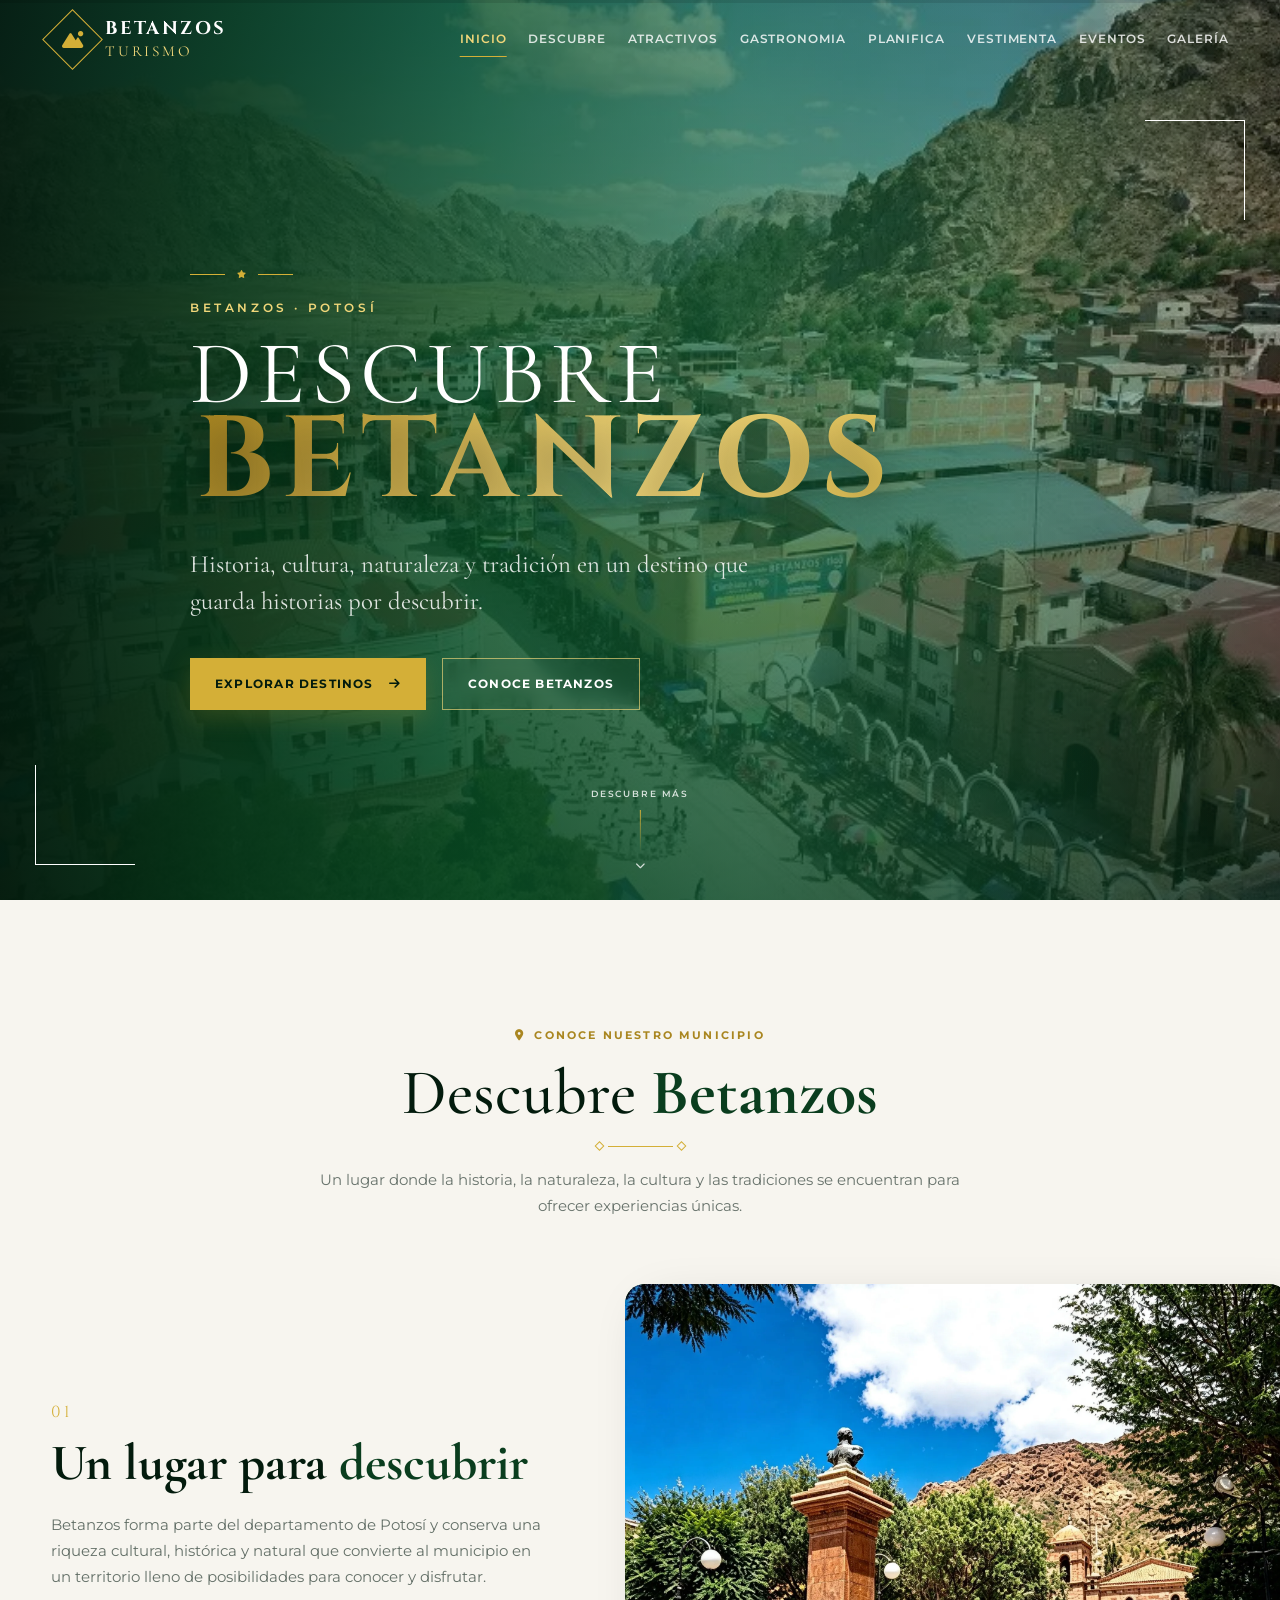
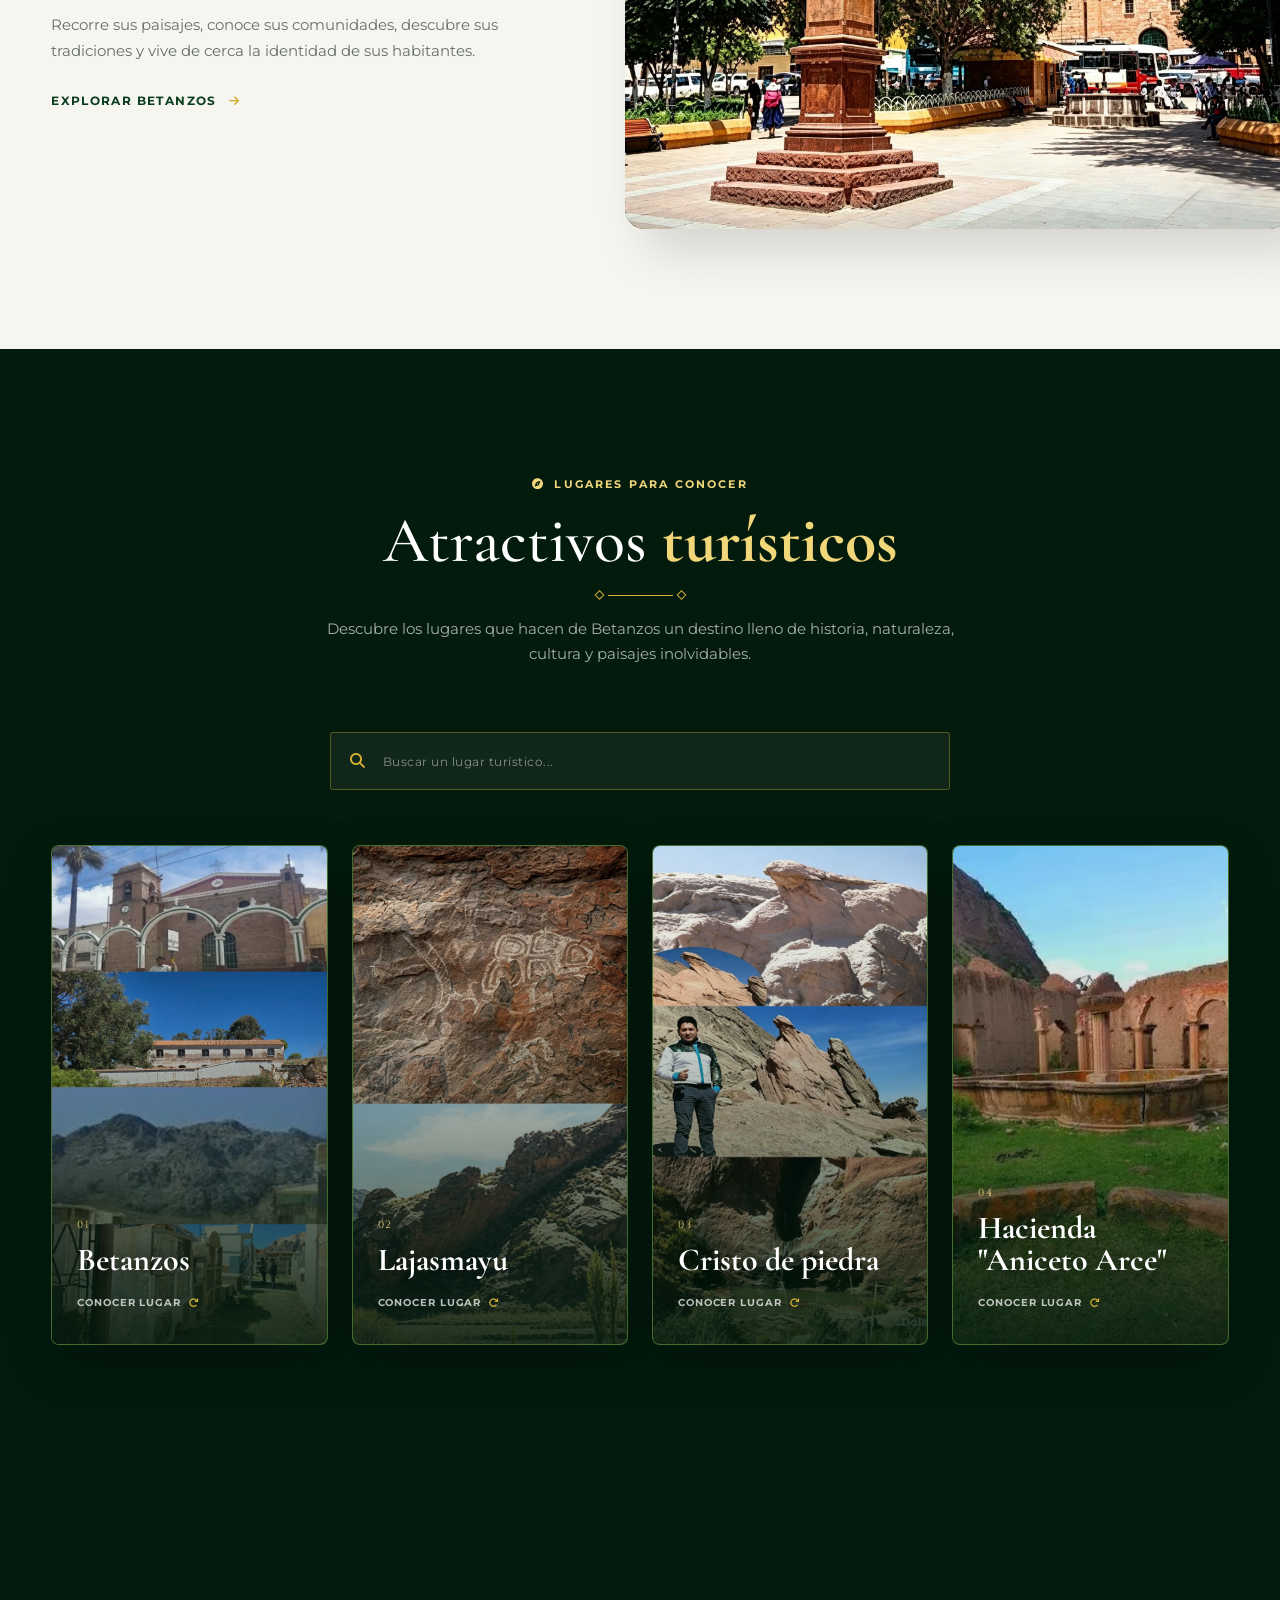
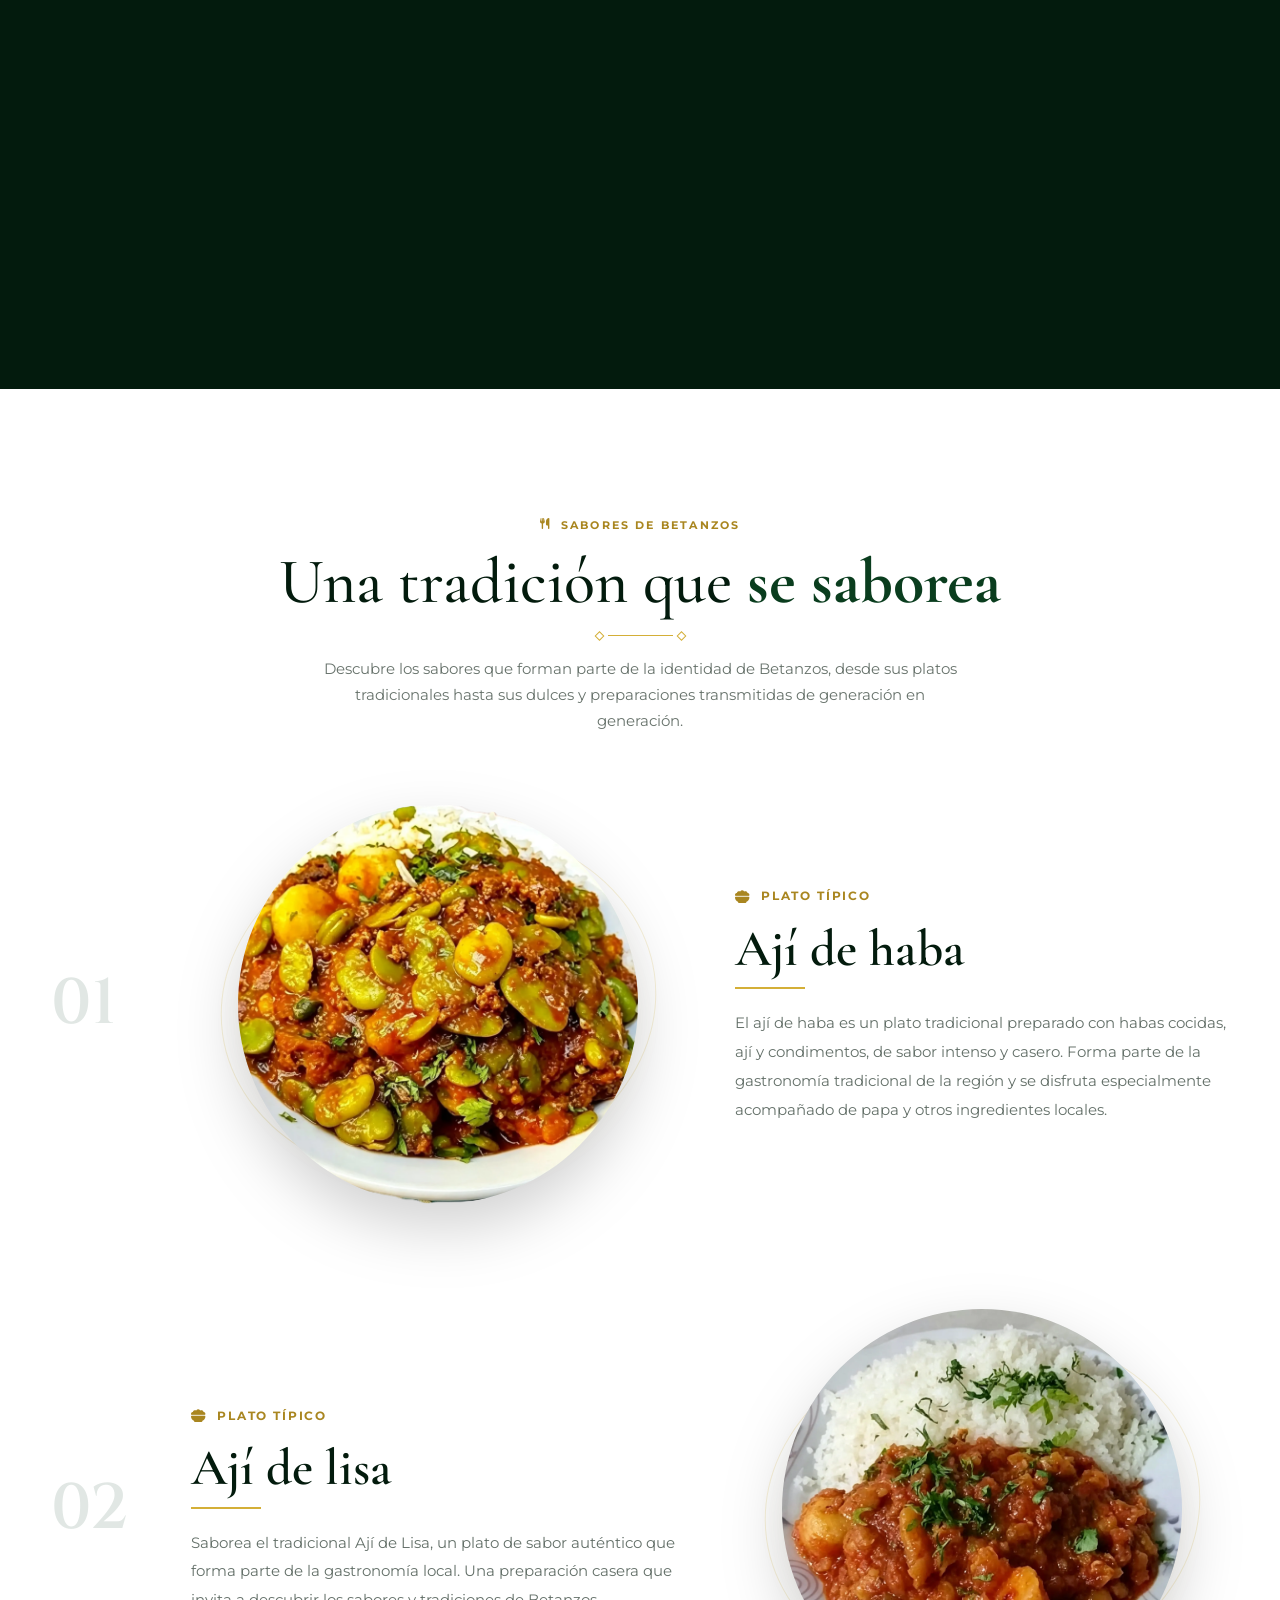
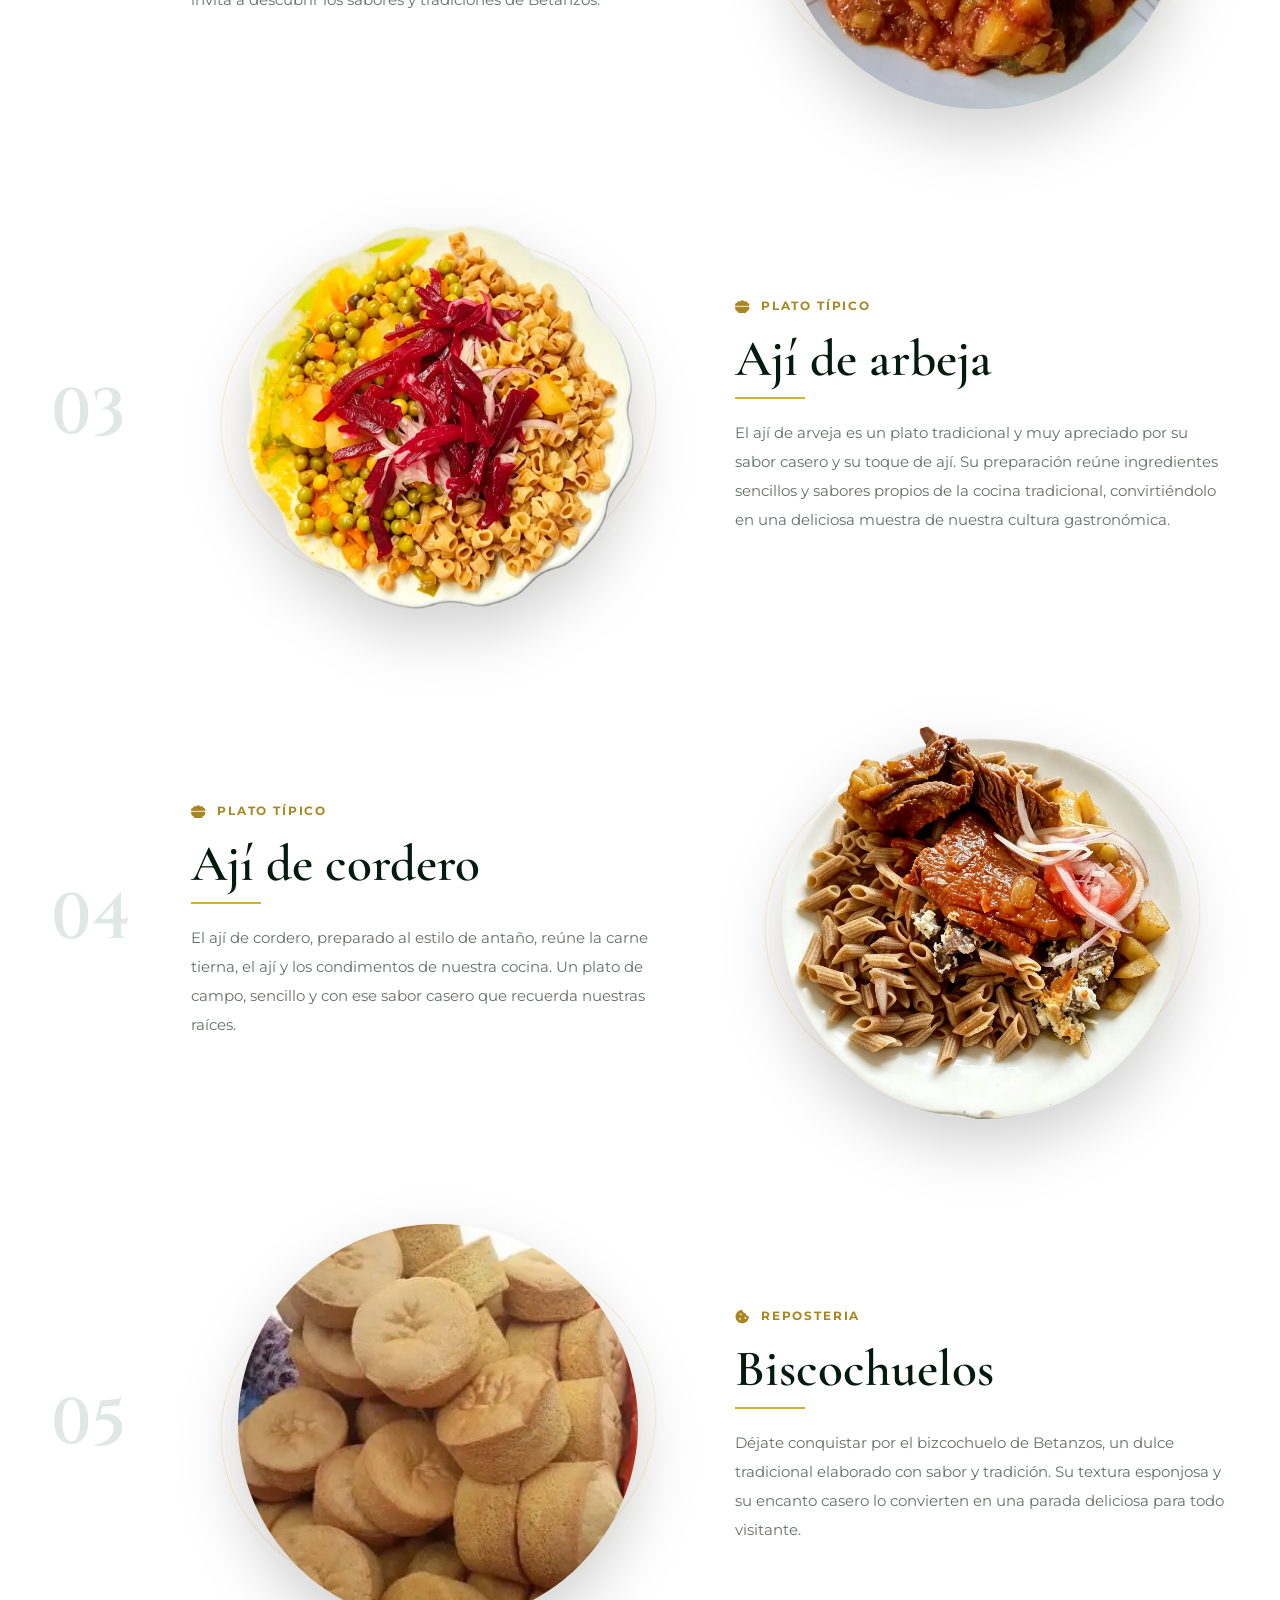
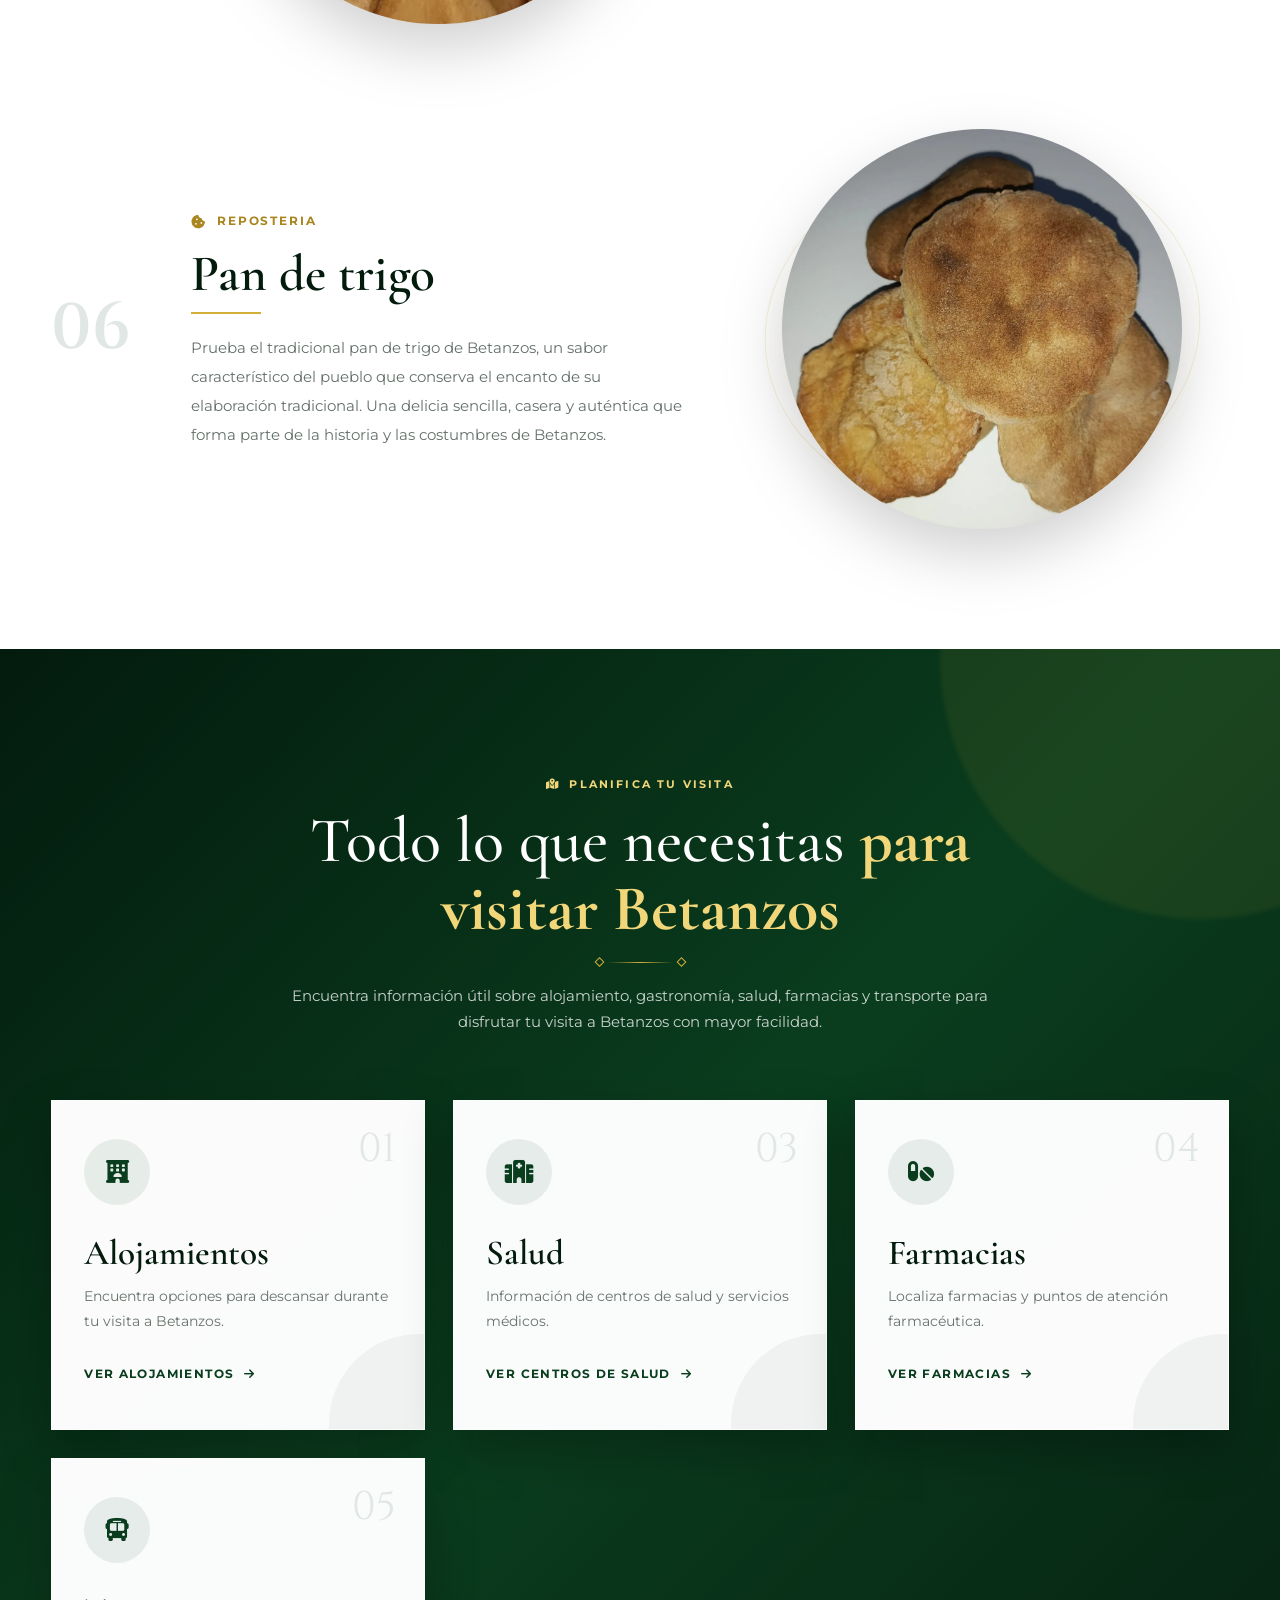
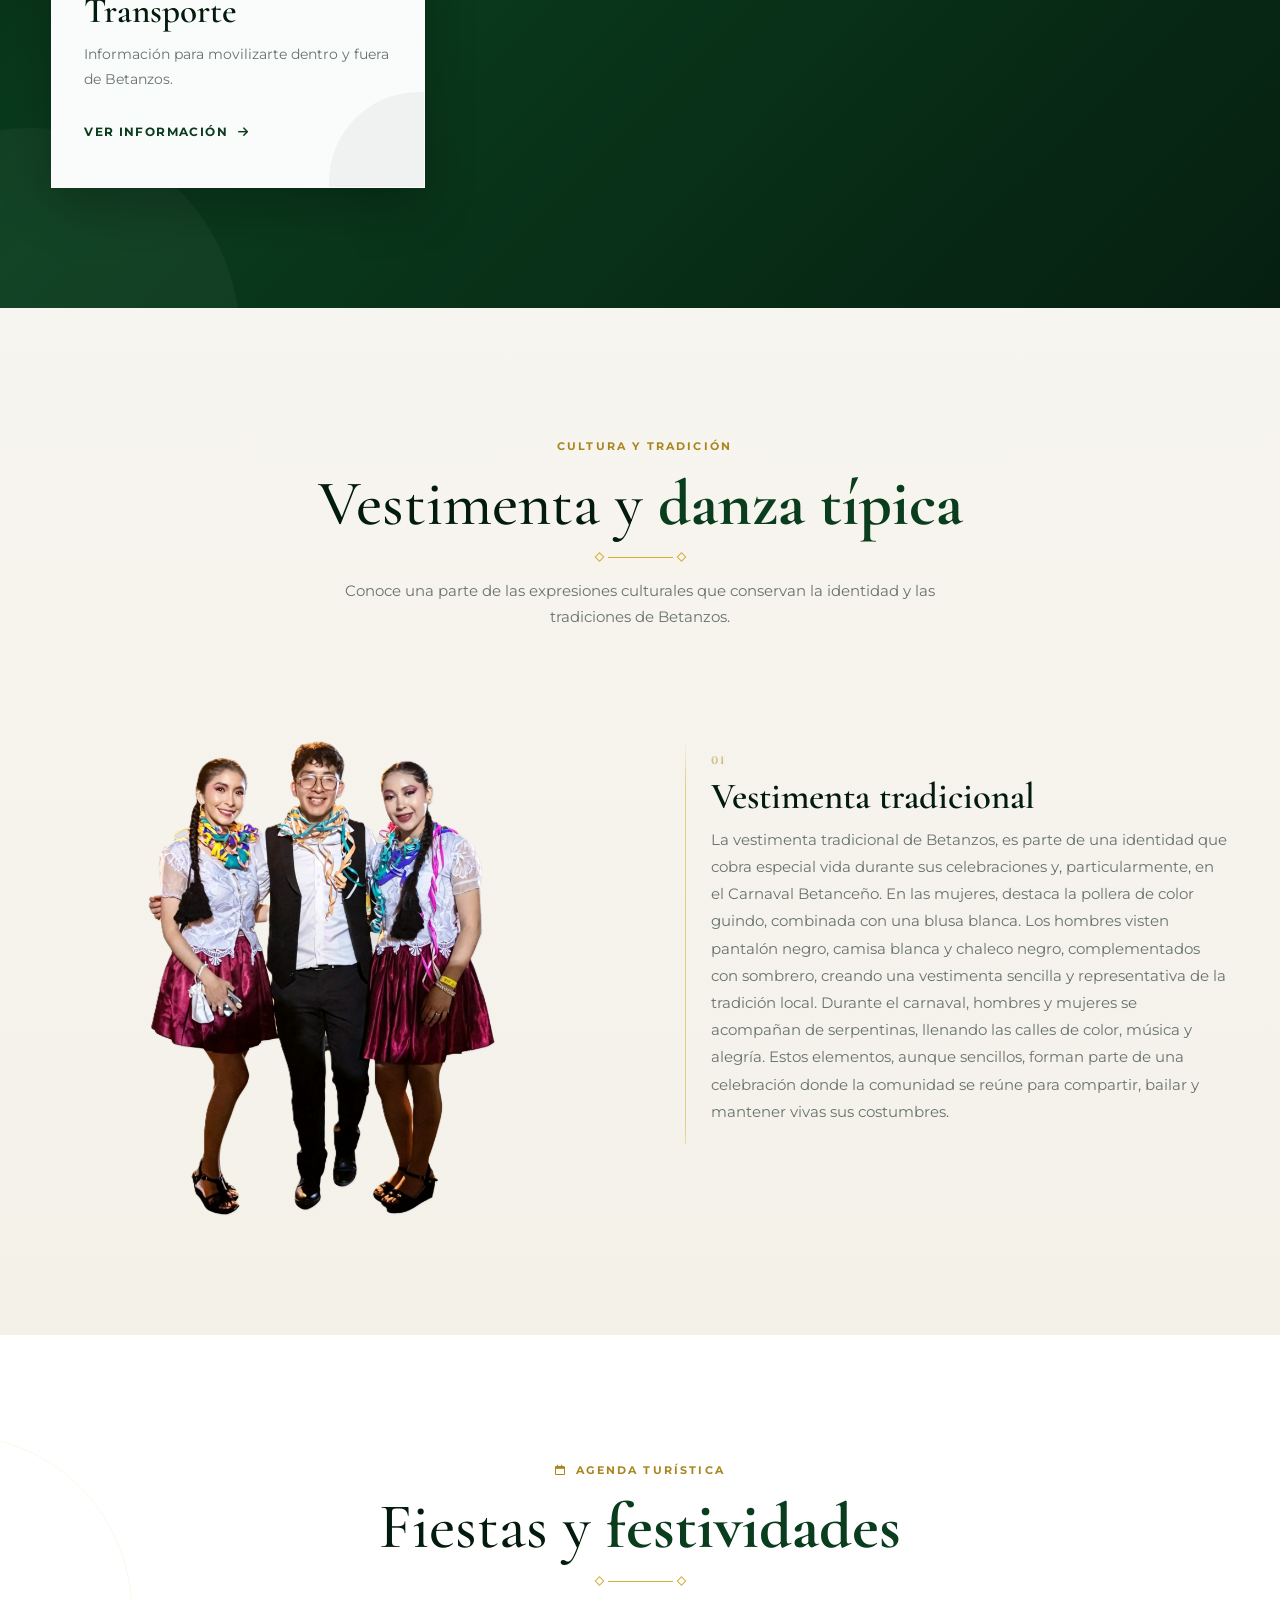
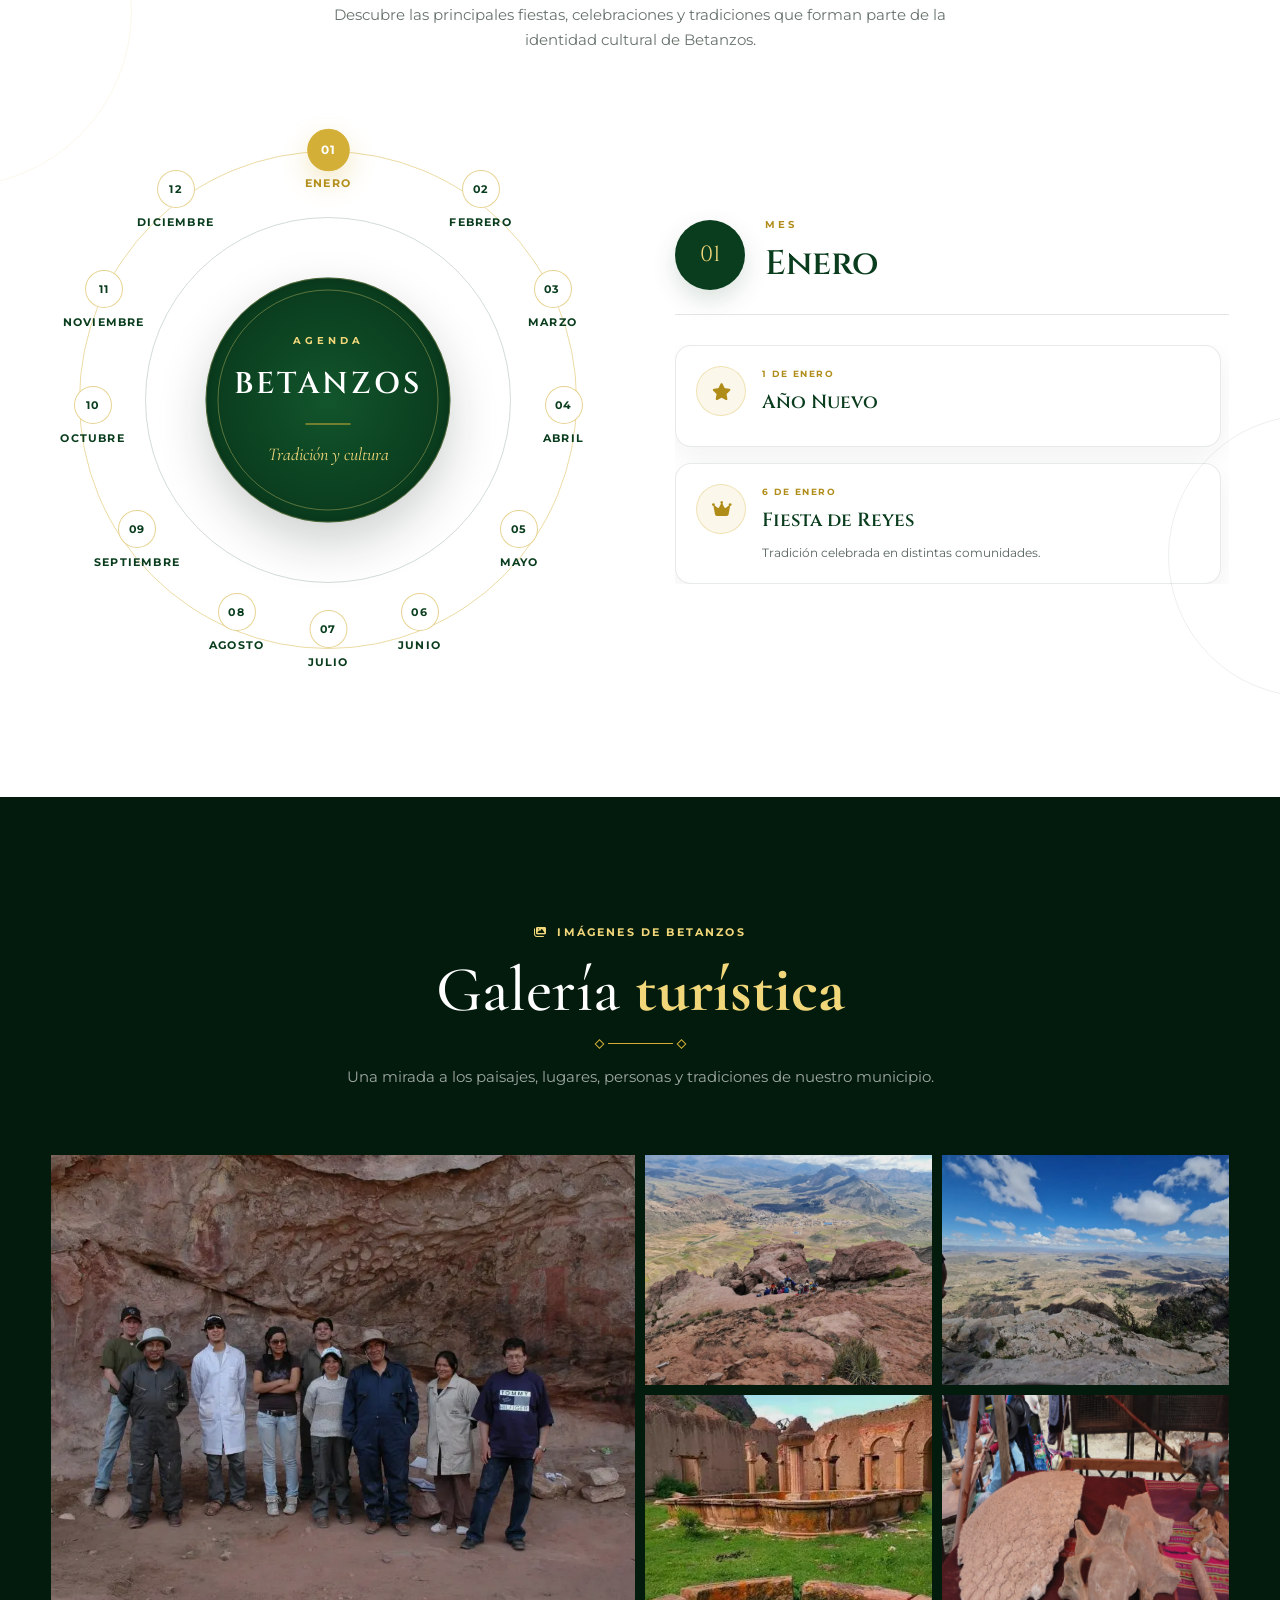
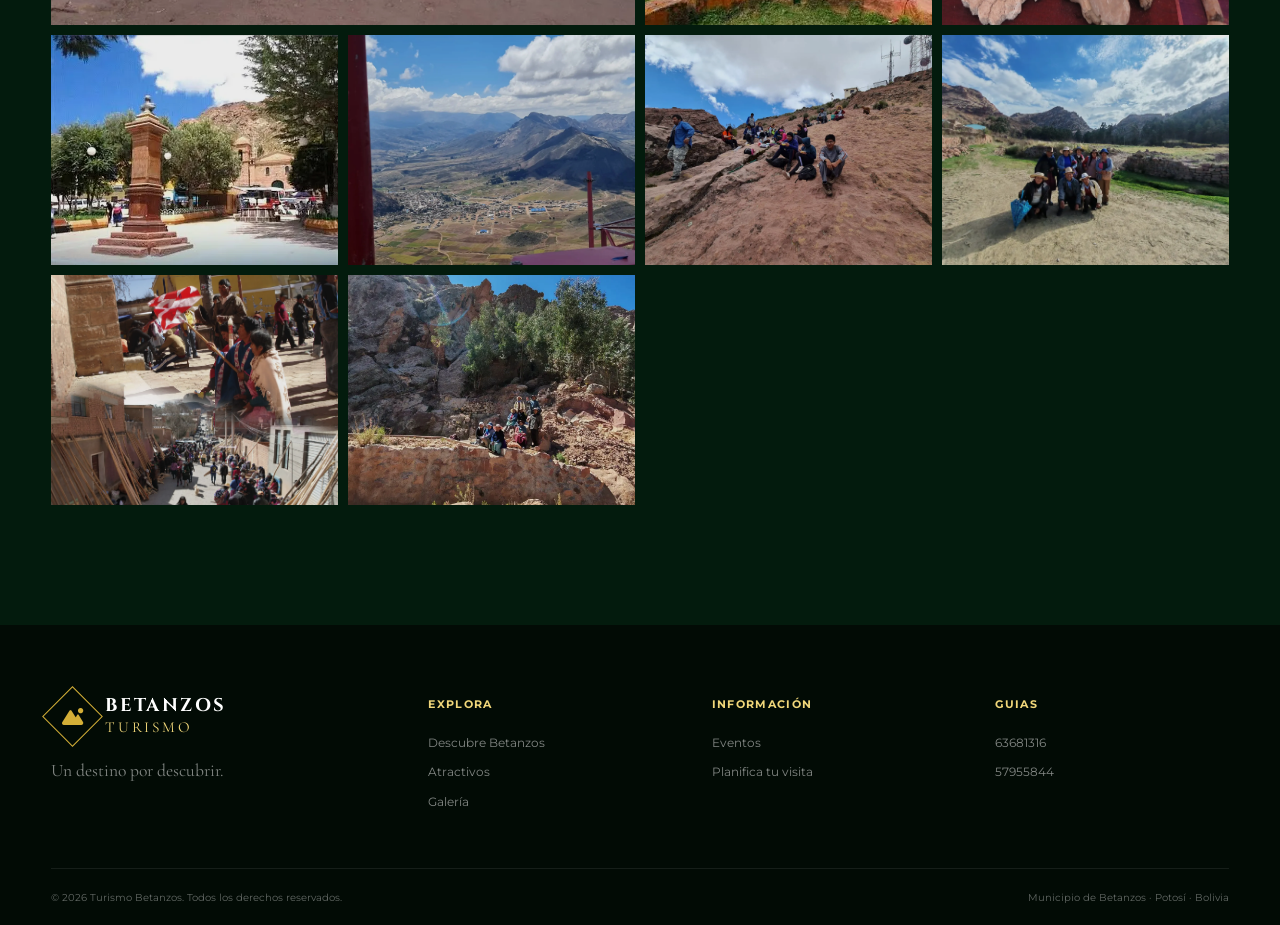
<file: index.html>
<!DOCTYPE html>
<html lang="es">
<head>
    <meta charset="UTF-8">
    <meta name="viewport" content="width=device-width, initial-scale=1.0">

<!-- =========================================================
     SEO
========================================================== -->
<title>Turismo Betanzos | Potosí, Bolivia | Un destino por descubrir</title>
<meta name="description" content="Descubre Betanzos, Potosí, Bolivia. Conoce sus atractivos turísticos, paisajes, cultura, historia, gastronomía, tradiciones, festividades y lugares para visitar. Turismo Betanzos, un destino por descubrir.">
<meta name="keywords" content="Turismo Betanzos, Betanzos Potosí, Betanzos Bolivia, turismo en Betanzos, lugares turísticos de Betanzos, atractivos turísticos Betanzos, Potosí Bolivia, cultura Betanzos, gastronomía Betanzos, Carnaval Betanceño, Lajasmayu, Cristo de piedra Tecoya, Hacienda Aniceto Arce, Templo de Otuyo">
<meta name="author" content="Turismo Betanzos">
<meta name="robots" content="index, follow">
<meta name="googlebot" content="index, follow">
<meta name="theme-color" content="#0a3d1e">
<meta name="language" content="Spanish">
<meta name="geo.region" content="BO-P">
<meta name="geo.placename" content="Betanzos, Potosí, Bolivia">

<!-- URL principal -->
<link rel="canonical" href="https://ce175170-bit.github.io/TURISMO/">

<!-- =========================================================
     FAVICON / ICONO DE TURISMO BETANZOS
========================================================== -->
<link rel="icon" type="image/png" sizes="512x512" href="img/Logo TURISMO BETANZOS.png">

<!-- =========================================================
     OPEN GRAPH
========================================================== -->
<meta property="og:type" content="website">
<meta property="og:locale" content="es_BO">
<meta property="og:title" content="Turismo Betanzos | Potosí, Bolivia">
<meta property="og:description" content="Descubre los atractivos turísticos, cultura, gastronomía, tradiciones, paisajes y festividades de Betanzos, Potosí, Bolivia.">
<meta property="og:url" content="https://ce175170-bit.github.io/TURISMO/">
<meta property="og:site_name" content="Turismo Betanzos">
<meta property="og:image" content="https://ce175170-bit.github.io/TURISMO/img/betanzos.webp">
<meta property="og:image:alt" content="Paisaje del municipio de Betanzos, Potosí, Bolivia">

<!-- =========================================================
     DATOS ESTRUCTURADOS PARA GOOGLE
========================================================== -->
<script type="application/ld+json">
{
    "@context": "https://schema.org",
    "@type": "TouristDestination",
    "name": "Turismo Betanzos",
    "description": "Información turística sobre Betanzos, Potosí, Bolivia, incluyendo atractivos turísticos, cultura, gastronomía, tradiciones y festividades.",
    "url": "https://ce175170-bit.github.io/TURISMO/",
    "image": "https://ce175170-bit.github.io/TURISMO/img/betanzos.webp",
    "touristType": [
        "Turismo cultural",
        "Turismo de naturaleza",
        "Turismo histórico"
    ],
    "containedInPlace": {
        "@type": "AdministrativeArea",
        "name": "Departamento de Potosí",
        "containedInPlace": {
            "@type": "Country",
            "name": "Bolivia"
        }
    }
}
</script>

<!-- =========================================================
     FUENTES
========================================================== -->
<link rel="preconnect" href="https://fonts.googleapis.com">
<link rel="preconnect" href="https://fonts.gstatic.com" crossorigin>
<link href="https://fonts.googleapis.com/css2?family=Cinzel:wght@400;500;600;700;800&family=Cormorant+Garamond:wght@400;500;600;700&family=Montserrat:wght@300;400;500;600;700&display=swap" rel="stylesheet">
<link rel="stylesheet" href="https://cdnjs.cloudflare.com/ajax/libs/font-awesome/6.5.2/css/all.min.css">
<link rel="stylesheet" href="estilos.css">
</head>
<body>
<!-- =========================================================
     PRELOADER
========================================================== -->
<div id="preloader">
    <div class="loader-content">
        <div class="loader-symbol">
            <span></span>
            <span></span>
            <span></span>
        </div>
        <h2>BETANZOS</h2>
        <p>
            Un destino por descubrir
        </p>
    </div>
</div>

<!-- =========================================================
     INDICADOR DE PROGRESO DEL SCROLL
========================================================== -->
<div class="scroll-progress">
    <div id="scrollProgressBar"></div>
</div>

<!-- =========================================================
     HEADER
========================================================== -->
<header
    id="header"
    class="header">
    <div class="container header-container">

        <!-- LOGO -->
        <a
            href="#inicio"
            class="logo"
            aria-label="Turismo Betanzos - Inicio">
            <div class="logo-symbol">
                <i class="fa-solid fa-mountain-sun"></i>
            </div>

            <div class="logo-text">
                <span class="logo-main">
                    BETANZOS
                </span>
                <span class="logo-sub">
                    Turismo
                </span>
            </div>
        </a>

        <!-- MENÚ -->
        <nav
            class="nav"
            id="mainNav"
            aria-label="Navegación principal">
            <a
                href="#inicio"
                class="nav-link active">
                Inicio
            </a>
            <a
                href="#descubre"
                class="nav-link">
                Descubre
            </a>
            <a
                href="#atractivos"
                class="nav-link">
                Atractivos
            </a>
            <a
                href="#gastronomia"
                class="nav-link">
                Gastronomia
            </a>
            <a
                href="#planifica"
                class="nav-link">
                Planifica
            </a>
            <a
                href="#vestimenta"
                class="nav-link">
                Vestimenta
            </a>
            <a
                href="#eventos"
                class="nav-link">
                Eventos
            </a>
            <a
                href="#galeria"
                class="nav-link">
                Galería
            </a>
        </nav>

        <!-- MENÚ MÓVIL -->
        <button
            class="menu-toggle"
            id="menuToggle"
            type="button"
            aria-label="Abrir menú"
            aria-expanded="false">
            <span></span>
            <span></span>
            <span></span>
        </button>
    </div>
</header>

<main>

    <!-- =====================================================
         1° SECCION INICIO
    ====================================================== -->
    <section
        id="inicio"
        class="hero">

        <div class="hero-background">

            <img
                src="img/betanzos.webp"
                alt="Paisaje turístico de Betanzos, Potosí, Bolivia">

            <div class="hero-overlay"></div>

        </div>

        <div class="container hero-content">

            <div class="hero-decoration">
                <span></span>
                <i class="fa-solid fa-star"></i>
                <span></span>
            </div>

            <p class="hero-small-title">
                BETANZOS · POTOSÍ
            </p>

            <h1 class="hero-title">

                <span>
                    DESCUBRE
                </span>

                <strong>
                    BETANZOS
                </strong>

            </h1>

            <p class="hero-description">
                Historia, cultura, naturaleza y tradición
                en un destino que guarda historias por descubrir.
            </p>

            <div class="hero-buttons">

                <a
                    href="#atractivos"
                    class="btn btn-primary">

                    <span>
                        Explorar destinos
                    </span>

                    <i class="fa-solid fa-arrow-right"></i>

                </a>

                <a
                    href="#descubre"
                    class="btn btn-outline">

                    <span>
                        Conoce Betanzos
                    </span>

                </a>

            </div>

        </div>

        <a
            href="#descubre"
            class="hero-scroll">

            <span class="scroll-text">
                DESCUBRE MÁS
            </span>

            <span class="scroll-line"></span>

            <i class="fa-solid fa-chevron-down"></i>

        </a>

        <div class="hero-corner hero-corner-left"></div>
        <div class="hero-corner hero-corner-right"></div>

    </section>

    <!-- =====================================================
         2° SECCION DESCUBRE
    ====================================================== -->
    <section
        id="descubre"
        class="section discover-section">

        <div class="container">

            <div class="section-header reveal">

                <span class="section-label">
                    <i class="fa-solid fa-location-dot"></i>
                    CONOCE NUESTRO MUNICIPIO
                </span>

                <h2 class="section-title">
                    Descubre
                    <span>Betanzos</span>
                </h2>

                <div class="section-line"></div>

                <p class="section-description">
                    Un lugar donde la historia, la naturaleza,
                    la cultura y las tradiciones se encuentran
                    para ofrecer experiencias únicas.
                </p>

            </div>

            <div class="discover-grid">

                <div class="discover-content reveal-left">

                    <span class="gold-number">
                        01
                    </span>

                    <h3>
                        Un lugar para
                        <span>descubrir</span>
                    </h3>

                    <p>
                        Betanzos forma parte del departamento de
                        Potosí y conserva una riqueza cultural,
                        histórica y natural que convierte al municipio
                        en un territorio lleno de posibilidades
                        para conocer y disfrutar.
                    </p>

                    <p>
                        Recorre sus paisajes, conoce sus comunidades,
                        descubre sus tradiciones y vive de cerca
                        la identidad de sus habitantes.
                    </p>

                    <a
                        href="#atractivos"
                        class="text-link">

                        <span>
                            Explorar Betanzos
                        </span>

                        <i class="fa-solid fa-arrow-right"></i>

                    </a>

                </div>

                <div class="discover-image reveal-right">

                    <div class="image-frame">

                        <img
                            src="img/plaza.webp"
                            alt="Plaza de Betanzos, Potosí, Bolivia"
                            loading="lazy">

                    </div>

                </div>

            </div>

        </div>

    </section>

    <!-- =====================================================
         3° SECCION ATRACTIVOS TURÍSTICOS
    ====================================================== -->
    <section
        id="atractivos"
        class="section attractions-section">
        <div class="container">
            <div class="section-header reveal">
                <span class="section-label">
                    <i class="fa-solid fa-compass"></i>
                    LUGARES PARA CONOCER
                </span>
                <h2 class="section-title">
                    Atractivos
                    <span>turísticos</span>
                </h2>
                <div class="section-line"></div>
                <p class="section-description">
                    Descubre los lugares que hacen de Betanzos
                    un destino lleno de historia, naturaleza,
                    cultura y paisajes inolvidables.
                </p>
            </div>
            <div class="tour-search reveal">
                <i class="fa-solid fa-magnifying-glass"></i>
                <input
                    type="search"
                    id="tourSearch"
                    placeholder="Buscar un lugar turístico..."
                    autocomplete="off"
                    aria-label="Buscar un lugar turístico">
                <button
                    type="button"
                    id="clearTourSearch"
                    class="tour-search-clear"
                    aria-label="Limpiar búsqueda">
                    <i class="fa-solid fa-xmark"></i>
                </button>
            </div>

            <div class="attractions-grid">

                <!-- LUGAR 1 ADELANTE-->
                <article
                    class="tour-card reveal"
                    data-place="betanzos"
                    tabindex="0"
                    aria-label="Lajasmayu, atractivo turístico de Betanzos. Haz clic para ver información.">
                    <div class="tour-card-inner">
                        <div class="tour-card-front">
                            <div class="tour-image">
                                <img
                                    src="img/beta.webp"
                                    alt="betanzos, Betanzos, Potosí"
                                    loading="lazy">
                                <div class="tour-image-overlay"></div>
                                <div class="tour-front-content">
                                    <span class="tour-number">
                                        01
                                    </span>
                                    <h3>
                                        Betanzos
                                    </h3>
                                    <span class="tour-more">
                                        Conocer lugar
                                        <i class="fa-solid fa-arrow-rotate-right"></i>
                                    </span>
                                </div>
                            </div>
                        </div>

                        <!-- REVERSO-->
                        <div class="tour-card-back">
                            <span class="tour-back-category">
                                <i class="fa-solid fa-location-dot"></i>
                                Betanzos
                            </span>
                            <h3>
                                Betanzos
                            </h3>
                            <p>
                                Recorre lugares que guardan la historia de Betanzos: <br>
                                ⛪ Museo dentro la parroquia <br>
                                🏡 Hacienda de Bartolillo <br>
                                ⛰️ Cerro Thumillki: Atrévete a subir y contempla el paisaje desde las alturas. <br>
                                🪦 Cementerio: Encontrarás un monumento dedicado a los excombatientes de la Guerra del Chaco. <br>
                                
                            </p>
                            <div class="tour-buttons">
                               <a
                                    href="https://www.google.com/maps/dir/?api=1&origin=Betanzos%2C%20Potos%C3%AD%2C%20Bolivia&destination=-19.579531991100858%2C-65.43275514568049&waypoints=-19.553628448279422%2C-65.45400041886218%7C-19.544341241049427%2C-65.45082350538911%7C-19.561279022391435%2C-65.45211648377368&travelmode=driving"
                                    target="_blank"
                                    rel="noopener noreferrer"
                                    class="tour-btn tour-btn-map">
                                    <i class="fas fa-map-marker-alt"></i>
                                    Ver ruta turística
                                </a>
                                
                            </div>
                            <span class="tour-flip-hint">
                                <i class="fa-solid fa-rotate-left"></i>
                                Volver
                            </span>
                        </div>
                    </div>
                </article>

                <!-- LUGAR 2 ADELANTE-->
                <article
                    class="tour-card reveal"
                    data-place="lajasmayu"
                    tabindex="0"
                    aria-label="Lajasmayu, atractivo turístico de Betanzos. Haz clic para ver información.">
                    <div class="tour-card-inner">
                        <div class="tour-card-front">
                            <div class="tour-image">
                                <img
                                    src="img/lajasmayu.webp"
                                    alt="Lajasmayu, Betanzos, Potosí"
                                    loading="lazy">
                                <div class="tour-image-overlay"></div>
                                <div class="tour-front-content">
                                    <span class="tour-number">
                                        02
                                    </span>
                                    <h3>
                                        Lajasmayu
                                    </h3>
                                    <span class="tour-more">
                                        Conocer lugar
                                        <i class="fa-solid fa-arrow-rotate-right"></i>
                                    </span>
                                </div>
                            </div>
                        </div>

                        <!-- REVERSO-->
                        <div class="tour-card-back">
                            <span class="tour-back-category">
                                <i class="fa-solid fa-location-dot"></i>
                                Betanzos
                            </span>
                            <h3>
                                Lajasmayu
                            </h3>
                            <p>
                                <strong>Descubre Lajasmayu</strong><br>
                                Explora antiguas <strong>"PINTURAS RUPESTRES"</strong>,
                                contempla una hermosa <strong>"LAGUNA"</strong>
                                y déjate sorprender por los paisajes de este
                                rincón de Betanzos.
                                <strong>¡Una aventura que merece ser descubierta!</strong>
                            </p>
                            <div class="tour-buttons">
                                <a
                                    href="https://www.google.com/maps/@?api=1&map_action=map&center=-19.55479848966799%2C-65.42246164268225&zoom=18"
                                    target="_blank"
                                    rel="noopener noreferrer"
                                    class="tour-btn tour-btn-map">
                                    <i class="fas fa-map-marker-alt"></i>
                                    Ver en Google Maps
                                </a>
                                <a
                                    href="https://www.google.com/maps/dir/?api=1&origin=Betanzos%2C%20Potos%C3%AD%2C%20Bolivia&destination=-19.55479848966799%2C-65.42246164268225&travelmode=driving"
                                    target="_blank"
                                    rel="noopener noreferrer"
                                    class="tour-btn tour-btn-route">
                                    <i class="fas fa-route"></i>
                                    Cómo llegar
                                </a>
                            </div>
                            <span class="tour-flip-hint">
                                <i class="fa-solid fa-rotate-left"></i>
                                Volver
                            </span>
                        </div>
                    </div>
                </article>

                <!-- LUGAR 3 -->
                <article
                    class="tour-card reveal"
                    data-place="Cristo de piedra"
                    tabindex="0"
                    aria-label="Cristo de piedra de Tecoya, Betanzos. Haz clic para ver información.">
                    <div class="tour-card-inner">
                        <div class="tour-card-front">
                            <div class="tour-image">
                                <img
                                    src="img/cristo.webp"
                                    alt="Cristo de piedra de Tecoya, Betanzos, Potosí"
                                    loading="lazy">
                                <div class="tour-image-overlay"></div>
                                <div class="tour-front-content">
                                    <span class="tour-number">
                                        03
                                    </span>
                                    <h3>
                                        Cristo de piedra
                                    </h3>
                                    <span class="tour-more">
                                        Conocer lugar
                                        <i class="fa-solid fa-arrow-rotate-right"></i>
                                    </span>
                                </div>
                            </div>
                        </div>
                        <div class="tour-card-back">

                            <span class="tour-back-category">
                                <i class="fa-solid fa-location-dot"></i>
                                Tecoya
                            </span>
                            <h3>
                                Cristo de piedra "Tecoya"
                            </h3>
                            <p>
                                Una formación natural con la silueta de un
                                Cristo, ubicada en lo alto de un cerro con
                                vistas espectaculares. En el camino encontrarás
                                una pequeña cascada que cobra especial belleza
                                durante la temporada de lluvias.
                            </p>
                            <div class="tour-buttons">
                                <a
                                    href="https://www.google.com/maps/@?api=1&map_action=map&center=-19.476564982358926%2C-65.41407841115755&zoom=18"
                                    target="_blank"
                                    rel="noopener noreferrer"
                                    class="tour-btn tour-btn-map">
                                    <i class="fas fa-map-marker-alt"></i>
                                    Ver en Google Maps
                                </a>
                                <a
                                    href="https://www.google.com/maps/dir/?api=1&origin=Betanzos%2C%20Potos%C3%AD%2C%20Bolivia&destination=-19.475471448541875%2C-65.41351223972904&travelmode=driving"
                                    target="_blank"
                                    rel="noopener noreferrer"
                                    class="tour-btn tour-btn-route">
                                    <i class="fas fa-route"></i>
                                    Cómo llegar
                                </a>
                            </div>
                            <span class="tour-flip-hint">
                                <i class="fa-solid fa-rotate-left"></i>
                                Volver
                            </span>
                        </div>
                    </div>
                </article>

                <!-- LUGAR 4 -->
                <article
                    class="tour-card reveal"
                    data-place="Tirispaya"
                    tabindex="0"
                    aria-label="Hacienda Aniceto Arce de Tirispaya, Betanzos. Haz clic para ver información.">
                    <div class="tour-card-inner">
                        <div class="tour-card-front">
                            <div class="tour-image">
                                <img
                                    src="img/foto3.webp"
                                    alt="Hacienda Aniceto Arce de Tirispaya, Betanzos"
                                    loading="lazy">
                                <div class="tour-image-overlay"></div>
                                <div class="tour-front-content">
                                    <span class="tour-number">
                                        04
                                    </span>
                                    <h3>
                                        Hacienda
                                        <br>
                                        "Aniceto Arce"
                                    </h3>
                                    <span class="tour-more">
                                        Conocer lugar
                                        <i class="fa-solid fa-arrow-rotate-right"></i>
                                    </span>
                                </div>
                            </div>
                        </div>
                        <div class="tour-card-back">
                            <span class="tour-back-category">
                                <i class="fa-solid fa-location-dot"></i>
                                Tirispaya
                            </span>
                            <h3>
                                Hacienda
                                <br>
                                "Aniceto Arce"
                            </h3>
                            <p>
                                Visita la histórica Hacienda de Aniceto Arce
                                en Tirispaya, un lugar ligado a la historia
                                de Bolivia y al patrimonio de la región.
                                Recorre sus espacios, conoce parte de su pasado
                                y disfruta de los hermosos paisajes que rodean
                                esta comunidad.
                            </p>
                            <div class="tour-buttons">
                                <a
                                    href="https://www.google.com/maps/@?api=1&map_action=map&center=-19.270452019084438%2C-65.41729999082395&zoom=18"
                                    target="_blank"
                                    rel="noopener noreferrer"
                                    class="tour-btn tour-btn-map">
                                    <i class="fas fa-map-marker-alt"></i>
                                    Ver en Google Maps
                                </a>
                                <a
                                    href="https://www.google.com/maps/dir/?api=1&origin=Betanzos%2C%20Potos%C3%AD%2C%20Bolivia&destination=-19.270452019084438%2C-65.41729999082395&travelmode=driving"
                                    target="_blank"
                                    rel="noopener noreferrer"
                                    class="tour-btn tour-btn-route">
                                    <i class="fas fa-route"></i>
                                    Cómo llegar
                                </a>
                            </div>
                            <span class="tour-flip-hint">
                                <i class="fa-solid fa-rotate-left"></i>
                                Volver
                            </span>
                        </div>
                    </div>
                </article>

                <!-- LUGAR 5-->
                <article
                    class="tour-card reveal"
                    data-place="otuyo"
                    tabindex="0"
                    aria-label="Templo de Otuyo, Betanzos. Haz clic para ver información.">
                    <div class="tour-card-inner">
                        <div class="tour-card-front">
                            <div class="tour-image">
                                <img
                                    src="img/otuyo.webp"
                                    alt="Templo de Otuyo, Betanzos, Potosí"
                                    loading="lazy">
                                <div class="tour-image-overlay"></div>
                                <div class="tour-front-content">
                                    <span class="tour-number">
                                        05
                                    </span>
                                    <h3>
                                        Templo de Otuyo
                                    </h3>
                                    <span class="tour-more">
                                        Conocer lugar
                                        <i class="fa-solid fa-arrow-rotate-right"></i>
                                    </span>
                                </div>
                            </div>
                        </div>
                        <div class="tour-card-back">
                            <span class="tour-back-category">
                                <i class="fa-solid fa-location-dot"></i>
                                Otuyo
                            </span>

                            <h3>
                                Templo de Otuyo
                            </h3>

                            <p>
                                Conoce el histórico Templo de Otuyo, donde,
                                según la tradición local, fue bautizado
                                Cornelio Saavedra, presidente de la Primera
                                Junta de Gobierno de Buenos Aires en 1810.
                                Un lugar que guarda parte de la historia
                                de Bolivia y Argentina.
                            </p>

                            <div class="tour-buttons">
                                <a
                                    href="https://www.google.com/maps/@?api=1&map_action=map&center=-19.486658241645898%2C-65.23036532233473&zoom=18"
                                    target="_blank"
                                    rel="noopener noreferrer"
                                    class="tour-btn tour-btn-map">
                                    <i class="fas fa-map-marker-alt"></i>
                                    Ver en Google Maps
                                </a>
                                <a
                                    href="https://www.google.com/maps/dir/?api=1&origin=Betanzos%2C%20Potos%C3%AD%2C%20Bolivia&destination=-19.486658241645898%2C-65.23036532233473&travelmode=driving"
                                    target="_blank"
                                    rel="noopener noreferrer"
                                    class="tour-btn tour-btn-route">
                                    <i class="fas fa-route"></i>
                                    Cómo llegar
                                </a>
                            </div>
                            <span class="tour-flip-hint">
                                <i class="fa-solid fa-rotate-left"></i>
                                Volver
                            </span>
                        </div>
                    </div>
                </article>

                 <!-- LUGAR 6 ADELANTE-->
                <article
                    class="tour-card reveal"
                    data-place="tecoya"
                    tabindex="0"
                    aria-label="Lajasmayu, atractivo turístico de Betanzos. Haz clic para ver información.">
                    <div class="tour-card-inner">
                        <div class="tour-card-front">
                            <div class="tour-image">
                                <img
                                    src="img/tecoya.webp"
                                    alt="Templo de Tecoya, Betanzos, Potosí"
                                    loading="lazy">
                                <div class="tour-image-overlay"></div>
                                <div class="tour-front-content">
                                    <span class="tour-number">
                                        06
                                    </span>
                                    <h3>
                                        Templo de Tecoya
                                    </h3>
                                    <span class="tour-more">
                                        Conocer lugar
                                        <i class="fa-solid fa-arrow-rotate-right"></i>
                                    </span>
                                </div>
                            </div>
                        </div>

                        <!-- REVERSO-->
                        <div class="tour-card-back">
                            <span class="tour-back-category">
                                <i class="fa-solid fa-location-dot"></i>
                                Tecoya
                            </span>
                            <h3>
                                Templo de Tecoya
                            </h3>
                            <p>
                                Su antiguo templo guarda el espíritu de las celebraciones y 
                                costumbres de la comunidad, mientras que sus tierras conservan 
                                la memoria de Miguel Betanzos, caudillo indígena vinculado a las 
                                luchas del Alto Perú. Un rincón para recorrer, conocer y descubrir 
                                parte de la historia y la identidad de estas tierras.
                            </p>
                            <div class="tour-buttons">
                                <a
                                    href="https://www.google.com/maps/@?api=1&map_action=map&center=-19.496289637626564%2C-65.43769183833132&zoom=18"
                                    target="_blank"
                                    rel="noopener noreferrer"
                                    class="tour-btn tour-btn-map">
                                    <i class="fas fa-map-marker-alt"></i>
                                    Ver en Google Maps
                                </a>

                                <a
                                    href="https://www.google.com/maps/dir/?api=1&origin=Betanzos%2C%20Potos%C3%AD%2C%20Bolivia&destination=-19.496289637626564%2C-65.43769183833132&travelmode=driving"
                                    target="_blank"
                                    rel="noopener noreferrer"
                                    class="tour-btn tour-btn-route">
                                    <i class="fas fa-route"></i>
                                    Cómo llegar
                                </a>
                            </div>
                            <span class="tour-flip-hint">
                                <i class="fa-solid fa-rotate-left"></i>
                                Volver
                            </span>
                        </div>
                    </div>
                </article>

                 <!-- LUGAR 7 ADELANTE-->
                <article
                    class="tour-card reveal"
                    data-place="mojotorillo"
                    tabindex="0"
                    aria-label="Lajasmayu, atractivo turístico de Betanzos. Haz clic para ver información.">
                    <div class="tour-card-inner">
                        <div class="tour-card-front">
                            <div class="tour-image">
                                <img
                                    src="img/mojotorillo.webp"
                                    alt="hacienda de mojotorillo, Betanzos, Potosí"
                                    loading="lazy">
                                <div class="tour-image-overlay"></div>
                                <div class="tour-front-content">
                                    <span class="tour-number">
                                        07
                                    </span>
                                    <h3>
                                        Hacienda de Mojotorillo
                                    </h3>
                                    <span class="tour-more">
                                        Conocer lugar
                                        <i class="fa-solid fa-arrow-rotate-right"></i>
                                    </span>
                                </div>
                            </div>
                        </div>

                        <!-- REVERSO-->
                        <div class="tour-card-back">
                            <span class="tour-back-category">
                                <i class="fa-solid fa-location-dot"></i>
                                Mojotorillo
                            </span>
                            <h3>
                                Hacienda de Mojotorillo
                            </h3>
                            <p>
                                La Hacienda Mojotorillo invita a descubrir un paisaje donde 
                                la tranquilidad se mezcla con la historia. Muy cerca del lugar 
                                se encuentran las ruinas de un antiguo molino, vestigio de tiempos 
                                pasados que permite imaginar la vida y las actividades de quienes habitaron estas tierras.
                            </p>
                            <div class="tour-buttons">
                                <a
                                    href="https://www.google.com/maps/@?api=1&map_action=map&center=-19.571696102259583%2C-65.41588658884925&zoom=18"
                                    target="_blank"
                                    rel="noopener noreferrer"
                                    class="tour-btn tour-btn-map">
                                    <i class="fas fa-map-marker-alt"></i>
                                    Ver en Google Maps
                                </a>
                                <a
                                    href="https://www.google.com/maps/dir/?api=1&origin=Betanzos%2C%20Potos%C3%AD%2C%20Bolivia&destination=-19.571696102259583%2C-65.41588658884925&travelmode=driving"
                                    target="_blank"
                                    rel="noopener noreferrer"
                                    class="tour-btn tour-btn-route">
                                    <i class="fas fa-route"></i>
                                    Cómo llegar
                                </a>
                            </div>
                            <span class="tour-flip-hint">
                                <i class="fa-solid fa-rotate-left"></i>
                                Volver
                            </span>
                        </div>
                    </div>
                </article>

                <!-- LUGAR 8 ADELANTE-->
                <article
                    class="tour-card reveal"
                    data-place="mayutambo"
                    tabindex="0"
                    aria-label="Lajasmayu, atractivo turístico de Betanzos. Haz clic para ver información.">
                    <div class="tour-card-inner">
                        <div class="tour-card-front">
                            <div class="tour-image">
                                <img
                                    src="img/mayutambo.webp"
                                    alt="hacienda de mayutambo, Betanzos, Potosí"
                                    loading="lazy">
                                <div class="tour-image-overlay"></div>
                                <div class="tour-front-content">
                                    <span class="tour-number">
                                        08
                                    </span>
                                    <h3>
                                        Hacienda de Mayutambo
                                    </h3>
                                    <span class="tour-more">
                                        Conocer lugar
                                        <i class="fa-solid fa-arrow-rotate-right"></i>
                                    </span>
                                </div>
                            </div>
                        </div>

                        <!-- REVERSO-->
                        <div class="tour-card-back">
                            <span class="tour-back-category">
                                <i class="fa-solid fa-location-dot"></i>
                                Mayutambo
                            </span>
                            <h3>
                                Hacienda de Mayutambo
                            </h3>
                            <p>
                                Mayutambo guarda entre sus paisajes la esencia de la vida 
                                tradicional y la historia de estas tierras. Rodeada de naturaleza 
                                y tranquilidad, es un lugar que invita a recorrer sus caminos, contemplar 
                                su entorno y descubrir las costumbres que forman parte de su identidad.
                            </p>
                            <div class="tour-buttons">
                                <a
                                    href="https://www.google.com/maps/@?api=1&map_action=map&center=-19.559834234332136%2C-65.46939796292916&zoom=18"
                                    target="_blank"
                                    rel="noopener noreferrer"
                                    class="tour-btn tour-btn-map">
                                    <i class="fas fa-map-marker-alt"></i>
                                    Ver en Google Maps
                                </a>
                                <a
                                    href="https://www.google.com/maps/dir/?api=1&origin=Betanzos%2C%20Potos%C3%AD%2C%20Bolivia&destination=-19.559834234332136%2C-65.46939796292916&travelmode=driving"
                                    target="_blank"
                                    rel="noopener noreferrer"
                                    class="tour-btn tour-btn-route">
                                    <i class="fas fa-route"></i>
                                    Cómo llegar
                                </a>
                            </div>
                            <span class="tour-flip-hint">
                                <i class="fa-solid fa-rotate-left"></i>
                                Volver
                            </span>
                        </div>
                    </div>
                </article>

            </div>

            <div
                id="noTourResults"
                class="no-tour-results">
                <i class="fa-solid fa-map-location-dot"></i>
                <h3>
                    No encontramos ese lugar
                </h3>
                <p>
                    Intenta buscar utilizando otro nombre.
                </p>
            </div>
        </div>
    </section>

    <!-- =====================================================
         4° SECCION GASTRONOMÍA
    ====================================================== -->
    <section
        id="gastronomia"
        class="section gastronomy-section">
        <div class="container">
            <div class="section-header reveal">
                <span class="section-label">
                    <i class="fa-solid fa-utensils"></i>
                    SABORES DE BETANZOS
                </span>
                <h2 class="section-title">
                    Una tradición que
                    <span>se saborea</span>
                </h2>
                <div class="section-line"></div>
                <p class="section-description">
                    Descubre los sabores que forman parte de la
                    identidad de Betanzos, desde sus platos
                    tradicionales hasta sus dulces y preparaciones
                    transmitidas de generación en generación.
                </p>
            </div>

            <div class="gastronomy-list">

                    <!-- PLATO 1 -->
                <article class="gastronomy-item reveal">
                    <div class="gastronomy-number">
                        01
                    </div>
                    <div class="gastronomy-image">
                        <img
                            src="img/aji de haba.webp"
                            alt="Ají de haba, plato tradicional de Betanzos"
                            loading="lazy">
                    </div>
                    <div class="gastronomy-content">
                        <span class="gastronomy-category">
                            <i class="fa-solid fa-bowl-food"></i>
                            PLATO TÍPICO
                        </span>
                        <h3>
                            Ají de haba
                        </h3>
                        <div class="gastronomy-line"></div>
                        <p>
                            El ají de haba es un plato tradicional preparado
                            con habas cocidas, ají y condimentos, de sabor
                            intenso y casero. Forma parte de la gastronomía
                            tradicional de la región y se disfruta
                            especialmente acompañado de papa y otros
                            ingredientes locales.
                        </p>
                    </div>
                </article>

                    <!-- PLATO 2 -->
                <article class="gastronomy-item reverse reveal">
                    <div class="gastronomy-number">
                        02
                    </div>
                    <div class="gastronomy-image">
                        <img
                            src="img/lisa.webp"
                            alt="Ají de lisa, plato tradicional de Betanzos"
                            loading="lazy">
                    </div>
                    <div class="gastronomy-content">
                        <span class="gastronomy-category">
                            <i class="fa-solid fa-bowl-food"></i>
                            PLATO TÍPICO
                        </span>
                        <h3>
                            Ají de lisa
                        </h3>
                        <div class="gastronomy-line"></div>
                        <p>
                            Saborea el tradicional Ají de Lisa,
                            un plato de sabor auténtico que forma parte
                            de la gastronomía local. Una preparación casera
                            que invita a descubrir los sabores y tradiciones
                            de Betanzos.
                        </p>
                    </div>
                </article>

                    <!-- PLATO 3 -->
                <article class="gastronomy-item reveal">
                    <div class="gastronomy-number">
                        03
                    </div>
                    <div class="gastronomy-image">
                        <img
                            src="img/aji de arbeja.webp"
                            alt="Ají de arbeja, plato tradicional de Betanzos"
                            loading="lazy">
                    </div>
                    <div class="gastronomy-content">
                        <span class="gastronomy-category">
                            <i class="fa-solid fa-bowl-food"></i>
                            PLATO TÍPICO
                        </span>
                        <h3>
                            Ají de arbeja
                        </h3>
                        <div class="gastronomy-line"></div>
                        <p>
                           El ají de arveja es un plato tradicional y muy apreciado 
                           por su sabor casero y su toque de ají. Su preparación 
                           reúne ingredientes sencillos y sabores propios de la 
                           cocina tradicional, convirtiéndolo en una deliciosa 
                           muestra de nuestra cultura gastronómica.
                        </p>
                    </div>
                </article>

                 <!-- PLATO 4 -->
                <article class="gastronomy-item reverse reveal">
                    <div class="gastronomy-number">
                        04
                    </div>
                    <div class="gastronomy-image">
                        <img
                            src="img/aji de cordero.webp"
                            alt="Ají de cordero, plato tradicional de Betanzos"
                            loading="lazy">
                    </div>
                    <div class="gastronomy-content">
                        <span class="gastronomy-category">
                            <i class="fa-solid fa-bowl-food"></i>
                            PLATO TÍPICO
                        </span>
                        <h3>
                            Ají de cordero
                        </h3>
                        <div class="gastronomy-line"></div>
                        <p>
                            El ají de cordero, preparado al estilo de 
                            antaño, reúne la carne tierna, el ají y los 
                            condimentos de nuestra cocina. Un plato de campo, 
                            sencillo y con ese sabor casero que recuerda nuestras raíces.
                        </p>
                    </div>
                </article>

                        <!-- REPOSTERIA 1 -->
                <article class="gastronomy-item reveal">
                    <div class="gastronomy-number">
                        05
                    </div>
                    <div class="gastronomy-image">
                        <img
                            src="img/biscochuelo.webp"
                            alt="Biscochuelos tradicionales de Betanzos"
                            loading="lazy">
                    </div>
                    <div class="gastronomy-content">
                        <span class="gastronomy-category">
                            <i class="fa-solid fa-cookie-bite"></i>
                            REPOSTERIA
                        </span>
                        <h3>
                            Biscochuelos
                        </h3>
                        <div class="gastronomy-line"></div>
                        <p>
                            Déjate conquistar por el bizcochuelo de Betanzos,
                            un dulce tradicional elaborado con sabor y tradición.
                            Su textura esponjosa y su encanto casero lo convierten
                            en una parada deliciosa para todo visitante.
                        </p>
                    </div>
                </article>

                    <!-- REPOSTERIA 2 -->
                <article class="gastronomy-item reverse reveal">
                    <div class="gastronomy-number">
                        06
                    </div>
                    <div class="gastronomy-image">
                        <img
                            src="img/pan.webp"
                            alt="Pan de trigo tradicional de Betanzos"
                            loading="lazy">
                    </div>
                    <div class="gastronomy-content">
                        <span class="gastronomy-category">
                            <i class="fa-solid fa-cookie-bite"></i>
                            REPOSTERIA
                        </span>
                        <h3>
                            Pan de trigo
                        </h3>
                        <div class="gastronomy-line"></div>
                        <p>
                            Prueba el tradicional pan de trigo de Betanzos,
                            un sabor característico del pueblo que conserva
                            el encanto de su elaboración tradicional. Una delicia
                            sencilla, casera y auténtica que forma parte de la
                            historia y las costumbres de Betanzos.
                        </p>
                    </div>
                </article>         

            </div>
        </div>
    </section>

    <!-- =====================================================
         5° SECCION PLANIFICA TU VISITA
    ====================================================== -->
    <section
        id="planifica"
        class="section planning-section">
        <div class="planning-background"></div>
        <div class="container">
            <div class="section-header reveal">
                <span class="section-label">
                    <i class="fa-solid fa-map-location-dot"></i>
                    PLANIFICA TU VISITA
                </span>
                <h2 class="section-title">
                    Todo lo que necesitas
                    <span>para visitar Betanzos</span>
                </h2>
                <div class="section-line"></div>
                <p class="section-description">
                    Encuentra información útil sobre alojamiento,
                    gastronomía, salud, farmacias y transporte para
                    disfrutar tu visita a Betanzos con mayor facilidad.
                </p>
            </div>
            <div class="planning-grid">
                <article
                    class="planning-card reveal"
                    data-planning="alojamientos">
                    <div class="planning-card-icon">
                        <i class="fa-solid fa-hotel"></i>
                    </div>
                    <div class="planning-card-number">
                        01
                    </div>
                    <h3>
                        Alojamientos
                    </h3>
                    <p>
                        Encuentra opciones para descansar
                        durante tu visita a Betanzos.
                    </p>
                    <span class="planning-card-link">
                        Ver alojamientos
                        <i class="fa-solid fa-arrow-right"></i>
                    </span>
                </article>

                

                <article
                    class="planning-card reveal"
                    data-planning="salud">
                    <div class="planning-card-icon">
                        <i class="fa-solid fa-hospital"></i>
                    </div>
                    <div class="planning-card-number">
                        03
                    </div>
                    <h3>
                        Salud
                    </h3>
                    <p>
                        Información de centros de salud
                        y servicios médicos.
                    </p>
                    <span class="planning-card-link">
                        Ver centros de salud
                        <i class="fa-solid fa-arrow-right"></i>
                    </span>
                </article>

                <article
                    class="planning-card reveal"
                    data-planning="farmacias">
                    <div class="planning-card-icon">
                        <i class="fa-solid fa-pills"></i>
                    </div>
                    <div class="planning-card-number">
                        04
                    </div>
                    <h3>
                        Farmacias
                    </h3>
                    <p>
                        Localiza farmacias y puntos de
                        atención farmacéutica.
                    </p>
                    <span class="planning-card-link">
                        Ver farmacias
                        <i class="fa-solid fa-arrow-right"></i>
                    </span>
                </article>

                <article
                    class="planning-card reveal"
                    data-planning="transporte">
                    <div class="planning-card-icon">
                        <i class="fa-solid fa-bus"></i>
                    </div>
                    <div class="planning-card-number">
                        05
                    </div>
                    <h3>
                        Transporte
                    </h3>
                    <p>
                        Información para movilizarte
                        dentro y fuera de Betanzos.
                    </p>
                    <span class="planning-card-link">
                        Ver información
                        <i class="fa-solid fa-arrow-right"></i>
                    </span>
                </article>
            </div>
        </div>

        <div
            class="planning-modal"
            id="planningModal"
            aria-hidden="true">
            <div class="planning-modal-overlay"></div>
            <div
                class="planning-modal-content"
                role="dialog"
                aria-modal="true"
                aria-labelledby="planningModalTitle">

                <button
                    type="button"
                    class="planning-modal-close"
                    id="planningModalClose"
                    aria-label="Cerrar">
                    <i class="fa-solid fa-xmark"></i>
                </button>

                <div class="planning-modal-header">
                    <span
                        class="planning-modal-icon"
                        id="planningModalIcon">
                        <i class="fa-solid fa-hotel"></i>
                    </span>

                    <div>
                        <span
                            class="planning-modal-label"
                            id="planningModalLabel">
                            INFORMACIÓN TURÍSTICA
                        </span>
                        <h3 id="planningModalTitle">
                            Alojamientos
                        </h3>
                    </div>
                </div>
                <div
                    class="planning-list"
                    id="planningList">
                </div>
            </div>
        </div>
    </section>

    <!-- =====================================================
         6° SECCION VESTIMENTA Y DANZA TÍPICA
    ====================================================== -->
    <section
        id="vestimenta"
        class="section culture-section">

        <div class="container">

            <div class="section-header reveal">

                <span class="section-label">
                    <i class="fa-solid fa-person-dancing"></i>
                    CULTURA Y TRADICIÓN
                </span>

                <h2 class="section-title">
                    Vestimenta y
                    <span>danza típica</span>
                </h2>

                <div class="section-line"></div>

                <p class="section-description">
                    Conoce una parte de las expresiones culturales que
                    conservan la identidad y las tradiciones de Betanzos.
                </p>

            </div>

            <div class="culture-content">

                <div class="culture-image reveal-left">

                    <img
                        src="img/danza.webp"
                        alt="Vestimenta y danza tradicional de Betanzos"
                        loading="lazy">

                </div>

                <div
                    class="culture-text-window reveal-right"
                    aria-label="Información sobre vestimenta y danza típica">

                    <div class="culture-text-track">

                        <article class="culture-text-block">

                            <span class="culture-number">
                                01
                            </span>

                            <h3>
                                Vestimenta tradicional
                            </h3>

                            <p>
                                La vestimenta tradicional de Betanzos,
                                es parte de una identidad que cobra
                                especial vida durante sus celebraciones
                                y, particularmente, en el Carnaval Betanceño.

                                En las mujeres, destaca la pollera de color
                                guindo, combinada con una blusa blanca.

                                Los hombres visten pantalón negro, camisa
                                blanca y chaleco negro, complementados con
                                sombrero, creando una vestimenta sencilla
                                y representativa de la tradición local.

                                Durante el carnaval, hombres y mujeres se
                                acompañan de serpentinas, llenando las calles
                                de color, música y alegría.

                                Estos elementos, aunque sencillos, forman parte
                                de una celebración donde la comunidad se reúne
                                para compartir, bailar y mantener vivas sus costumbres.
                            </p>

                        </article>

                        <article class="culture-text-block">

                            <span class="culture-number">
                                02
                            </span>

                            <h3>
                                Danza y expresión cultural
                            </h3>

                            <p>
                                El Carnaval Betanceño es una de las principales
                                expresiones culturales de Betanzos.

                                Su música y danza reúnen a comunidades,
                                comparsas y agrupaciones que recorren las
                                calles durante las celebraciones.

                                Entre sus expresiones tradicionales destacan
                                las Churras de Betanzos, junto con diferentes
                                danzas autóctonas y pandillas carnavaleras.

                                El ritmo del carnaval está vinculado al
                                huayño pasacalle, acompañado tradicionalmente
                                por instrumentos como charangos, guitarras y anatas.

                                Más que una celebración, el Carnaval Betanceño
                                representa una forma de mantener vivas las
                                costumbres, la música, la vestimenta y la
                                identidad cultural de los betanceños.
                            </p>

                        </article>

                        <article class="culture-text-block">

                            <span class="culture-number">
                                03
                            </span>

                            <h3>
                                Tradición que continúa
                            </h3>

                            <p>
                                En Betanzos, las tradiciones siguen vivas
                                gracias a las nuevas generaciones que mantienen
                                las costumbres heredadas de sus antepasados.

                                La música, la danza, la vestimenta y las
                                celebraciones culturales forman parte de una
                                identidad que se transmite de padres a hijos.

                                Cada fiesta es una oportunidad para reencontrarse
                                con las raíces, compartir en comunidad y mantener
                                viva la historia de nuestro pueblo.

                                Una tradición que no se detiene, porque cada
                                generación la recibe, la vive y la transmite.
                            </p>

                        </article>

                        <article
                            class="culture-text-block"
                            aria-hidden="true">

                            <span class="culture-number">
                                01
                            </span>

                            <h3>
                                Vestimenta tradicional
                            </h3>

                            <p>
                                La vestimenta tradicional de Betanzos,
                                es parte de una identidad que cobra
                                especial vida durante sus celebraciones
                                y, particularmente, en el Carnaval Betanceño.

                                En las mujeres, destaca la pollera de color
                                guindo, combinada con una blusa blanca.

                                Los hombres visten pantalón negro, camisa
                                blanca y chaleco negro, complementados con
                                sombrero, creando una vestimenta sencilla
                                y representativa de la tradición local.

                                Durante el carnaval, hombres y mujeres se
                                acompañan de serpentinas, llenando las calles
                                de color, música y alegría.

                                Estos elementos, aunque sencillos, forman parte
                                de una celebración donde la comunidad se reúne
                                para compartir, bailar y mantener vivas sus costumbres.
                            </p>

                        </article>

                        <article
                            class="culture-text-block"
                            aria-hidden="true">

                            <span class="culture-number">
                                02
                            </span>

                            <h3>
                                Danza y expresión cultural
                            </h3>

                            <p>
                                El Carnaval Betanceño es una de las principales
                                expresiones culturales de Betanzos.

                                Su música y danza reúnen a comunidades,
                                comparsas y agrupaciones que recorren las
                                calles durante las celebraciones.

                                Entre sus expresiones tradicionales destacan
                                las Churras de Betanzos, junto con diferentes
                                danzas autóctonas y pandillas carnavaleras.

                                El ritmo del carnaval está vinculado al
                                huayño pasacalle, acompañado tradicionalmente
                                por instrumentos como charangos, guitarras y anatas.

                                Más que una celebración, el Carnaval Betanceño
                                representa una forma de mantener vivas las
                                costumbres, la música, la vestimenta y la
                                identidad cultural de los betanceños.
                            </p>

                        </article>

                        <article
                            class="culture-text-block"
                            aria-hidden="true">

                            <span class="culture-number">
                                03
                            </span>

                            <h3>
                                Tradición que continúa
                            </h3>

                            <p>
                                En Betanzos, Potosí, las tradiciones siguen vivas
                                gracias a las nuevas generaciones que mantienen
                                las costumbres heredadas de sus antepasados.

                                La música, la danza, la vestimenta y las
                                celebraciones culturales forman parte de una
                                identidad que se transmite de padres a hijos.

                                Cada fiesta es una oportunidad para reencontrarse
                                con las raíces, compartir en comunidad y mantener
                                viva la historia de nuestro pueblo.

                                Una tradición que no se detiene, porque cada
                                generación la recibe, la vive y la transmite.
                            </p>

                        </article>

                    </div>

                </div>

            </div>

        </div>

    </section>

    <!-- =====================================================
         7° SECCION EVENTOS Y FESTIVIDADES
    ====================================================== -->
    <section
        id="eventos"
        class="section events-section">
        <div class="container">
            <div class="section-header reveal">
                <span class="section-label">
                    <i class="fa-regular fa-calendar"></i>
                    AGENDA TURÍSTICA
                </span>
                <h2 class="section-title">
                    Fiestas y
                    <span>festividades</span>
                </h2>
                <div class="section-line"></div>
                <p class="section-description">
                    Descubre las principales fiestas, celebraciones
                    y tradiciones que forman parte de la identidad
                    cultural de Betanzos.
                </p>
            </div>
            <div class="festividades-wrapper">
                <div class="festividades-wheel">
                    <div class="wheel-ring wheel-ring-outer"></div>
                    <div class="wheel-ring wheel-ring-inner"></div>
                    <div class="wheel-center">
                        <span class="wheel-center-small">
                            AGENDA
                        </span>
                        <h3>
                            BETANZOS
                        </h3>
                        <span class="wheel-center-line"></span>
                        <p>
                            Tradición y cultura
                        </p>
                    </div>
                    <button
                        class="wheel-month active"
                        data-month="enero">
                        <span>01</span>
                        ENERO
                    </button>

                    <button
                        class="wheel-month"
                        data-month="febrero">
                        <span>02</span>
                        FEBRERO
                    </button>

                    <button
                        class="wheel-month"
                        data-month="marzo">
                        <span>03</span>
                        MARZO
                    </button>

                    <button
                        class="wheel-month"
                        data-month="abril">
                        <span>04</span>
                        ABRIL
                    </button>

                    <button
                        class="wheel-month"
                        data-month="mayo">
                        <span>05</span>
                        MAYO
                    </button>

                    <button
                        class="wheel-month"
                        data-month="junio">
                        <span>06</span>
                        JUNIO
                    </button>

                    <button
                        class="wheel-month"
                        data-month="julio">
                        <span>07</span>
                        JULIO
                    </button>

                    <button
                        class="wheel-month"
                        data-month="agosto">
                        <span>08</span>
                        AGOSTO
                    </button>

                    <button
                        class="wheel-month"
                        data-month="septiembre">
                        <span>09</span>
                        SEPTIEMBRE
                    </button>

                    <button
                        class="wheel-month"
                        data-month="octubre">
                        <span>10</span>
                        OCTUBRE
                    </button>

                    <button
                        class="wheel-month"
                        data-month="noviembre">
                        <span>11</span>
                        NOVIEMBRE
                    </button>

                    <button
                        class="wheel-month"
                        data-month="diciembre">
                        <span>12</span>
                        DICIEMBRE
                    </button>
                </div>
                <div class="month-events-container">
                    <div
                        class="month-events active"
                        data-content="enero">
                        <div class="month-events-header">
                            <span class="month-events-number">
                                01
                            </span>
                            <div>
                                <span class="month-events-label">
                                    MES
                                </span>
                                <h3>
                                    Enero
                                </h3>
                            </div>
                        </div>
                        <div class="festivity-grid">
                            <article class="festivity-card">
                                <div class="festivity-icon">
                                    <i class="fa-solid fa-star"></i>
                                </div>
                                <div class="festivity-info">
                                    <span class="festivity-date">
                                        1 de enero
                                    </span>
                                    <h4>
                                        Año Nuevo
                                    </h4>
                                </div>
                            </article>

                            <article class="festivity-card">
                                <div class="festivity-icon">
                                    <i class="fa-solid fa-crown"></i>
                                </div>
                                <div class="festivity-info">
                                    <span class="festivity-date">
                                        6 de enero
                                    </span>
                                    <h4>
                                        Fiesta de Reyes
                                    </h4>
                                    <p>
                                        Tradición celebrada en distintas
                                        comunidades.
                                    </p>
                                </div>
                            </article>

                        </div>
                    </div>

                        <!-- FEBRERO-->
                    <div
                        class="month-events"
                        data-content="febrero">
                        <div class="month-events-header">
                            <span class="month-events-number">
                                02
                            </span>
                            <div>
                                <span class="month-events-label">
                                    MES
                                </span>
                                <h3>
                                    Febrero
                                </h3>
                            </div>
                        </div>
                        <div class="festivity-grid">

                            <article class="festivity-card">
                                <div class="festivity-icon">
                                    <i class="fa-solid fa-masks-theater"></i>
                                </div>
                                <div class="festivity-info">
                                    <span class="festivity-date">
                                        Fecha móvil
                                    </span>
                                    <h4>
                                        Martes de ch'alla
                                    </h4>
                                </div>
                            </article>

                            <article class="festivity-card">
                                <div class="festivity-icon">
                                    <i class="fa-solid fa-music"></i>
                                </div>
                                <div class="festivity-info">
                                    <span class="festivity-date">
                                        Fecha móvil
                                    </span>
                                    <h4>
                                        Carnaval
                                    </h4>
                                    <p>
                                        Es fecha movil, debido a que algunos años
                                        llega en el mes de marzo
                                    </p>
                                </div>
                            </article>

                        </div>
                    </div>
                        <!-- MARZO -->
                    <div
                        class="month-events"
                        data-content="marzo">
                        <div class="month-events-header">
                            <span class="month-events-number">
                                03
                            </span>
                            <div>
                                <span class="month-events-label">
                                    MES
                                </span>
                                <h3>
                                    Marzo
                                </h3>
                            </div>
                        </div>
                        <div class="festivity-grid">

                            <article class="festivity-card">
                                <div class="festivity-icon">
                                    <i class="fa-solid fa-church"></i>
                                </div>
                                <div class="festivity-info">
                                    <span class="festivity-date">
                                        Fecha movil
                                    </span>
                                    <h4>
                                        Semana Santa
                                    </h4>
                                    <p>
                                        Fecha movil, debido a que algunos años llega en abril
                                    </p>
                                </div>
                            </article>

                        </div>
                    </div>

                    <!-- ABRIL -->
                    <div
                        class="month-events"
                        data-content="abril">
                        <div class="month-events-header">
                            <span class="month-events-number">
                                04
                            </span>
                            <div>
                                <span class="month-events-label">
                                    MES
                                </span>
                                <h3>
                                    Abril
                                </h3>
                            </div>
                        </div>

                        <div class="festivity-grid">

                            <article class="festivity-card">
                                <div class="festivity-icon">
                                    <i class="fa-solid fa-calendar-days"></i>
                                </div>
                                <div class="festivity-info">
                                    <span class="festivity-date">
                                        Fecha movil
                                    </span>
                                    <h4>
                                        Pascua
                                    </h4>
                                    <p>
                                        
                                    </p>
                                </div>
                            </article>

                        </div>
                    </div>
                        <!-- MAYO -->
                    <div
                        class="month-events"
                        data-content="mayo">
                        <div class="month-events-header">
                            <span class="month-events-number">
                                05
                            </span>
                            <div>
                                <span class="month-events-label">
                                    MES
                                </span>
                                <h3>
                                    Mayo
                                </h3>
                            </div>
                        </div>

                        <div class="festivity-grid">

                            <article class="festivity-card">
                                <div class="festivity-icon">
                                    <i class="fa-solid fa-hands-holding-circle"></i>
                                </div>
                                <div class="festivity-info">
                                    <span class="festivity-date">
                                        Fecha movil
                                    </span>

                                    <h4>
                                        Fiesta Nacional de la papa
                                    </h4>
                                    <p>
                                        
                                    </p>
                                </div>
                            </article>

                        </div>
                    </div>
                        <!-- JUNIO -->
                    <div
                        class="month-events"
                        data-content="junio">
                        <div class="month-events-header">
                            <span class="month-events-number">
                                06
                            </span>
                            <div>
                                <span class="month-events-label">
                                    MES
                                </span>
                                <h3>
                                    Junio
                                </h3>
                            </div>
                        </div>

                        <div class="festivity-grid">

                            <article class="festivity-card">
                                <div class="festivity-icon">
                                    <i class="fa-solid fa-sun"></i>
                                </div>
                                <div class="festivity-info">

                                    <span class="festivity-date">
                                        23 DE JUNIO
                                    </span>
                                    <h4>
                                        SAN JUAN
                                    </h4>
                                    <p>
                                        Actividad tradicional y cultural
                                        de Betanzos.
                                    </p>
                                </div>
                            </article>

                        </div>
                    </div>
                        <!-- JULIO -->
                    <div
                        class="month-events"
                        data-content="julio">
                        <div class="month-events-header">
                            <span class="month-events-number">
                                07
                            </span>
                            <div>
                                <span class="month-events-label">
                                    MES
                                </span>
                                <h3>
                                    Julio
                                </h3>
                            </div>
                        </div>

                        <div class="festivity-grid">

                            <article class="festivity-card">
                                <div class="festivity-icon">
                                    <i class="fa-solid fa-flag"></i>
                                </div>
                                <div class="festivity-info">
                                    <span class="festivity-date">
                                        25 DE JULIO
                                    </span>
                                    <h4>
                                        FIESTA DE SANTIAGO
                                    </h4>
                                    <p>
                                        
                                    </p>
                                </div>
                            </article>

                        </div>
                    </div>
                        <!-- AGOSTO -->
                    <div
                        class="month-events"
                        data-content="agosto">
                        <div class="month-events-header">
                            <span class="month-events-number">
                                08
                            </span>
                            <div>
                                <span class="month-events-label">
                                    MES
                                </span>
                                <h3>
                                    Agosto
                                </h3>
                            </div>
                        </div>

                        <div class="festivity-grid">

                            <article class="festivity-card">
                                <div class="festivity-icon">
                                    <i class="fa-solid fa-mountain-sun"></i>
                                </div>
                                <div class="festivity-info">

                                    <span class="festivity-date">
                                        6 DE AGOSTO
                                    </span>

                                    <h4>
                                        ANIVERSARIO DE BOLIVIA
                                    </h4>
                                    <p>
                                        Fiestas Patrias
                                    </p>
                                </div>
                            </article>

                            <article class="festivity-card">
                                <div class="festivity-icon">
                                    <i class="fa-solid fa-mountain-sun"></i>
                                </div>
                                <div class="festivity-info">
                                    <span class="festivity-date">
                                        24 DE AGOSTO
                                    </span>
                                    <h4>
                                        FIESTA PATRONAL "SAN BARTOLOME"
                                    </h4>
                                    <p>
                                        Fiesta tradicional del pueblo de Betanzos
                                    </p>
                                </div>
                            </article>

                            <article class="festivity-card">
                                <div class="festivity-icon">
                                    <i class="fa-solid fa-mountain-sun"></i>
                                </div>
                                <div class="festivity-info">
                                    <span class="festivity-date">
                                        Del 23 al 25 DE AGOSTO
                                    </span>
                                    <h4>
                                        K'aspi Fiesta
                                    </h4>
                                    <p>
                                        Fiesta tradicional del pueblo de Betanzos
                                    </p>
                                </div>
                            </article>

                        </div>
                    </div>
                        <!-- SEPTIEMBRE -->
                    <div
                        class="month-events"
                        data-content="septiembre">
                        <div class="month-events-header">
                            <span class="month-events-number">
                                09
                            </span>
                            <div>
                                <span class="month-events-label">
                                    MES
                                </span>
                                <h3>
                                    Septiembre
                                </h3>
                            </div>
                        </div>

                        <div class="festivity-grid">

                            <article class="festivity-card">
                                <div class="festivity-icon">
                                    <i class="fa-solid fa-leaf"></i>
                                </div>
                                <div class="festivity-info">
                                    <span class="festivity-date">
                                        8 DE SEPTIEMBRE
                                    </span>
                                    <h4>
                                        FIESTA VIRGEN DE GUADALUPE
                                    </h4>
                                    <p>
                                        Fiesta principalmente en la comunidad de Millares
                                    </p>
                                </div>
                            </article>

                            <article class="festivity-card">
                                <div class="festivity-icon">
                                    <i class="fa-solid fa-leaf"></i>
                                </div>
                                <div class="festivity-info">
                                    <span class="festivity-date">
                                        29 DE SEPTIEMBRE
                                    </span>
                                    <h4>
                                        FIESTA DE SAN MIGUEL
                                    </h4>
                                    <p>
                                        Fiesta principalmente en la comunidad de Tuero Saavedra
                                    </p>
                                </div>
                            </article>

                        </div>
                    </div>

                        <!-- OCTUBRE -->
                    <div
                        class="month-events"
                        data-content="octubre">
                        <div class="month-events-header">
                            <span class="month-events-number">
                                10
                            </span>
                            <div>
                                <span class="month-events-label">
                                    MES
                                </span>
                                <h3>
                                    Octubre
                                </h3>
                            </div>
                        </div>

                        <div class="festivity-grid">

                            <article class="festivity-card">
                                <div class="festivity-icon">
                                    <i class="fa-solid fa-feather-pointed"></i>
                                </div>
                                <div class="festivity-info">
                                    <span class="festivity-date">
                                        FECHA MOVIL
                                    </span>
                                    <h4>
                                        FIESTA DE ROSARIO
                                    </h4>
                                    <p>
                                        Fiesta principalmente del pueblo de Betanzos
                                    </p>
                                </div>
                            </article>

                            <article class="festivity-card">
                                <div class="festivity-icon">
                                    <i class="fa-solid fa-feather-pointed"></i>
                                </div>
                                <div class="festivity-info">
                                    <span class="festivity-date">
                                        FECHA MOVIL
                                    </span>
                                    <h4>
                                        CHAUPI ROSARIO
                                    </h4>
                                    <p>
                                        Fiesta principalmente del pueblo de Betanzos
                                        he inicio de Alasitas 
                                    </p>
                                </div>
                            </article>

                        </div>
                    </div>
                        <!-- NOVIEMBRE -->
                    <div
                        class="month-events"
                        data-content="noviembre">
                        <div class="month-events-header">
                            <span class="month-events-number">
                                11
                            </span>
                            <div>
                                <span class="month-events-label">
                                    MES
                                </span>
                                <h3>
                                    Noviembre
                                </h3>
                            </div>
                        </div>

                        <div class="festivity-grid">

                            <article class="festivity-card">
                                <div class="festivity-icon">
                                    <i class="fa-solid fa-seedling"></i>
                                </div>
                                <div class="festivity-info">
                                    <span class="festivity-date">
                                        1 DE NOVIEMBRE
                                    </span>
                                    <h4>
                                        TODOS SANTOS
                                    </h4>
                                    <p>
                                        Celebración en todo 
                                        Betanzos.
                                    </p>
                                </div>
                            </article>

                            <article class="festivity-card">
                                <div class="festivity-icon">
                                    <i class="fa-solid fa-seedling"></i>
                                </div>
                                <div class="festivity-info">
                                    <span class="festivity-date">
                                        6 DE NOVIEMBRE
                                    </span>
                                    <h4>
                                        ANIVERSARIO DEL MUNICIPIO DE BETANZOS
                                    </h4>
                                    <p>
                                        Celebración en todo 
                                        Betanzos.
                                    </p>
                                </div>
                            </article>

                        </div>
                    </div>

                        <!-- DICIEMBRE -->
                    <div
                        class="month-events"
                        data-content="diciembre">
                        <div class="month-events-header">
                            <span class="month-events-number">
                                12
                            </span>
                            <div>
                                <span class="month-events-label">
                                    MES
                                </span>
                                <h3>
                                    Diciembre
                                </h3>
                            </div>
                        </div>

                        <div class="festivity-grid">

                            <article class="festivity-card">
                                <div class="festivity-icon">
                                    <i class="fa-solid fa-gift"></i>
                                </div>
                                <div class="festivity-info">
                                    <span class="festivity-date">
                                        25 de diciembre
                                    </span>
                                    <h4>
                                        Navidad
                                    </h4>
                                    <p>
                                        Celebración tradicional y
                                        familiar de fin de año.
                                    </p>
                                </div>
                            </article>

                            <article class="festivity-card">
                                <div class="festivity-icon">
                                    <i class="fa-solid fa-star"></i>
                                </div>
                                <div class="festivity-info">
                                    <span class="festivity-date">
                                        31 de diciembre
                                    </span>
                                    <h4>
                                        Fin de Año
                                    </h4>
                                    <p>
                                        Celebraciones para despedir
                                        el año.
                                    </p>
                                </div>
                            </article>

                        </div>
                    </div>
                </div>
            </div>
        </div>
    </section>

    <!-- =====================================================
         8° SECCION GALERÍA
    ====================================================== -->
    <section
        id="galeria"
        class="section gallery-section">
        <div class="container">
            <div class="section-header reveal">
                <span class="section-label">
                    <i class="fa-solid fa-images"></i>
                    IMÁGENES DE BETANZOS
                </span>
                <h2 class="section-title">
                    Galería
                    <span>turística</span>
                </h2>
                <div class="section-line"></div>
                <p class="section-description">
                    Una mirada a los paisajes, lugares,
                    personas y tradiciones de nuestro municipio.
                </p>
            </div>

            <div class="gallery-grid">
                <div class="gallery-item gallery-large reveal">

                    <!-- EMPIEZA FOTOS -->
                    <img
                        src="img/foto0.webp"
                        alt="Paisaje de Lajasmayu, Betanzos"
                        loading="lazy">
                    <div class="gallery-caption">
                        <span>
                            Lajasmayu
                        </span>
                    </div>
                </div>

                <div
                    class="gallery-item reveal">
                    <img
                        src="img/foto1.webp"
                        alt="Vista desde la cima del cerro Thimillki"
                        loading="lazy">
                    <div class="gallery-caption">
                        <span>
                            Vista desde la cima del cerro Thimillki
                        </span>
                    </div>
                </div>

                <div
                    class="gallery-item reveal">
                    <img
                        src="img/foto2.webp"
                        alt="Vista desde la cima del cerro Thimillki"
                        loading="lazy">
                    <div class="gallery-caption">
                        <span>
                            Vista desde la cima del cerro Thimillki                           
                        </span>
                    </div>
                </div>

                <div
                    class="gallery-item reveal">
                    <img
                        src="img/foto3.webp"
                        alt="Hacienda Aniceto Arce, Tirispaya"
                        loading="lazy">
                    <div class="gallery-caption">
                        <span>
                            Hacienda Aniceto Arce, Tirispaya
                        </span>
                    </div>
                </div>

                <div
                    class="gallery-item reveal">
                    <img
                        src="img/foto4.webp"
                        alt="Fosiles en Quivincha"
                        loading="lazy">
                    <div class="gallery-caption">
                        <span>
                            Fosiles en Quivincha
                        </span>
                    </div>
                </div>

                <div
                    class="gallery-item reveal">
                    <img
                        src="img/foto5.webp"
                        alt="Plaza central de Betanzos"
                        loading="lazy">
                    <div class="gallery-caption">
                        <span>
                            Plaza central de Betanzos
                        </span>
                    </div>
                </div>

                <div
                    class="gallery-item reveal">
                    <img
                        src="img/foto6.webp"
                        alt="Vista desde la cima del cerro Thumillki"
                        loading="lazy">
                    <div class="gallery-caption">
                        <span>
                            Vista desde la cima del cerro Thumillki
                        </span>
                    </div>
                </div>

                <div
                    class="gallery-item reveal">
                    <img
                        src="img/foto7.webp"
                        alt="Cima del cerro San Ildefonso de Betanzos"
                        loading="lazy">
                    <div class="gallery-caption">
                        <span>
                           Cima del cerro San Ildefonso de Betanzos
                        </span>
                    </div>
                </div>

                <div
                    class="gallery-item reveal">
                    <img
                        src="img/foto8.webp"
                        alt="Camino para llegar al cerro Thumillki"
                        loading="lazy">
                    <div class="gallery-caption">
                        <span>
                           Camino para llegar al cerro Thumillki
                        </span>
                    </div>
                </div>

                <div
                    class="gallery-item reveal">
                    <img
                        src="img/foto9.webp"
                        alt="K'aspi fiesta"
                        loading="lazy">
                    <div class="gallery-caption">
                        <span>
                           K'aspi fiesta
                        </span>
                    </div>
                </div>

                <div
                    class="gallery-item reveal">
                    <img
                        src="img/foto10.webp"
                        alt="Faldas del cerro Thumillki"
                        loading="lazy">
                    <div class="gallery-caption">
                        <span>
                           Faldas del cerro Thumillki
                        </span>
                    </div>
                </div>


            </div>
        </div>
    </section>

</main>

<!-- =========================================================
     FOOTER
========================================================== -->
    <footer class="footer">

        <div class="container">

            <div class="footer-top">

                <div class="footer-brand">

                    <a
                        href="#inicio"
                        class="logo"
                        aria-label="Turismo Betanzos - Inicio">

                        <div class="logo-symbol">
                            <i class="fa-solid fa-mountain-sun"></i>
                        </div>

                        <div class="logo-text">

                            <span class="logo-main">
                                BETANZOS
                            </span>

                            <span class="logo-sub">
                                Turismo
                            </span>

                        </div>

                    </a>

                    <p>
                        Un destino por descubrir.
                    </p>

                </div>

                <div class="footer-links">

                    <h3>
                        Explora
                    </h3>

                    <a href="#descubre">
                        Descubre Betanzos
                    </a>

                    <a href="#atractivos">
                        Atractivos
                    </a>

                    <a href="#galeria">
                        Galería
                    </a>

                </div>

                <div class="footer-links">

                    <h3>
                        Información
                    </h3>

                    <a href="#eventos">
                        Eventos
                    </a>

                    <a href="#planifica">
                        Planifica tu visita
                    </a>

                </div>

                <div class="footer-links">

                    <h3>
                        Guias
                    </h3>

                    <a href="">
                        63681316
                    </a>
                    <a href="">
                        57955844
                    </a>

                </div>

            </div>

            <div class="footer-bottom">

                <p>

                    ©

                    <span id="currentYear"></span>

                    Turismo Betanzos.
                    Todos los derechos reservados.

                </p>

                <p>
                    Municipio de Betanzos · Potosí · Bolivia
                </p>

            </div>

        </div>

    </footer>

<!-- =========================================================
     BOTÓN VOLVER ARRIBA
========================================================== -->
    <button
        id="backToTop"
        class="back-to-top"
        type="button"
        aria-label="Volver arriba">

        <i class="fa-solid fa-arrow-up"></i>

    </button>

<!-- =========================================================
     LIGHTBOX
========================================================== -->
    <div
        id="lightbox"
        class="lightbox"
        aria-hidden="true">

        <button
            class="lightbox-close"
            id="lightboxClose"
            type="button"
            aria-label="Cerrar">

            <i class="fa-solid fa-xmark"></i>

        </button>

        <div class="lightbox-content">

            <div class="lightbox-image"></div>

        </div>

    </div>

<!-- =========================================================
     JAVASCRIPT
========================================================== -->
    <script src="script.js"></script>


</body>

</html>
</file>
<file: estilos.css>
/* =========================================================
   VARIABLES
========================================================= */
:root {
  --verde: #0a3d1e;
  --verde-oscuro: #031b0d;
  --verde-profundo: #061f10;
  --verde-medio: #12552c;
  --verde-claro: #1b7040;
  --dorado: #d4af37;
  --dorado-claro: #f1d77a;
  --dorado-brillante: #f7df8b;
  --dorado-oscuro: #a98620;
  --blanco: #ffffff;
  --blanco-suave: #f7f5ef;
  --gris: #d7ddd8;
  --gris-texto: #b9c4bd;
  --negro: #07100a;
  --negro-suave: #0c1710;
  --sombra: rgba(0, 0, 0, 0.25);
  --sombra-fuerte: rgba(0, 0, 0, 0.45);
  --transicion: 0.35s ease;
  --transicion-lenta: 0.7s ease;
  --ancho: 1240px;
}
/* =========================================================
   RESET
========================================================= */
* {
  margin: 0;
  padding: 0;
  box-sizing: border-box;
}
html {
  scroll-behavior: smooth;
  scroll-padding-top: 90px;
}
body {
  font-family: "Montserrat", sans-serif;
  background: var(--blanco-suave);
  color: var(--negro);
  line-height: 1.7;
  overflow-x: hidden;
}
body.menu-open {
  overflow: hidden;
}
a {
  text-decoration: none;
  color: inherit;
}
button,
input,
textarea {
  font-family: inherit;
}
button {
  border: none;
  cursor: pointer;
}
img {
  max-width: 100%;
  display: block;
}
ul {
  list-style: none;
}
/* =========================================================
   CONTENEDOR
========================================================= */
.container {
  width: min(92%, var(--ancho));
  margin: 0 auto;
}
/* =========================================================
   PRELOADER
========================================================= */
#preloader {
  position: fixed;
  inset: 0;
  z-index: 9999;
  display: flex;
  align-items: center;
  justify-content: center;
  background: radial-gradient(
    circle at center,
    var(--verde-medio) 0%,
    var(--verde-oscuro) 65%,
    #010703 100%
  );
  transition:
    opacity 0.8s ease,
    visibility 0.8s ease;
}
#preloader.loaded {
  opacity: 0;
  visibility: hidden;
}
.loader-content {
  text-align: center;
  color: var(--blanco);
}
.loader-symbol {
  width: 70px;
  height: 70px;
  margin: 0 auto 25px;
  display: flex;
  align-items: center;
  justify-content: center;
  gap: 7px;
}
.loader-symbol span {
  width: 7px;
  height: 7px;
  border-radius: 50%;
  background: var(--dorado);
  animation: loaderDots 1.2s infinite ease-in-out;
}
.loader-symbol span:nth-child(2) {
  animation-delay: 0.15s;
}
.loader-symbol span:nth-child(3) {
  animation-delay: 0.3s;
}
.loader-content h2 {
  font-family: "Cinzel", serif;
  font-size: clamp(1.5rem, 4vw, 2.2rem);
  font-weight: 600;
  letter-spacing: 0.25em;
  color: var(--dorado-claro);
}
.loader-content p {
  margin-top: 7px;
  font-family: "Cormorant Garamond", serif;
  font-size: 1.15rem;
  color: rgba(255, 255, 255, 0.75);
}
@keyframes loaderDots {
  0%,
  80%,
  100% {
    transform: scale(0.7);
    opacity: 0.45;
  }
  40% {
    transform: scale(1.5);
    opacity: 1;
  }
}
/* =========================================================
   SCROLL PROGRESS
========================================================= */
.scroll-progress {
  position: fixed;
  top: 0;
  left: 0;
  width: 100%;
  height: 3px;
  z-index: 10001;
  background: rgba(0, 0, 0, 0.1);
}
#scrollProgressBar {
  width: 0;
  height: 100%;
  background: linear-gradient(
    90deg,
    var(--dorado-oscuro),
    var(--dorado-claro),
    var(--dorado)
  );
  box-shadow: 0 0 12px rgba(212, 175, 55, 0.7);
  transition: width 0.05s linear;
}
/* =========================================================
   HEADER
========================================================= */
.header {
  position: fixed;
  top: 0;
  left: 0;
  width: 100%;
  z-index: 5000;
  padding: 18px 0;
  transition:
    background 0.4s ease,
    padding 0.4s ease,
    box-shadow 0.4s ease,
    backdrop-filter 0.4s ease;
}
.header.scrolled {
  padding: 10px 0;
  background: rgba(3, 27, 13, 0.94);
  backdrop-filter: blur(15px);
  box-shadow: 0 8px 30px rgba(0, 0, 0, 0.25);
}
.header-container {
  display: flex;
  align-items: center;
  justify-content: space-between;
  gap: 30px;
}
/* =========================================================
   LOGO
========================================================= */
.logo {
  display: flex;
  align-items: center;
  gap: 11px;
  position: relative;
  flex-shrink: 0;
}
.logo-symbol {
  width: 43px;
  height: 43px;
  display: flex;
  align-items: center;
  justify-content: center;
  border: 1px solid var(--dorado);
  color: var(--dorado);
  transform: rotate(45deg);
  transition: var(--transicion);
}
.logo-symbol i {
  transform: rotate(-45deg);
  font-size: 17px;
}
.logo:hover .logo-symbol {
  background: var(--dorado);
  color: var(--verde-oscuro);
  box-shadow: 0 0 18px rgba(212, 175, 55, 0.35);
}
.logo-text {
  display: flex;
  flex-direction: column;
  line-height: 1;
}
.logo-main {
  font-family: "Cinzel", serif;
  font-size: 1.15rem;
  font-weight: 700;
  letter-spacing: 0.13em;
  color: var(--blanco);
}
.logo-sub {
  margin-top: 5px;
  font-family: "Cormorant Garamond", serif;
  font-size: 0.95rem;
  letter-spacing: 0.18em;
  color: var(--dorado-claro);
  text-transform: uppercase;
}
/* =========================================================
   NAVEGACIÓN
========================================================= */
.nav {
  display: flex;
  align-items: center;
  gap: clamp(12px, 1.7vw, 28px);
}
.nav-link {
  position: relative;
  padding: 8px 0;
  color: rgba(255, 255, 255, 0.82);
  font-size: 0.73rem;
  font-weight: 600;
  letter-spacing: 0.08em;
  text-transform: uppercase;
  transition: var(--transicion);
}
.nav-link::after {
  content: "";
  position: absolute;
  left: 50%;
  bottom: 0;
  width: 0;
  height: 1px;
  background: var(--dorado);
  transform: translateX(-50%);
  transition: width 0.35s ease;
}
.nav-link:hover,
.nav-link.active {
  color: var(--dorado-claro);
}
.nav-link:hover::after,
.nav-link.active::after {
  width: 100%;
}
/* =========================================================
   MENÚ MÓVIL
========================================================= */
.menu-toggle {
  display: none;
  width: 45px;
  height: 45px;
  background: transparent;
  flex-direction: column;
  align-items: center;
  justify-content: center;
  gap: 6px;
}
.menu-toggle span {
  width: 25px;
  height: 2px;
  background: var(--dorado);
  transition: var(--transicion);
}
.menu-toggle.active span:nth-child(1) {
  transform: translateY(8px) rotate(45deg);
}
.menu-toggle.active span:nth-child(2) {
  opacity: 0;
}
.menu-toggle.active span:nth-child(3) {
  transform: translateY(-8px) rotate(-45deg);
}

/* =========================================================
   BIENVENIDOS
========================================================= */
.hero {
  position: relative;
  min-height: 100vh;
  display: flex;
  align-items: center;
  overflow: hidden;
  background: var(--verde-oscuro);
  color: var(--blanco);
}
/* =========================================================
   IMAGEN DEL HERO
========================================================= */
.hero-background {
  position: absolute;
  inset: 0;
  width: 100%;
  height: 100%;
  overflow: hidden;
  z-index: 0;
}
.hero-background img {
  position: absolute;
  inset: 0;
  width: 100%;
  height: 100%;
  object-fit: cover;
  object-position: center;
  display: block;
  transform: scale(1.05);
  animation: heroBackground 12s ease-in-out infinite alternate;
  filter: saturate(1.08) contrast(1.03);
}
/* =========================================================
   DEGRADADO VERDE SOBRE LA IMAGEN
========================================================= */
.hero-overlay {
  position: absolute;
  inset: 0;
  z-index: 1;
  background:
    linear-gradient(
      90deg,
      rgba(3, 27, 13, 0.94) 0%,
      rgba(6, 55, 25, 0.88) 18%,
      rgba(10, 85, 40, 0.72) 38%,
      rgba(27, 112, 64, 0.52) 58%,
      rgba(27, 112, 64, 0.34) 78%,
      rgba(3, 27, 13, 0.25) 100%
    ),
    linear-gradient(
      180deg,
      rgba(3, 27, 13, 0.28) 0%,
      rgba(10, 61, 30, 0.12) 42%,
      rgba(3, 27, 13, 0.72) 100%
    );
}
.hero-background::after {
  content: "";
  position: absolute;
  inset: 0;
  background: radial-gradient(
    circle at 68% 45%,
    rgba(27, 112, 64, 0.2),
    transparent 45%
  );
  pointer-events: none;
}
/* =========================================================
   ANIMACIÓN DE FONDO
========================================================= */
@keyframes heroBackground {
  from {
    transform: scale(1.05);
  }
  to {
    transform: scale(1.11);
  }
}
/* =========================================================
   CONTENIDO HERO
========================================================= */
.hero-content {
  position: relative;
  z-index: 2;
  padding-top: 80px;
  max-width: 900px;
}
.hero-small-title {
  margin-bottom: 18px;
  color: var(--dorado-claro);
  font-size: 0.75rem;
  font-weight: 600;
  letter-spacing: 0.3em;
}
.hero-title {
  display: flex;
  flex-direction: column;
  font-family: "Cormorant Garamond", serif;
  line-height: 0.85;
  text-shadow: 0 10px 35px rgba(0, 0, 0, 0.35);
}
.hero-title span {
  font-size: clamp(2.5rem, 7vw, 6rem);
  font-weight: 400;
  letter-spacing: 0.06em;
}
.hero-title strong {
  margin-left: 0.05em;
  font-family: "Cinzel", serif;
  font-size: clamp(3rem, 9vw, 8rem);
  font-weight: 700;
  letter-spacing: 0.06em;
  color: var(--dorado-claro);
  background: linear-gradient(
    120deg,
    var(--dorado-oscuro),
    var(--dorado-claro),
    var(--dorado)
  );
  -webkit-background-clip: text;
  background-clip: text;
  -webkit-text-fill-color: transparent;
}
.hero-description {
  max-width: 620px;
  margin-top: 35px;
  color: rgba(255, 255, 255, 0.85);
  font-family: "Cormorant Garamond", serif;
  font-size: clamp(1.2rem, 2vw, 1.55rem);
  line-height: 1.5;
}
.hero-decoration {
  display: flex;
  align-items: center;
  gap: 12px;
  margin-bottom: 20px;
}
.hero-decoration span {
  width: 35px;
  height: 1px;
  background: var(--dorado);
}
.hero-decoration i {
  color: var(--dorado);
  font-size: 8px;
}
.hero-buttons {
  display: flex;
  align-items: center;
  gap: 16px;
  margin-top: 38px;
}
/* =========================================================
   BOTONES
========================================================= */
.btn {
  min-height: 52px;
  display: inline-flex;
  align-items: center;
  justify-content: center;
  gap: 15px;
  padding: 0 25px;
  position: relative;
  overflow: hidden;
  font-size: 0.76rem;
  font-weight: 700;
  letter-spacing: 0.1em;
  text-transform: uppercase;
  transition:
    transform 0.35s ease,
    box-shadow 0.35s ease,
    background 0.35s ease,
    color 0.35s ease;
}
.btn::before {
  content: "";
  position: absolute;
  top: 0;
  left: -120%;
  width: 100%;
  height: 100%;
  background: rgba(255, 255, 255, 0.16);
  transform: skewX(-25deg);
  transition: left 0.6s ease;
}
.btn:hover::before {
  left: 120%;
}
.btn:hover {
  transform: translateY(-3px);
}
.btn-primary {
  background: var(--dorado);
  color: var(--verde-oscuro);
  box-shadow: 0 8px 25px rgba(212, 175, 55, 0.2);
}
.btn-primary:hover {
  background: var(--dorado-claro);
  box-shadow: 0 14px 35px rgba(212, 175, 55, 0.32);
}
.btn-outline {
  border: 1px solid rgba(241, 215, 122, 0.65);
  color: var(--blanco);
  background: rgba(255, 255, 255, 0.03);
  backdrop-filter: blur(8px);
}
.btn-outline:hover {
  background: var(--dorado);
  border-color: var(--dorado);
  color: var(--verde-oscuro);
}
/* =========================================================
   HERO SCROLL
========================================================= */
.hero-scroll {
  position: absolute;
  bottom: 30px;
  left: 50%;
  z-index: 3;
  display: flex;
  flex-direction: column;
  align-items: center;
  gap: 8px;
  transform: translateX(-50%);
  color: rgba(255, 255, 255, 0.8);
  transition: var(--transicion);
}
.hero-scroll:hover {
  color: var(--dorado-claro);
}
.scroll-text {
  font-size: 0.58rem;
  font-weight: 600;
  letter-spacing: 0.2em;
}
.scroll-line {
  width: 1px;
  height: 42px;
  background: linear-gradient(to bottom, var(--dorado), transparent);
}
.hero-scroll i {
  font-size: 10px;
  animation: scrollArrow 1.8s infinite;
}
@keyframes scrollArrow {
  0%,
  100% {
    transform: translateY(0);
    opacity: 0.5;
  }
  50% {
    transform: translateY(6px);
    opacity: 1;
  }
}
/* =========================================================
   HERO DECORACIONES
========================================================= */
.hero-corner {
  position: absolute;
  width: 100px;
  height: 100px;
  border-color: rgba(212, 175, 55, 0.45);
  z-index: 3;
}
.hero-corner-left {
  left: 35px;
  bottom: 35px;
  border-left: 1px solid;
  border-bottom: 1px solid;
}
.hero-corner-right {
  right: 35px;
  top: 120px;
  border-right: 1px solid;
  border-top: 1px solid;
}
/* =========================================================
   SECCIONES
========================================================= */
.section {
  position: relative;
  padding: 120px 0;
  overflow: hidden;
}
.section-header {
  max-width: 750px;
  margin: 0 auto 65px;
  text-align: center;
}
.section-label {
  display: inline-flex;
  align-items: center;
  gap: 9px;
  margin-bottom: 14px;
  color: var(--dorado-oscuro);
  font-size: 0.68rem;
  font-weight: 700;
  letter-spacing: 0.2em;
  text-transform: uppercase;
}
.section-label i {
  font-size: 11px;
}
.section-title {
  font-family: "Cormorant Garamond", serif;
  font-size: clamp(2.5rem, 5vw, 4rem);
  font-weight: 500;
  line-height: 1.05;
  color: var(--verde-oscuro);
}
.section-title span {
  color: var(--verde);
  font-weight: 700;
}
.section-line {
  width: 65px;
  height: 1px;
  margin: 20px auto;
  position: relative;
  background: var(--dorado);
}
.section-line::before,
.section-line::after {
  content: "";
  position: absolute;
  top: 50%;
  width: 5px;
  height: 5px;
  border: 1px solid var(--dorado);
  transform: translateY(-50%) rotate(45deg);
}
.section-line::before {
  left: -12px;
}
.section-line::after {
  right: -12px;
}
.section-description {
  max-width: 650px;
  margin: 0 auto;
  color: #68736c;
  font-size: 0.95rem;
}
/* =========================================================
   DISCOVER
========================================================= */
.discover-section {
  background: var(--blanco-suave);
}
.discover-grid {
  display: grid;
  grid-template-columns: 0.9fr 1.1fr;
  align-items: center;
  gap: 80px;
}
.discover-content {
  position: relative;
}
.gold-number {
  display: block;
  margin-bottom: 10px;
  color: var(--dorado);
  font-family: "Cinzel", serif;
  font-size: 1rem;
  letter-spacing: 0.15em;
}
.discover-content h3 {
  max-width: 500px;
  font-family: "Cormorant Garamond", serif;
  font-size: clamp(2.5rem, 4vw, 4rem);
  line-height: 1.05;
  color: var(--verde-oscuro);
}
.discover-content h3 span {
  color: var(--verde);
}
.discover-content p {
  margin-top: 22px;
  color: #647068;
  font-size: 0.95rem;
}
.text-link {
  display: inline-flex;
  align-items: center;
  gap: 12px;
  margin-top: 28px;
  color: var(--verde);
  font-size: 0.72rem;
  font-weight: 700;
  letter-spacing: 0.12em;
  text-transform: uppercase;
  transition: var(--transicion);
}
.text-link i {
  color: var(--dorado);
  transition: transform 0.35s ease;
}
.text-link:hover {
  color: var(--dorado-oscuro);
}
.text-link:hover i {
  transform: translateX(6px);
}
.discover-image {
  position: relative;
  min-height: 540px;
}
.image-frame {
  position: relative;
  border-radius: 20px;
  width: 110%;
  height: 545px;
  margin-left: auto;
  overflow: hidden;
  background: linear-gradient(135deg, var(--verde-medio), var(--verde-oscuro));
  box-shadow: 20px 20px 50px rgba(0, 0, 0, 0.15);
}
.image-frame img {
  width: 100%;
  height: 100%;
  object-fit: cover;
}
.image-placeholder {
  width: 100%;
  height: 100%;
  display: flex;
  flex-direction: column;
  align-items: center;
  justify-content: center;
  gap: 12px;
  color: rgba(255, 255, 255, 0.45);
  background: radial-gradient(
    circle at center,
    rgba(212, 175, 55, 0.1),
    transparent 50%
  );
}
.image-placeholder i {
  font-size: 3rem;
  color: rgba(212, 175, 55, 0.65);
}
.image-placeholder span {
  font-family: "Cormorant Garamond", serif;
  font-size: 1.2rem;
  letter-spacing: 0.08em;
}
.image-decoration {
  position: absolute;
  right: 0;
  bottom: 0;
  width: 110px;
  height: 110px;
  border-right: 2px solid var(--dorado);
  border-bottom: 2px solid var(--dorado);
}
/* =========================================================
   ATRACTIVOS TURÍSTICOS
   TARJETAS 3D FLIP
========================================================= */
.attractions-section {
  background: var(--verde-oscuro);
  color: var(--blanco);
}
.attractions-section .section-title {
  color: var(--blanco);
}
.attractions-section .section-title span {
  color: var(--dorado-claro);
}
.attractions-section .section-description {
  color: rgba(255, 255, 255, 0.65);
}
.attractions-section .section-label {
  color: var(--dorado-claro);
}
/* =========================================================
   BUSCADOR DE ATRACTIVOS
========================================================= */
.tour-search {
  width: min(100%, 620px);
  margin: 0 auto 55px;
  position: relative;
  display: flex;
  align-items: center;
}
.tour-search > i {
  position: absolute;
  left: 20px;
  top: 50%;
  transform: translateY(-50%);
  color: var(--dorado);
  font-size: 0.95rem;
  pointer-events: none;
  z-index: 2;
}
.tour-search input {
  width: 100%;
  height: 58px;
  padding: 0 58px 0 52px;
  border: 1px solid rgba(212, 175, 55, 0.35);
  outline: none;
  border-radius: 3px;
  background: rgba(255, 255, 255, 0.055);
  color: var(--blanco);
  font-size: 0.78rem;
  letter-spacing: 0.04em;
  backdrop-filter: blur(10px);
  transition:
    border-color 0.35s ease,
    background 0.35s ease,
    box-shadow 0.35s ease;
}
.tour-search input::placeholder {
  color: rgba(255, 255, 255, 0.5);
}
.tour-search input:focus {
  border-color: var(--dorado);
  background: rgba(255, 255, 255, 0.09);
  box-shadow:
    0 0 0 4px rgba(212, 175, 55, 0.08),
    0 15px 35px rgba(0, 0, 0, 0.18);
}
.tour-search-clear {
  position: absolute;
  right: 8px;
  top: 8px;
  width: 42px;
  height: 42px;
  display: flex;
  align-items: center;
  justify-content: center;
  background: rgba(212, 175, 55, 0.12);
  color: var(--dorado-claro);
  border: 1px solid rgba(212, 175, 55, 0.2);
  opacity: 0;
  visibility: hidden;
  transform: scale(0.8);
  transition:
    opacity 0.25s ease,
    visibility 0.25s ease,
    transform 0.25s ease,
    background 0.35s ease,
    color 0.35s ease;
}
.tour-search-clear.visible {
  opacity: 1;
  visibility: visible;
  transform: scale(1);
}
.tour-search-clear:hover {
  background: var(--dorado);
  color: var(--verde-oscuro);
  transform: scale(1) rotate(90deg);
}
/* =========================================================
   GRID DE TARJETAS
========================================================= */
.attractions-grid {
  display: grid;
  grid-template-columns: repeat(4, 1fr);
  gap: 24px;
  perspective: 1600px;
  align-items: stretch;
}
/* =========================================================
   TARJETA FLIP
========================================================= */
.tour-card {
  position: relative;
  width: 100%;
  min-height: 500px;
  background: transparent;
  border: none;
  perspective: 1400px;
  cursor: pointer;
  outline: none;
  opacity: 1;
  transition:
    transform 0.4s ease,
    opacity 0.4s ease;
}
.tour-card:hover {
  transform: translateY(-8px);
}
.tour-card:focus-visible {
  outline: 2px solid var(--dorado);
  outline-offset: 6px;
}
/* =========================================================
   CONTENEDOR INTERNO QUE GIRA
========================================================= */
.tour-card-inner {
  position: relative;
  width: 100%;
  height: 500px;
  transform-style: preserve-3d;
  -webkit-transform-style: preserve-3d;
  transition: transform 0.8s cubic-bezier(0.2, 0.75, 0.25, 1);
  box-shadow: 0 18px 45px rgba(0, 0, 0, 0.3);
}
/* =========================================================
   GIRO DE LA TARJETA
========================================================= */
.tour-card.flipped .tour-card-inner {
  transform: rotateY(180deg);
}
/* =========================================================
   CARAS DE LA TARJETA
========================================================= */
.tour-card-front,
.tour-card-back {
  position: absolute;
  inset: 0;
  width: 100%;
  height: 100%;
  overflow: hidden;
  border: 1px solid rgba(212, 175, 55, 0.25);
  border-radius: 8px;
  backface-visibility: hidden;
  -webkit-backface-visibility: hidden;
  transform-style: preserve-3d;
  -webkit-transform-style: preserve-3d;
}
/* =========================================================
   IMPORTANTE:
   EVITA QUE LA CARA INVISIBLE BLOQUEE LOS BOTONES
========================================================= */
.tour-card-front,
.tour-card-back {
  pointer-events: none;
}
.tour-card:not(.flipped) .tour-card-front {
  pointer-events: auto;
}
.tour-card.flipped .tour-card-back {
  pointer-events: auto;
}
/* =========================================================
   FRENTE
========================================================= */
.tour-card-front {
  z-index: 2;
  transform: rotateY(0deg);
  background: var(--verde-medio);
}
/* =========================================================
   PARTE TRASERA
========================================================= */
.tour-card-back {
  z-index: 1;
  transform: rotateY(180deg);
  padding: 30px 25px;
  display: flex;
  flex-direction: column;
  justify-content: flex-start;
  background:
    radial-gradient(
      circle at 85% 10%,
      rgba(212, 175, 55, 0.15),
      transparent 30%
    ),
    linear-gradient(145deg, #0f4c27, var(--verde-oscuro));
  color: var(--blanco);
  isolation: isolate;
}
/* =========================================================
   CONTROL DE CAPAS AL GIRAR
========================================================= */
.tour-card.flipped .tour-card-front {
  z-index: 1;
}
.tour-card.flipped .tour-card-back {
  z-index: 2;
}
/* =========================================================
   IMAGEN
========================================================= */
.tour-image {
  position: absolute;
  inset: 0;
  width: 100%;
  height: 100%;
  overflow: hidden;
}
.tour-image img {
  position: absolute;
  inset: 0;
  width: 100%;
  height: 100%;
  object-fit: cover;
  transition:
    transform 0.8s ease,
    filter 0.8s ease;
}
.tour-card:hover .tour-image img {
  transform: scale(1.08);
  filter: saturate(1.08) contrast(1.04);
}
/* =========================================================
   OSCURECIMIENTO DE LA IMAGEN
========================================================= */
.tour-image-overlay {
  position: absolute;
  inset: 0;
  z-index: 1;
  background: linear-gradient(
    to bottom,
    rgba(3, 27, 13, 0.05) 10%,
    rgba(3, 27, 13, 0.16) 35%,
    rgba(3, 27, 13, 0.88) 100%
  );
  pointer-events: none;
}
/* =========================================================
   CONTENIDO DEL FRENTE
========================================================= */
.tour-front-content {
  position: absolute;
  left: 0;
  right: 0;
  bottom: 0;
  z-index: 3;
  padding: 30px 25px;
  color: var(--blanco);
}
.tour-number {
  display: block;
  margin-bottom: 9px;
  color: var(--dorado-claro);
  font-family: "Cinzel", serif;
  font-size: 0.65rem;
  letter-spacing: 0.18em;
}
.tour-front-content h3 {
  color: var(--blanco);
  font-family: "Cormorant Garamond", serif;
  font-size: 2rem;
  line-height: 1;
  text-shadow: 0 4px 15px rgba(0, 0, 0, 0.5);
}
.tour-more {
  display: inline-flex;
  align-items: center;
  gap: 8px;
  margin-top: 18px;
  color: rgba(255, 255, 255, 0.72);
  font-size: 0.62rem;
  font-weight: 700;
  letter-spacing: 0.09em;
  text-transform: uppercase;
  transition:
    color 0.35s ease,
    transform 0.35s ease;
}
.tour-more i {
  color: var(--dorado);
  transition: transform 0.4s ease;
}
.tour-card:hover .tour-more {
  color: var(--dorado-claro);
}
.tour-card:hover .tour-more i {
  transform: rotate(180deg);
}
/* =========================================================
   DECORACIÓN TRASERA
========================================================= */
.tour-card-back::before {
  content: "";
  position: absolute;
  width: 170px;
  height: 170px;
  right: -85px;
  top: -85px;
  border: 1px solid rgba(212, 175, 55, 0.18);
  border-radius: 50%;
  pointer-events: none;
  z-index: -1;
}
.tour-card-back::after {
  content: "";
  position: absolute;
  width: 100px;
  height: 100px;
  right: -50px;
  top: -50px;
  border: 1px solid rgba(212, 175, 55, 0.13);
  border-radius: 50%;
  pointer-events: none;
  z-index: -1;
}
/* =========================================================
   CATEGORÍA TRASERA
========================================================= */
.tour-back-category {
  position: relative;
  z-index: 3;
  display: inline-flex;
  align-items: center;
  gap: 8px;
  align-self: flex-start;
  padding: 7px 11px;
  border: 1px solid rgba(212, 175, 55, 0.38);
  background: rgba(0, 0, 0, 0.12);
  color: var(--dorado-claro);
  font-size: 0.57rem;
  font-weight: 700;
  letter-spacing: 0.1em;
  text-transform: uppercase;
}
.tour-back-category i {
  font-size: 0.7rem;
}
/* =========================================================
   TÍTULO Y DESCRIPCIÓN TRASERA
========================================================= */
.tour-card-back h3 {
  position: relative;
  z-index: 2;
  margin-top: 20px;
  color: var(--dorado-claro);
  font-family: "Cormorant Garamond", serif;
  font-size: 2rem;
  line-height: 1.05;
}
.tour-card-back p {
  position: relative;
  z-index: 2;
  margin-top: 15px;
  color: rgba(255, 255, 255, 0.72);
  font-size: 0.76rem;
  line-height: 1.7;
}
/* =========================================================
   BOTONES GOOGLE MAPS
========================================================= */
.tour-buttons {
  position: relative;
  z-index: 20;
  display: flex;
  flex-direction: column;
  gap: 9px;
  margin-top: auto;
  padding-top: 20px;
  pointer-events: auto;
}
.tour-btn {
  position: relative;
  z-index: 25;
  width: 100%;
  min-height: 43px;
  display: flex;
  align-items: center;
  justify-content: center;
  gap: 9px;
  padding: 10px 12px;
  border: 1px solid rgba(212, 175, 55, 0.5);
  color: var(--dorado-claro);
  background: rgba(255, 255, 255, 0.04);
  font-size: 0.59rem;
  font-weight: 700;
  letter-spacing: 0.06em;
  text-transform: uppercase;
  cursor: pointer;
  pointer-events: auto;
  transition:
    background 0.35s ease,
    border-color 0.35s ease,
    color 0.35s ease,
    transform 0.35s ease;
}
.tour-btn i {
  font-size: 0.75rem;
  pointer-events: none;
}
.tour-btn:hover {
  background: var(--dorado);
  border-color: var(--dorado);
  color: var(--verde-oscuro);
  transform: translateY(-2px);
}
.tour-btn-map {
  background: var(--dorado);
  border-color: var(--dorado);
  color: var(--verde-oscuro);
}
.tour-btn-map:hover {
  background: var(--dorado-claro);
  border-color: var(--dorado-claro);
}
/* =========================================================
   INDICACIÓN PARA VOLVER
========================================================= */
.tour-flip-hint {
  position: relative;
  z-index: 3;
  display: flex;
  align-items: center;
  justify-content: center;
  gap: 7px;
  margin-top: 12px;
  color: rgba(255, 255, 255, 0.48);
  font-size: 0.56rem;
  font-weight: 600;
  letter-spacing: 0.08em;
  text-transform: uppercase;
  transition: color 0.3s ease;
}
.tour-card-back:hover .tour-flip-hint {
  color: var(--dorado-claro);
}
/* =========================================================
   TARJETAS OCULTAS POR BÚSQUEDA
========================================================= */
.tour-card.search-hidden {
  display: none;
}
/* =========================================================
   MENSAJE SIN RESULTADOS
========================================================= */
.no-tour-results {
  display: none;
  width: 100%;
  margin-top: 30px;
  padding: 50px 25px;
  text-align: center;
  border: 1px solid rgba(212, 175, 55, 0.18);
  background: rgba(255, 255, 255, 0.03);
  color: rgba(255, 255, 255, 0.7);
}
.no-tour-results i {
  display: block;
  margin-bottom: 15px;
  color: var(--dorado);
  font-size: 2rem;
}
.no-tour-results h3 {
  color: var(--blanco);
  font-family: "Cormorant Garamond", serif;
  font-size: 1.8rem;
}
.no-tour-results p {
  margin-top: 5px;
  font-size: 0.75rem;
}
/* =========================================================
   GASTRONOMÍA DE BETANZOS
========================================================= */
.gastronomy-section {
  background: var(--blanco);
  color: var(--negro);
}
.gastronomy-section .section-title {
  color: var(--verde-oscuro);
}
.gastronomy-section .section-title span {
  color: var(--verde);
}
.gastronomy-section .section-description {
  color: #68736c;
}
.gastronomy-list {
  display: flex;
  flex-direction: column;
  gap: 105px;
  margin-top: 70px;
}
.gastronomy-item {
  position: relative;
  display: grid;
  grid-template-columns:
    90px
    minmax(280px, 1fr)
    minmax(300px, 1fr);
  align-items: center;
  gap: 50px;
  min-height: 360px;
}
.gastronomy-item.reverse {
  grid-template-columns:
    90px
    minmax(300px, 1fr)
    minmax(280px, 1fr);
}
.gastronomy-item.reverse .gastronomy-image {
  order: 3;
}
.gastronomy-item.reverse .gastronomy-content {
  order: 2;
}
.gastronomy-number {
  align-self: center;
  font-family: "Cinzel", serif;
  font-size: 4rem;
  font-weight: 600;
  color: rgba(10, 61, 30, 0.12);
  line-height: 1;
  transition:
    color 0.5s ease,
    transform 0.5s ease;
}
.gastronomy-item:hover .gastronomy-number {
  color: rgba(168, 134, 32, 0.28);
  transform: translateY(-5px);
}
/* =========================================================
   IMAGEN GASTRONOMÍA
========================================================= */

.gastronomy-image{
  position:relative;
  display:flex;
  align-items:center;
  justify-content:center;
  min-height:340px;
}

.gastronomy-image::before{
  content:"";
  position:absolute;
  width:75%;
  height:75%;
  border-radius:50%;
  background:rgba(212,175,55,0.12);
  filter:blur(18px);
  transform:translateY(12px);
  transition:transform 0.6s ease,opacity 0.6s ease;
}

.gastronomy-image::after{
  content:"";
  position:absolute;
  width:88%;
  height:88%;
  border:1px solid rgba(212,175,55,0.18);
  border-radius:50%;
  transform:rotate(-8deg);
  transition:transform 0.8s ease,border-color 0.6s ease;
}

.gastronomy-image img{
  position:relative;
  z-index:1;
  width:400px;
  height:400px;
  max-width:100%;
  object-fit:cover;
  object-position:center;
  border-radius:50%;
  filter:drop-shadow(0 25px 30px rgba(0,0,0,0.18));
  transition:transform 0.7s cubic-bezier(0.2,0.7,0.2,1),filter 0.7s ease;
}

.gastronomy-item:hover .gastronomy-image::before,
.gastronomy-item.gastronomy-hover .gastronomy-image::before{
  transform:translateY(20px) scale(1.05);
  opacity:0.9;
}

.gastronomy-item:hover .gastronomy-image::after,
.gastronomy-item.gastronomy-hover .gastronomy-image::after{
  transform:rotate(3deg) scale(1.04);
  border-color:rgba(212,175,55,0.35);
}

.gastronomy-item:hover .gastronomy-image img,
.gastronomy-item.gastronomy-hover .gastronomy-image img{
  transform:translateY(-10px) scale(1.025) rotate(-1deg);
  filter:drop-shadow(0 34px 38px rgba(0,0,0,0.23));
}

.gastronomy-item.reverse:hover .gastronomy-image img,
.gastronomy-item.reverse.gastronomy-hover .gastronomy-image img{
  transform:translateY(-10px) scale(1.025) rotate(1deg);
}
/* =========================================================
   CONTENIDO GASTRONOMÍA
========================================================= */
.gastronomy-content {
  max-width: 560px;
  padding: 20px 0;
}
.gastronomy-category {
  display: inline-flex;
  align-items: center;
  gap: 10px;
  font-family: "Montserrat", sans-serif;
  font-size: 0.72rem;
  font-weight: 700;
  letter-spacing: 0.16em;
  color: var(--dorado-oscuro);
}
.gastronomy-category i {
  font-size: 0.9rem;
}
.gastronomy-content h3 {
  margin: 14px 0 12px;
  font-family: "Cormorant Garamond", serif;
  font-size: clamp(2.2rem, 4vw, 3.5rem);
  line-height: 1;
  font-weight: 600;
  color: var(--verde-oscuro);
}
.gastronomy-line {
  width: 70px;
  height: 2px;
  background: var(--dorado);
  margin: 0 0 20px;
  transition: width 0.5s ease;
}
.gastronomy-item:hover .gastronomy-line,
.gastronomy-item.gastronomy-hover .gastronomy-line {
  width: 120px;
}
.gastronomy-content p {
  margin: 0;
  max-width: 520px;
  font-family: "Montserrat", sans-serif;
  font-size: 0.95rem;
  line-height: 1.9;
  color: #647069;
}
/* =========================================================
   EXPERIENCIAS
========================================================= */
.experiences-section {
  background: var(--blanco-suave);
}
.experiences-grid {
  display: grid;
  grid-template-columns: repeat(3, 1fr);
  border-top: 1px solid rgba(10, 61, 30, 0.12);
  border-left: 1px solid rgba(10, 61, 30, 0.12);
}
.experience-item {
  padding: 45px 35px;
  border-right: 1px solid rgba(10, 61, 30, 0.12);
  border-bottom: 1px solid rgba(10, 61, 30, 0.12);
  text-align: center;
  transition:
    background 0.4s ease,
    transform 0.4s ease;
}
.experience-item:hover {
  background: var(--blanco);
  transform: translateY(-5px);
}
.experience-icon {
  width: 70px;
  height: 70px;
  margin: 0 auto 20px;
  display: flex;
  align-items: center;
  justify-content: center;
  border: 1px solid var(--dorado);
  color: var(--verde);
  font-size: 1.5rem;
  transform: rotate(45deg);
  transition: var(--transicion);
}
.experience-icon i {
  transform: rotate(-45deg);
}
.experience-item:hover .experience-icon {
  background: var(--verde);
  color: var(--dorado-claro);
  box-shadow: 0 10px 25px rgba(10, 61, 30, 0.18);
}
.experience-item h3 {
  margin-top: 25px;
  color: var(--verde-oscuro);
  font-family: "Cormorant Garamond", serif;
  font-size: 1.8rem;
}
.experience-item p {
  max-width: 260px;
  margin: 8px auto 0;
  color: #68736c;
  font-size: 0.8rem;
}
/* =========================================================
   PLANIFICA TU VISITA
========================================================= */
.planning-section {
  position: relative;
  overflow: hidden;
  background: linear-gradient(
    135deg,
    #031b0d 0%,
    #0a3d1e 48%,
    #061f10 100%
  ) !important;
  color: #ffffff;
}
/* =========================================================
   FONDO DECORATIVO
========================================================= */
.planning-background {
  position: absolute;
  inset: 0;
  z-index: 0;
  pointer-events: none;
  overflow: hidden;
}
.planning-background::before {
  content: "";
  position: absolute;
  width: 520px;
  height: 520px;
  top: -250px;
  right: -180px;
  border-radius: 50%;
  background: rgba(212, 175, 55, 0.08);
  filter: blur(2px);
}
.planning-background::after {
  content: "";
  position: absolute;
  width: 420px;
  height: 420px;
  bottom: -240px;
  left: -180px;
  border-radius: 50%;
  background: rgba(255, 255, 255, 0.035);
}
/* =========================================================
   CONTENEDOR
========================================================= */
.planning-section .container {
  position: relative;
  z-index: 2;
}
/* =========================================================
   ENCABEZADO
========================================================= */
.planning-section .section-header {
  position: relative;
  z-index: 2;
  text-align: center;
}
/* ETIQUETA */
.planning-section .section-label {
  color: var(--dorado-claro);
}
/* TÍTULO */
.planning-section .section-title {
  color: #ffffff !important;
}
.planning-section .section-title span {
  color: var(--dorado-claro) !important;
}
/* LÍNEA */
.planning-section .section-line {
  background: linear-gradient(90deg, transparent, var(--dorado), transparent);
}
/* DESCRIPCIÓN */
.planning-section .section-description {
  max-width: 760px;
  margin-left: auto;
  margin-right: auto;
  color: rgba(255, 255, 255, 0.78) !important;
}
/* =========================================================
   GRID DE TARJETAS
========================================================= */
.planning-grid {
  position: relative;
  z-index: 2;
  display: grid;
  grid-template-columns: repeat(3, minmax(0, 1fr));
  gap: 28px;
  margin-top: 65px;
}
/* =========================================================
   TARJETA
========================================================= */
.planning-card {
  position: relative;
  min-height: 330px;
  padding: 38px 32px 34px;
  overflow: hidden;
  background: rgba(255, 255, 255, 0.98);
  border: 1px solid rgba(255, 255, 255, 0.3);
  box-shadow: 0 20px 45px rgba(0, 0, 0, 0.25);
  cursor: pointer;
  transition:
    transform 0.45s ease,
    box-shadow 0.45s ease,
    border-color 0.45s ease;
}
/* LÍNEA SUPERIOR */
.planning-card::before {
  content: "";
  position: absolute;
  top: 0;
  left: 0;
  width: 100%;
  height: 4px;
  background: linear-gradient(90deg, var(--verde), var(--dorado));
  transform: scaleX(0);
  transform-origin: left;
  transition: transform 0.45s ease;
}
/* CÍRCULO DECORATIVO */
.planning-card::after {
  content: "";
  position: absolute;
  width: 180px;
  height: 180px;
  right: -85px;
  bottom: -85px;
  border-radius: 50%;
  background: rgba(10, 61, 30, 0.045);
  transition:
    transform 0.5s ease,
    background 0.5s ease;
}
/* =========================================================
   HOVER TARJETA
========================================================= */
.planning-card:hover {
  transform: translateY(-10px);
  border-color: rgba(212, 175, 55, 0.55);
  box-shadow: 0 30px 65px rgba(0, 0, 0, 0.3);
}
.planning-card:hover::before {
  transform: scaleX(1);
}
.planning-card:hover::after {
  transform: scale(1.5);
  background: rgba(212, 175, 55, 0.08);
}
/* =========================================================
   ICONO
========================================================= */
.planning-card-icon {
  position: relative;
  z-index: 2;
  width: 66px;
  height: 66px;
  display: flex;
  align-items: center;
  justify-content: center;
  margin-bottom: 30px;
  border-radius: 50%;
  background: rgba(10, 61, 30, 0.08);
  color: var(--verde);
  font-size: 1.45rem;
  transition:
    transform 0.45s ease,
    background 0.45s ease,
    color 0.45s ease;
}
.planning-card:hover .planning-card-icon {
  transform: translateY(-4px) rotate(-5deg);
  background: var(--verde);
  color: var(--dorado-claro);
}
/* =========================================================
   NÚMERO
========================================================= */
.planning-card-number {
  position: absolute;
  top: 28px;
  right: 28px;
  font-family: "Cinzel", serif;
  font-size: 2.5rem;
  line-height: 1;
  color: rgba(10, 61, 30, 0.1);
  transition: color 0.4s ease;
}
.planning-card:hover .planning-card-number {
  color: rgba(212, 175, 55, 0.35);
}
/* =========================================================
   TÍTULO TARJETA
========================================================= */
.planning-card h3 {
  position: relative;
  z-index: 2;
  margin: 0 0 14px;
  font-family: "Cormorant Garamond", serif;
  font-size: 2.2rem;
  line-height: 1;
  font-weight: 600;
  color: var(--verde-oscuro);
}
/* =========================================================
   DESCRIPCIÓN TARJETA
========================================================= */
.planning-card p {
  position: relative;
  z-index: 2;
  margin: 0 0 26px;
  max-width: 330px;
  font-family: "Montserrat", sans-serif;
  font-size: 0.86rem;
  line-height: 1.8;
  color: #68736c;
}
/* =========================================================
   ENLACE VISUAL
========================================================= */
.planning-card-link {
  position: relative;
  z-index: 2;
  display: inline-flex;
  align-items: center;
  gap: 10px;
  font-family: "Montserrat", sans-serif;
  font-size: 0.72rem;
  font-weight: 700;
  letter-spacing: 0.12em;
  text-transform: uppercase;
  color: var(--verde);
  transition:
    gap 0.35s ease,
    color 0.35s ease;
}
.planning-card:hover .planning-card-link {
  gap: 16px;
  color: var(--dorado-oscuro);
}
/* =========================================================
   MODAL
========================================================= */
.planning-modal {
  position: fixed;
  inset: 0;
  z-index: 99999;
  display: flex;
  align-items: center;
  justify-content: center;
  padding: 25px;
  opacity: 0;
  visibility: hidden;
  pointer-events: none;
  transition:
    opacity 0.35s ease,
    visibility 0.35s ease;
}
.planning-modal.active {
  opacity: 1;
  visibility: visible;
  pointer-events: auto;
}
/* =========================================================
   FONDO DEL MODAL
========================================================= */
.planning-modal-overlay {
  position: absolute;
  inset: 0;
  background: rgba(3, 27, 13, 0.8);
  backdrop-filter: blur(8px);
}
/* =========================================================
   CONTENIDO DEL MODAL
========================================================= */
.planning-modal-content {
  position: relative;
  z-index: 2;
  width: min(900px, 100%);
  max-height: 85vh;
  overflow-y: auto;
  padding: 42px;
  background: #ffffff;
  box-shadow: 0 30px 90px rgba(0, 0, 0, 0.35);
  transform: translateY(25px) scale(0.97);
  transition: transform 0.4s ease;
}
.planning-modal.active .planning-modal-content {
  transform: translateY(0) scale(1);
}
/* =========================================================
   SCROLL DEL MODAL
========================================================= */
.planning-modal-content::-webkit-scrollbar {
  width: 6px;
}
.planning-modal-content::-webkit-scrollbar-track {
  background: #f1f1f1;
}
.planning-modal-content::-webkit-scrollbar-thumb {
  background: var(--verde);
  border-radius: 10px;
}
/* =========================================================
   BOTÓN CERRAR
========================================================= */
.planning-modal-close {
  position: absolute;
  top: 18px;
  right: 18px;
  width: 44px;
  height: 44px;
  display: flex;
  align-items: center;
  justify-content: center;
  border: none;
  border-radius: 50%;
  background: rgba(10, 61, 30, 0.07);
  color: var(--verde);
  font-size: 1.15rem;
  cursor: pointer;
  transition:
    transform 0.3s ease,
    background 0.3s ease,
    color 0.3s ease;
}
.planning-modal-close:hover {
  transform: rotate(90deg);
  background: var(--verde);
  color: #ffffff;
}
/* =========================================================
   CABECERA DEL MODAL
========================================================= */
.planning-modal-header {
  display: flex;
  align-items: center;
  gap: 20px;
  padding-right: 50px;
  margin-bottom: 30px;
  padding-bottom: 25px;
  border-bottom: 1px solid rgba(10, 61, 30, 0.1);
}
/* ICONO PRINCIPAL */
.planning-modal-icon {
  flex-shrink: 0;
  width: 65px;
  height: 65px;
  display: flex;
  align-items: center;
  justify-content: center;
  border-radius: 50%;
  background: var(--verde);
  color: var(--dorado-claro);
  font-size: 1.4rem;
}
/* ETIQUETA */
.planning-modal-label {
  display: block;
  margin-bottom: 6px;
  font-family: "Montserrat", sans-serif;
  font-size: 0.68rem;
  font-weight: 700;
  letter-spacing: 0.16em;
  color: var(--dorado-oscuro);
}
/* TÍTULO MODAL */
.planning-modal-header h3 {
  margin: 0;
  font-family: "Cormorant Garamond", serif;
  font-size: 2.8rem;
  line-height: 1;
  color: var(--verde-oscuro);
}
/* =========================================================
   LISTA DE ESTABLECIMIENTOS
========================================================= */
.planning-list {
  display: flex;
  flex-direction: column;
  gap: 16px;
}
/* =========================================================
   ITEM DEL ESTABLECIMIENTO
========================================================= */
.planning-list-item {
  display: grid;
  grid-template-columns: 110px 55px 1fr auto;
  align-items: center;
  gap: 18px;
  padding: 16px;
  background: #f7f8f6;
  border: 1px solid rgba(10, 61, 30, 0.08);
  transition:
    transform 0.3s ease,
    background 0.3s ease,
    border-color 0.3s ease,
    box-shadow 0.3s ease;
}
/* HOVER */
.planning-list-item:hover {
  transform: translateX(5px);
  background: #ffffff;
  border-color: rgba(212, 175, 55, 0.45);
  box-shadow: 0 10px 30px rgba(0, 0, 0, 0.07);
}
/* =========================================================
   FOTO DEL ESTABLECIMIENTO
========================================================= */
.planning-list-item-image {
  position: relative;
  width: 110px;
  height: 82px;
  overflow: hidden;
  border-radius: 8px;
  background: #e9ece9;
  flex-shrink: 0;
}
.planning-list-item-image img {
  width: 100%;
  height: 100%;
  display: block;
  object-fit: cover;
  transition: transform 0.5s ease;
}
.planning-list-item:hover .planning-list-item-image img {
  transform: scale(1.08);
}
/* =========================================================
   ICONO DEL ESTABLECIMIENTO
========================================================= */
.planning-list-item-icon {
  width: 48px;
  height: 48px;
  display: flex;
  align-items: center;
  justify-content: center;
  border-radius: 50%;
  background: rgba(10, 61, 30, 0.08);
  color: var(--verde);
}
/* =========================================================
   NOMBRE
========================================================= */
.planning-list-item h4 {
  margin: 0 0 8px;
  font-family: "Cormorant Garamond", serif;
  font-size: 1.55rem;
  line-height: 1.05;
  color: var(--verde-oscuro);
}
/* =========================================================
   DATOS
========================================================= */
.planning-list-data {
  display: flex;
  flex-wrap: wrap;
  gap: 8px 20px;
}
.planning-list-data span {
  display: inline-flex;
  align-items: center;
  gap: 7px;
  font-family: "Montserrat", sans-serif;
  font-size: 0.72rem;
  line-height: 1.5;
  color: #68736c;
}
.planning-list-data i {
  color: var(--dorado-oscuro);
}
/* =========================================================
   BOTÓN TELÉFONO
========================================================= */
.planning-list-phone {
  display: inline-flex;
  align-items: center;
  justify-content: center;
  gap: 8px;
  padding: 10px 14px;
  border-radius: 30px;
  background: rgba(10, 61, 30, 0.07);
  color: var(--verde);
  font-family: "Montserrat", sans-serif;
  font-size: 0.7rem;
  font-weight: 700;
  text-decoration: none;
  white-space: nowrap;
  transition:
    background 0.3s ease,
    color 0.3s ease,
    transform 0.3s ease;
}
.planning-list-phone:hover {
  background: var(--verde);
  color: #ffffff;
  transform: translateY(-2px);
}
/* =========================================================
   BOTÓN GOOGLE MAPS
========================================================= */
.planning-list-map {
  display: inline-flex;
  align-items: center;
  justify-content: center;
  gap: 8px;
  padding: 10px 14px;
  border-radius: 30px;
  background: rgba(212, 175, 55, 0.12);
  color: var(--dorado-oscuro);
  font-family: "Montserrat", sans-serif;
  font-size: 0.7rem;
  font-weight: 700;
  text-decoration: none;
  white-space: nowrap;
  transition:
    background 0.3s ease,
    color 0.3s ease,
    transform 0.3s ease;
}
.planning-list-map:hover {
  background: var(--dorado);
  color: #ffffff;
  transform: translateY(-2px);
}
/* =========================================================
   BOTONES DEL ITEM
========================================================= */
.planning-list-actions {
  display: flex;
  align-items: center;
  justify-content: flex-end;
  gap: 8px;
  flex-wrap: wrap;
}
/* =========================================================
   ESTADO SIN INFORMACIÓN
========================================================= */
.planning-empty {
  padding: 35px 20px;
  text-align: center;
  background: #f7f8f6;
  color: #68736c;
  font-family: "Montserrat", sans-serif;
  font-size: 0.85rem;
}
.planning-empty i {
  display: block;
  margin-bottom: 12px;
  font-size: 2rem;
  color: var(--dorado);
}
/* =========================================================
   RESPONSIVE - TABLET
========================================================= */
@media (max-width: 1000px) {
  .planning-grid {
    grid-template-columns: repeat(2, minmax(0, 1fr));
  }
  .planning-list-item {
    grid-template-columns: 100px 50px 1fr;
  }
  .planning-list-actions {
    grid-column: 3;
    justify-content: flex-start;
  }
}
/* =========================================================
   RESPONSIVE - CELULAR
========================================================= */
@media (max-width: 650px) {
  .planning-grid {
    grid-template-columns: 1fr;
    gap: 20px;
    margin-top: 45px;
  }
  .planning-card {
    min-height: auto;
    padding: 30px 25px;
  }
  .planning-card-number {
    top: 25px;
    right: 24px;
    font-size: 2rem;
  }
  /* MODAL */
  .planning-modal {
    padding: 10px;
  }
  .planning-modal-content {
    width: 100%;
    max-height: 94vh;
    padding: 28px 18px;
  }
  .planning-modal-header {
    align-items: flex-start;
    gap: 14px;
    padding-right: 35px;
  }
  .planning-modal-icon {
    width: 52px;
    height: 52px;
    font-size: 1.1rem;
  }
  .planning-modal-header h3 {
    font-size: 2.2rem;
  }
  /* ITEM */
  .planning-list-item {
    grid-template-columns: 85px 1fr;
    gap: 14px;
    padding: 14px;
  }
  /* FOTO */
  .planning-list-item-image {
    width: 85px;
    height: 70px;
    grid-row: span 2;
  }
  /* ICONO */
  .planning-list-item-icon {
    display: none;
  }
  /* DATOS */
  .planning-list-data {
    flex-direction: column;
    gap: 7px;
  }
  /* BOTONES */
  .planning-list-actions {
    grid-column: 2;
    justify-content: flex-start;
  }
  .planning-list-phone,
  .planning-list-map {
    padding: 9px 12px;
    font-size: 0.65rem;
  }
}
/* =========================================================
   CELULARES MUY PEQUEÑOS
========================================================= */
@media (max-width: 400px) {
  .planning-modal-content {
    padding: 25px 14px;
  }
  .planning-list-item {
    grid-template-columns: 75px 1fr;
  }
  .planning-list-item-image {
    width: 75px;
    height: 65px;
  }
  .planning-list-item h4 {
    font-size: 1.35rem;
  }
}
/* ============================================================
   AGENDA TURÍSTICA
   RUEDA DE FESTIVIDADES DE BETANZOS
============================================================ */
/* ============================================================
   AGENDA TURÍSTICA
   RUEDA DE FESTIVIDADES DE BETANZOS
============================================================ */
.events-section {
  position: relative;
  background: #ffffff;
  overflow: hidden;
}
/* ============================================================
   CONTENEDOR PRINCIPAL
   RUEDA IZQUIERDA + INFORMACIÓN DERECHA
============================================================ */
.festividades-wrapper {
  width: 100%;
  max-width: 1200px;
  margin: 70px auto 0;
  display: grid;
  grid-template-columns: minmax(480px, 1fr) minmax(420px, 1fr);
  align-items: center;
  gap: 70px;
}
/* ============================================================
   RUEDA DE MESES
============================================================ */
.festividades-wheel {
  position: relative;
  width: min(600px, 100%);
  aspect-ratio: 1 / 1;
  margin: 0 auto;
}
/* ============================================================
   ANILLOS DECORATIVOS
============================================================ */
.wheel-ring {
  position: absolute;
  border-radius: 50%;
  pointer-events: none;
}
.wheel-ring-outer {
  inset: 5%;
  border: 1px solid rgba(212, 175, 55, 0.45);
}
.wheel-ring-inner {
  inset: 17%;
  border: 1px solid rgba(10, 61, 30, 0.18);
}
/* ============================================================
   CENTRO DE LA RUEDA
============================================================ */
.wheel-center {
  position: absolute;
  top: 50%;
  left: 50%;
  width: 245px;
  height: 245px;
  transform: translate(-50%, -50%);
  border-radius: 50%;
  background: radial-gradient(
    circle at center,
    #12552c 0%,
    #0a3d1e 65%,
    #031b0d 100%
  );
  display: flex;
  flex-direction: column;
  align-items: center;
  justify-content: center;
  text-align: center;
  box-shadow:
    0 20px 50px rgba(3, 27, 13, 0.2),
    inset 0 0 0 1px rgba(241, 215, 122, 0.3);
  z-index: 5;
}
.wheel-center::before {
  content: "";
  position: absolute;
  inset: 12px;
  border-radius: 50%;
  border: 1px solid rgba(241, 215, 122, 0.35);
  pointer-events: none;
}
.wheel-center-small {
  position: relative;
  font-family: "Montserrat", sans-serif;
  font-size: 10px;
  font-weight: 700;
  letter-spacing: 4px;
  color: #f1d77a;
  margin-bottom: 10px;
}
.wheel-center h3 {
  position: relative;
  margin: 0;
  font-family: "Cinzel", serif;
  font-size: 30px;
  font-weight: 600;
  letter-spacing: 3px;
  color: #ffffff;
}
.wheel-center-line {
  position: relative;
  width: 45px;
  height: 1px;
  background: #d4af37;
  margin: 14px 0;
}
.wheel-center p {
  position: relative;
  margin: 0;
  font-family: "Cormorant Garamond", serif;
  font-size: 18px;
  font-style: italic;
  color: #f1d77a;
}
/* ============================================================
   MESES
============================================================ */
.wheel-month {
  position: absolute;
  width: 105px;
  min-height: 70px;
  padding: 8px;
  border: none;
  background: transparent;
  display: flex;
  flex-direction: column;
  align-items: center;
  justify-content: center;
  cursor: pointer;
  font-family: "Montserrat", sans-serif;
  font-size: 11px;
  font-weight: 700;
  letter-spacing: 1.2px;
  color: #0a3d1e;
  transition:
    transform 0.35s ease,
    color 0.35s ease;
  z-index: 8;
}
.wheel-month span {
  display: flex;
  align-items: center;
  justify-content: center;
  width: 38px;
  height: 38px;
  margin-bottom: 7px;
  border-radius: 50%;
  background: #ffffff;
  border: 1px solid rgba(212, 175, 55, 0.55);
  color: #0a3d1e;
  font-size: 11px;
  transition:
    background 0.35s ease,
    color 0.35s ease,
    border-color 0.35s ease,
    transform 0.35s ease,
    box-shadow 0.35s ease;
}
/* ============================================================
   HOVER
============================================================ */
.wheel-month:hover {
  transform: scale(1.08);
  color: #b08c19;
}
.wheel-month:hover span {
  transform: scale(1.08);
  border-color: #d4af37;
  box-shadow: 0 8px 20px rgba(212, 175, 55, 0.18);
}
/* ============================================================
   MES ACTIVO
============================================================ */
.wheel-month.active {
  color: #b08c19;
}
.wheel-month.active span {
  background: #d4af37;
  border-color: #d4af37;
  color: #ffffff;
  box-shadow: 0 10px 25px rgba(212, 175, 55, 0.3);
  transform: scale(1.12);
}
/* ============================================================
   POSICIONES DE LOS 12 MESES
   USAMOS .wheel-month + nth-of-type
============================================================ */
.wheel-month[data-month="enero"] {
  top: 0;
  left: 50%;
  transform: translateX(-50%);
}
.wheel-month[data-month="febrero"] {
  top: 7%;
  right: 13%;
}
.wheel-month[data-month="marzo"] {
  top: 25%;
  right: 0;
}
.wheel-month[data-month="abril"] {
  top: 46%;
  right: -2%;
}
.wheel-month[data-month="mayo"] {
  bottom: 18%;
  right: 6%;
}
.wheel-month[data-month="junio"] {
  bottom: 3%;
  right: 24%;
}
.wheel-month[data-month="julio"] {
  bottom: 0;
  left: 50%;
  transform: translateX(-50%);
}
.wheel-month[data-month="agosto"] {
  bottom: 3%;
  left: 24%;
}
.wheel-month[data-month="septiembre"] {
  bottom: 18%;
  left: 6%;
}
.wheel-month[data-month="octubre"] {
  top: 46%;
  left: -2%;
}
.wheel-month[data-month="noviembre"] {
  top: 25%;
  left: 0;
}
.wheel-month[data-month="diciembre"] {
  top: 7%;
  left: 13%;
}
/* ============================================================
   INFORMACIÓN DEL MES
============================================================ */
.month-events-container {
  width: 100%;
  position: relative;
  min-height: 300px;
}
.month-events {
  display: none;
  width: 100%;
  animation: monthReveal 0.55s ease both;
}
.month-events.active {
  display: block;
}
@keyframes monthReveal {
  from {
    opacity: 0;
    transform: translateX(25px);
  }
  to {
    opacity: 1;
    transform: translateX(0);
  }
}
/* ============================================================
   ENCABEZADO DEL MES
============================================================ */
.month-events-header {
  display: flex;
  align-items: center;
  gap: 20px;
  margin-bottom: 30px;
  padding-bottom: 20px;
  border-bottom: 1px solid rgba(10, 61, 30, 0.12);
}
.month-events-number {
  display: flex;
  align-items: center;
  justify-content: center;
  width: 70px;
  height: 70px;
  flex-shrink: 0;
  border-radius: 50%;
  background: #0a3d1e;
  color: #f1d77a;
  font-family: "Cinzel", serif;
  font-size: 22px;
  box-shadow: 0 10px 25px rgba(10, 61, 30, 0.15);
}
.month-events-label {
  display: block;
  margin-bottom: 3px;
  font-family: "Montserrat", sans-serif;
  font-size: 10px;
  font-weight: 700;
  letter-spacing: 3px;
  color: #b08c19;
}
.month-events-header h3 {
  margin: 0;
  font-family: "Cinzel", serif;
  font-size: 34px;
  font-weight: 600;
  color: #0a3d1e;
}
/* ============================================================
   LISTA DE FESTIVIDADES
============================================================ */
.festivity-grid {
  display: grid;
  grid-template-columns: 1fr;
  gap: 16px;
  max-height: 520px;
  overflow-y: auto;
  padding-right: 8px;
}
/* ============================================================
   SCROLL DE FESTIVIDADES
============================================================ */
.festivity-grid::-webkit-scrollbar {
  width: 5px;
}
.festivity-grid::-webkit-scrollbar-track {
  background: rgba(10, 61, 30, 0.05);
  border-radius: 10px;
}
.festivity-grid::-webkit-scrollbar-thumb {
  background: #d4af37;
  border-radius: 10px;
}
/* ============================================================
   TARJETA DE FESTIVIDAD
============================================================ */
.festivity-card {
  position: relative;
  display: flex;
  align-items: flex-start;
  gap: 16px;
  padding: 20px;
  background: #ffffff;
  border: 1px solid rgba(10, 61, 30, 0.1);
  border-radius: 16px;
  box-shadow: 0 10px 30px rgba(3, 27, 13, 0.06);
  overflow: hidden;
  transition:
    transform 0.35s ease,
    box-shadow 0.35s ease,
    border-color 0.35s ease;
}
.festivity-card::before {
  content: "";
  position: absolute;
  left: 0;
  top: 0;
  bottom: 0;
  width: 3px;
  background: #d4af37;
  transform: scaleY(0);
  transform-origin: bottom;
  transition: transform 0.35s ease;
}
.festivity-card:hover {
  transform: translateY(-5px);
  border-color: rgba(212, 175, 55, 0.45);
  box-shadow: 0 18px 35px rgba(3, 27, 13, 0.1);
}
.festivity-card:hover::before {
  transform: scaleY(1);
}
/* ============================================================
   ICONO
============================================================ */
.festivity-icon {
  width: 50px;
  height: 50px;
  flex-shrink: 0;
  display: flex;
  align-items: center;
  justify-content: center;
  border-radius: 50%;
  background: rgba(212, 175, 55, 0.1);
  border: 1px solid rgba(212, 175, 55, 0.3);
  color: #b08c19;
  font-size: 17px;
  transition:
    transform 0.35s ease,
    background 0.35s ease;
}
.festivity-card:hover .festivity-icon {
  transform: rotate(8deg) scale(1.08);
  background: #d4af37;
  color: #ffffff;
}
/* ============================================================
   CONTENIDO
============================================================ */
.festivity-info {
  flex: 1;
}
.festivity-date {
  display: block;
  margin-bottom: 5px;
  font-family: "Montserrat", sans-serif;
  font-size: 9px;
  font-weight: 700;
  letter-spacing: 1.5px;
  text-transform: uppercase;
  color: #b08c19;
}
.festivity-info h4 {
  margin: 0 0 7px;
  font-family: "Cinzel", serif;
  font-size: 19px;
  font-weight: 600;
  color: #0a3d1e;
}
.festivity-info p {
  margin: 0;
  font-family: "Montserrat", sans-serif;
  font-size: 12px;
  line-height: 1.65;
  color: #56645b;
}
/* ============================================================
   DECORACIÓN DE FONDO
============================================================ */
.events-section::before {
  content: "";
  position: absolute;
  width: 350px;
  height: 350px;
  top: 100px;
  left: -220px;
  border-radius: 50%;
  border: 1px solid rgba(212, 175, 55, 0.1);
  pointer-events: none;
}
.events-section::after {
  content: "";
  position: absolute;
  width: 280px;
  height: 280px;
  bottom: 100px;
  right: -170px;
  border-radius: 50%;
  border: 1px solid rgba(10, 61, 30, 0.08);
  pointer-events: none;
}
/* ============================================================
   TABLET
============================================================ */
@media (max-width: 1050px) {
  .festividades-wrapper {
    grid-template-columns:
      minmax(420px, 1fr)
      minmax(350px, 1fr);
    gap: 35px;
  }
  .festividades-wheel {
    width: 100%;
  }
  .wheel-center {
    width: 210px;
    height: 210px;
  }
  .wheel-center h3 {
    font-size: 25px;
  }
  .wheel-month {
    width: 90px;
    font-size: 9px;
  }
  .wheel-month span {
    width: 34px;
    height: 34px;
  }
  .month-events-header h3 {
    font-size: 29px;
  }
}
/* ============================================================
   TABLET VERTICAL
============================================================ */
@media (max-width: 850px) {
  .festividades-wrapper {
    grid-template-columns: 1fr;
    gap: 45px;
    max-width: 650px;
  }
  .festividades-wheel {
    width: min(600px, 100%);
  }
  .month-events-container {
    width: 100%;
  }
  .festivity-grid {
    max-height: none;
    overflow: visible;
  }
}
/* ============================================================
   CELULAR
============================================================ */
@media (max-width: 600px) {
  .festividades-wrapper {
    margin-top: 45px;
    gap: 40px;
  }
  .festividades-wheel {
    width: 100%;
    max-width: 430px;
    margin: 0 auto;
  }
  .wheel-ring-outer {
    inset: 7%;
  }
  .wheel-ring-inner {
    inset: 20%;
  }
  .wheel-center {
    width: 155px;
    height: 155px;
  }
  .wheel-center::before {
    inset: 8px;
  }
  .wheel-center-small {
    font-size: 7px;
    letter-spacing: 2px;
    margin-bottom: 5px;
  }
  .wheel-center h3 {
    font-size: 19px;
    letter-spacing: 1px;
  }
  .wheel-center-line {
    width: 30px;
    margin: 8px 0;
  }
  .wheel-center p {
    font-size: 14px;
  }
  .wheel-month {
    width: 75px;
    min-height: 58px;
    padding: 5px;
    font-size: 8px;
    letter-spacing: 0.8px;
  }
  .wheel-month span {
    width: 29px;
    height: 29px;
    margin-bottom: 4px;
    font-size: 8px;
  }
  /* Posiciones móviles */
  .wheel-month[data-month="febrero"] {
    right: 8%;
  }
  .wheel-month[data-month="marzo"] {
    right: -1%;
  }
  .wheel-month[data-month="abril"] {
    right: -2%;
  }
  .wheel-month[data-month="mayo"] {
    right: 3%;
  }
  .wheel-month[data-month="junio"] {
    right: 16%;
  }
  .wheel-month[data-month="agosto"] {
    left: 16%;
  }
  .wheel-month[data-month="septiembre"] {
    left: 3%;
  }
  .wheel-month[data-month="octubre"] {
    left: -2%;
  }
  .wheel-month[data-month="noviembre"] {
    left: -1%;
  }
  .wheel-month[data-month="diciembre"] {
    left: 8%;
  }
  /* Información */
  .month-events-header {
    gap: 14px;
    margin-bottom: 22px;
    padding-bottom: 15px;
  }
  .month-events-number {
    width: 55px;
    height: 55px;
    font-size: 18px;
  }
  .month-events-header h3 {
    font-size: 27px;
  }
  .festivity-grid {
    grid-template-columns: 1fr;
    gap: 14px;
  }
  .festivity-card {
    padding: 18px;
    gap: 14px;
  }
  .festivity-icon {
    width: 45px;
    height: 45px;
    font-size: 16px;
  }
  .festivity-info h4 {
    font-size: 18px;
  }
  .festivity-info p {
    font-size: 12px;
  }
}
/* ============================================================
   CELULAR PEQUEÑO
============================================================ */
@media (max-width: 380px) {
  .festividades-wheel {
    max-width: 350px;
  }
  .wheel-center {
    width: 130px;
    height: 130px;
  }
  .wheel-center h3 {
    font-size: 16px;
  }
  .wheel-center p {
    font-size: 12px;
  }
  .wheel-month {
    width: 65px;
    font-size: 7px;
  }
  .wheel-month span {
    width: 25px;
    height: 25px;
  }
}
/* =========================================================
   GALERÍA
========================================================= */
.gallery-section {
  background: var(--verde-oscuro);
}
.gallery-section .section-title {
  color: var(--blanco);
}
.gallery-section .section-title span {
  color: var(--dorado-claro);
}
.gallery-section .section-description {
  color: rgba(255, 255, 255, 0.62);
}
.gallery-section .section-label {
  color: var(--dorado-claro);
}
/* =========================================================
   GRID DE GALERÍA
========================================================= */
.gallery-grid {
  display: grid;
  grid-template-columns: repeat(4, 1fr);
  grid-auto-rows: 230px;
  gap: 10px;
}
/* =========================================================
   ELEMENTOS
========================================================= */
.gallery-item {
  position: relative;
  overflow: hidden;
  background: var(--verde-medio);
  cursor: pointer;
  isolation: isolate;
}
/* Imagen grande */
.gallery-item.gallery-large {
  grid-column: span 2;
  grid-row: span 2;
}
/* =========================================================
   IMÁGENES
========================================================= */
.gallery-item img {
  width: 100%;
  height: 100%;
  display: block;
  object-fit: cover;
  object-position: center;
  transform: scale(1);
  filter: brightness(0.92);
  transition:
    transform 0.8s cubic-bezier(0.2, 0.7, 0.2, 1),
    filter 0.8s ease;
}
/* =========================================================
   EFECTO HOVER DE LA IMAGEN
========================================================= */
.gallery-item:hover img {
  transform: scale(1.08);
  filter: brightness(1.05);
}
/* =========================================================
   BRILLO SOBRE LA IMAGEN
========================================================= */
.gallery-item::before {
  content: "";
  position: absolute;
  inset: 0;
  z-index: 1;
  background: linear-gradient(
    135deg,
    rgba(212, 175, 55, 0.12),
    transparent 40%,
    rgba(3, 27, 13, 0.18)
  );
  opacity: 0;
  transition: opacity 0.5s ease;
  pointer-events: none;
}
.gallery-item:hover::before {
  opacity: 1;
}
/* =========================================================
   BORDE DORADO
========================================================= */
.gallery-item::after {
  content: "";
  position: absolute;
  inset: 0;
  z-index: 2;
  border: 1px solid rgba(212, 175, 55, 0);
  transition:
    border-color 0.45s ease,
    inset 0.45s ease;
  pointer-events: none;
}
.gallery-item:hover::after {
  inset: 7px;
  border-color: rgba(212, 175, 55, 0.55);
}
/* =========================================================
   CAPTION
========================================================= */
.gallery-caption {
  position: absolute;
  left: 0;
  right: 0;
  bottom: 0;
  z-index: 3;
  padding: 40px 18px 17px;
  background: linear-gradient(transparent, rgba(0, 0, 0, 0.82));
  color: var(--blanco);
  transform: translateY(100%);
  transition: transform 0.45s ease;
}
.gallery-item:hover .gallery-caption {
  transform: translateY(0);
}
/* =========================================================
   TEXTO DEL CAPTION
========================================================= */
.gallery-caption span {
  color: var(--dorado-claro);
  font-family: "Cormorant Garamond", serif;
  font-size: 1.3rem;
  font-weight: 600;
  letter-spacing: 0.02em;
}
/* =========================================================
   EFECTO PARA EL ELEMENTO GRANDE
========================================================= */
.gallery-item.gallery-large img {
  transition:
    transform 1s cubic-bezier(0.2, 0.7, 0.2, 1),
    filter 0.8s ease;
}
.gallery-item.gallery-large:hover img {
  transform: scale(1.06);
}
/* =========================================================
   INDICADOR VISUAL
========================================================= */
.gallery-item {
  transition:
    box-shadow 0.45s ease,
    transform 0.45s ease;
}
.gallery-item:hover {
  box-shadow: 0 18px 40px rgba(0, 0, 0, 0.3);
}
/* =========================================================
   RESPONSIVE
========================================================= */
@media (max-width: 900px) {
  .gallery-grid {
    grid-template-columns: repeat(2, 1fr);
    grid-auto-rows: 220px;
  }
  .gallery-item.gallery-large {
    grid-column: span 2;
    grid-row: span 2;
  }
}
/* =========================================================
   CELULAR
========================================================= */
@media (max-width: 600px) {
  .gallery-grid {
    grid-template-columns: 1fr;
    grid-auto-rows: 260px;
    gap: 8px;
  }
  .gallery-item.gallery-large {
    grid-column: span 1;
    grid-row: span 1;
  }
  .gallery-caption {
    transform: translateY(0);
    padding: 45px 16px 15px;
  }
  .gallery-caption span {
    font-size: 1.2rem;
  }
  .gallery-item:hover img {
    transform: scale(1.04);
  }
}
/* =========================================================
   CELULARES PEQUEÑOS
========================================================= */
@media (max-width: 400px) {
  .gallery-grid {
    grid-auto-rows: 230px;
  }
  .gallery-caption span {
    font-size: 1.1rem;
  }
}
/* =========================================================
   FOOTER
========================================================= */
.footer {
  padding-top: 70px;
  background: #020b05;
  color: var(--blanco);
}
.footer-top {
  display: grid;
  grid-template-columns: 1.4fr repeat(3, 1fr);
  gap: 50px;
  padding-bottom: 55px;
}
.footer-brand .logo {
  margin-bottom: 18px;
}
.footer-brand p {
  color: rgba(255, 255, 255, 0.5);
  font-family: "Cormorant Garamond", serif;
  font-size: 1.1rem;
}
.footer-links {
  display: flex;
  flex-direction: column;
  gap: 10px;
}
.footer-links h3 {
  margin-bottom: 10px;
  color: var(--dorado-claro);
  font-size: 0.7rem;
  font-weight: 700;
  letter-spacing: 0.12em;
  text-transform: uppercase;
}
.footer-links a {
  color: rgba(255, 255, 255, 0.5);
  font-size: 0.72rem;
  transition: var(--transicion);
}
.footer-links a:hover {
  color: var(--dorado-claro);
  transform: translateX(4px);
}
.footer-social {
  display: flex;
  gap: 8px;
}
.footer-social a {
  border-color: rgba(255, 255, 255, 0.15);
  color: rgba(255, 255, 255, 0.65);
}
.footer-bottom {
  display: flex;
  align-items: center;
  justify-content: space-between;
  gap: 20px;
  padding: 20px 0;
  border-top: 1px solid rgba(255, 255, 255, 0.08);
  color: rgba(255, 255, 255, 0.38);
  font-size: 0.62rem;
}
/* =========================================================
   BOTÓN VOLVER ARRIBA
========================================================= */
.back-to-top {
  position: fixed;
  right: 25px;
  bottom: 25px;
  z-index: 4000;
  width: 48px;
  height: 48px;
  display: flex;
  align-items: center;
  justify-content: center;
  background: var(--dorado);
  color: var(--verde-oscuro);
  opacity: 0;
  visibility: hidden;
  transform: translateY(20px);
  box-shadow: 0 10px 25px rgba(0, 0, 0, 0.2);
  transition:
    opacity 0.35s ease,
    visibility 0.35s ease,
    transform 0.35s ease,
    background 0.35s ease;
}
.back-to-top.show {
  opacity: 1;
  visibility: visible;
  transform: translateY(0);
}
.back-to-top:hover {
  background: var(--dorado-claro);
  transform: translateY(-4px);
}
/* =========================================================
   LIGHTBOX
========================================================= */
.lightbox {
  position: fixed;
  inset: 0;
  z-index: 10000;
  display: flex;
  align-items: center;
  justify-content: center;
  padding: 30px;
  background: rgba(0, 0, 0, 0.93);
  opacity: 0;
  visibility: hidden;
  transition:
    opacity 0.4s ease,
    visibility 0.4s ease;
}
.lightbox.active {
  opacity: 1;
  visibility: visible;
}
.lightbox-content {
  width: min(1000px, 90vw);
  height: min(700px, 80vh);
  display: flex;
  align-items: center;
  justify-content: center;
}
.lightbox-image {
  width: 100%;
  height: 100%;
  background: radial-gradient(circle, var(--verde-medio), var(--verde-oscuro));
  border: 1px solid rgba(212, 175, 55, 0.4);
}
.lightbox-close {
  position: absolute;
  top: 25px;
  right: 30px;
  width: 45px;
  height: 45px;
  background: transparent;
  color: var(--dorado-claro);
  font-size: 1.6rem;
  transition: var(--transicion);
}
.lightbox-close:hover {
  transform: rotate(90deg);
  color: var(--blanco);
}
/* =========================================================
   VESTIMENTA Y DANZA TÍPICA
   IMAGEN GRANDE + TEXTO CON DESPLAZAMIENTO VERTICAL
========================================================= */
.culture-section {
  background: linear-gradient(180deg, var(--blanco-suave) 0%, #f3f1e8 100%);
}
.culture-content {
  display: grid;
  grid-template-columns: minmax(0, 1fr) minmax(0, 1fr);
  align-items: center;
  gap: clamp(45px, 7vw, 100px);
  min-height: 520px;
}
/* =========================================================
   IMAGEN
========================================================= */
.culture-image {
  position: relative;
  display: flex;
  align-items: center;
  justify-content: center;
  min-height: 470px;
  animation: cultureFloat 5s ease-in-out infinite;
}
.culture-image img {
  width: min(100%, 980px);
  height: 470px;
  /* Mantiene la fotografía completa */
  object-fit: contain;
  object-position: center;
  border: none;
  outline: none;
  box-shadow: none;
  border-radius: 0;
  filter: saturate(1.04) contrast(1.02);
  display: block;
  /* AGRANDA SOLAMENTE LA IMAGEN */
  transform: scale(1.35);
}
/* =========================================================
   TEXTO SOBRE LA IMAGEN
========================================================= */
.culture-image-caption {
  position: absolute;
  left: 50%;
  bottom: 5px;
  transform: translateX(-50%);
  padding: 8px 15px;
  background: rgba(3, 27, 13, 0.78);
  color: var(--dorado-claro);
  font-family: "Cormorant Garamond", serif;
  font-size: 0.95rem;
  letter-spacing: 0.06em;
  white-space: nowrap;
  z-index: 2;
}
/* =========================================================
   VENTANA DE TEXTO
========================================================= */
.culture-text-window {
  position: relative;
  height: 430px;
  overflow: hidden;
  mask-image: linear-gradient(
    to bottom,
    transparent 0%,
    black 10%,
    black 90%,
    transparent 100%
  );
  -webkit-mask-image: linear-gradient(
    to bottom,
    transparent 0%,
    black 10%,
    black 90%,
    transparent 100%
  );
}
.culture-text-track {
  display: flex;
  flex-direction: column;
  gap: 38px;
  animation: cultureTextUp 22s linear infinite;
  will-change: transform;
}
.culture-text-block {
  flex: 0 0 auto;
  padding: 5px 0 18px 25px;
  border-left: 1px solid rgba(212, 175, 55, 0.55);
}
.culture-number {
  display: inline-block;
  margin-bottom: 8px;
  color: var(--dorado-oscuro);
  font-family: "Cinzel", serif;
  font-size: 0.7rem;
  font-weight: 700;
  letter-spacing: 0.16em;
}
.culture-text-block h3 {
  margin-bottom: 10px;
  color: var(--verde-oscuro);
  font-family: "Cormorant Garamond", serif;
  font-size: clamp(1.7rem, 3vw, 2.3rem);
  font-weight: 600;
  line-height: 1.05;
}
.culture-text-block p {
  max-width: 570px;
  color: #68736c;
  font-size: 0.92rem;
  line-height: 1.85;
}
/* =========================================================
   ANIMACIÓN DE LA IMAGEN
========================================================= */
@keyframes cultureFloat {
  0%,
  100% {
    transform: translateY(0);
  }
  50% {
    transform: translateY(-10px);
  }
}
/* =========================================================
   ANIMACIÓN DEL TEXTO
========================================================= */
@keyframes cultureTextUp {
  from {
    transform: translateY(0);
  }
  to {
    transform: translateY(-50%);
  }
}
/* =========================================================
   TABLET
========================================================= */
@media (max-width: 900px) {
  .culture-content {
    grid-template-columns: 1fr;
    gap: 45px;
    min-height: auto;
  }
  .culture-image {
    min-height: auto;
  }
  .culture-image img {
    width: min(100%, 560px);
    height: 420px;
    object-fit: contain;
    object-position: center;
    /* Un poco más grande en tablet */
    transform: scale(1.2);
  }
  .culture-text-window {
    height: 380px;
  }
}
/* =========================================================
   CELULAR
========================================================= */
@media (max-width: 600px) {
  .culture-content {
    gap: 30px;
  }
  .culture-image {
    min-height: 0;
  }
  .culture-image img {
    width: 100%;
    height: 330px;
    object-fit: contain;
    object-position: center;
    /* Aumento moderado para celular */
    transform: scale(1.15);
  }
  .culture-image-caption {
    bottom: 12px;
    font-size: 0.82rem;
    padding: 7px 11px;
  }
  .culture-text-window {
    height: 350px;
  }
  .culture-text-track {
    gap: 28px;
    animation-duration: 19s;
  }
  .culture-text-block {
    padding-left: 18px;
  }
  .culture-text-block p {
    font-size: 0.84rem;
    line-height: 1.7;
  }
}
/* =========================================================
   REDUCIR ANIMACIONES
========================================================= */
@media (prefers-reduced-motion: reduce) {
  .culture-image,
  .culture-text-track {
    animation: none;
  }
}
/* =========================================================
   REDUCIR ANIMACIONES SI EL USUARIO LO PREFIERE
========================================================= */
@media (prefers-reduced-motion: reduce) {
  .culture-image,
  .culture-text-track {
    animation: none;
  }
}
/* =========================================================
   ANIMACIONES SCROLL
========================================================= */
.reveal,
.reveal-left,
.reveal-right {
  opacity: 0;
  transition:
    opacity 0.8s ease,
    transform 0.8s ease;
}
.reveal {
  transform: translateY(45px);
}
.reveal-left {
  transform: translateX(-55px);
}
.reveal-right {
  transform: translateX(55px);
}
.reveal.visible,
.reveal-left.visible,
.reveal-right.visible {
  opacity: 1;
  transform: translate(0);
}
/* =========================================================
   ANIMACIÓN ESPECIAL GASTRONOMÍA
========================================================= */
.gastronomy-item .gastronomy-image,
.gastronomy-item .gastronomy-content {
  transition:
    opacity 0.9s ease,
    transform 0.9s cubic-bezier(0.2, 0.7, 0.2, 1);
}
.gastronomy-item .gastronomy-image {
  opacity: 0.85;
}
.gastronomy-item .gastronomy-content {
  opacity: 0.85;
}
.gastronomy-item.visible .gastronomy-image,
.gastronomy-item.visible .gastronomy-content {
  opacity: 1;
}
/* =========================================================
   EFECTO DE RETRASO
========================================================= */
.tour-card:nth-child(2),
.experience-item:nth-child(2),
.event-card:nth-child(2),
.gallery-item:nth-child(2),
.gastronomy-item:nth-child(2) {
  transition-delay: 0.1s;
}
.tour-card:nth-child(3),
.experience-item:nth-child(3),
.event-card:nth-child(3),
.gallery-item:nth-child(3),
.gastronomy-item:nth-child(3) {
  transition-delay: 0.2s;
}
.tour-card:nth-child(4),
.experience-item:nth-child(4),
.gallery-item:nth-child(4),
.gastronomy-item:nth-child(4) {
  transition-delay: 0.3s;
}
.experience-item:nth-child(5) {
  transition-delay: 0.4s;
}
.experience-item:nth-child(6) {
  transition-delay: 0.5s;
}
.gastronomy-item:nth-child(5) {
  transition-delay: 0.4s;
}
.gastronomy-item:nth-child(6) {
  transition-delay: 0.5s;
}
/* =========================================================
   SELECCIÓN DE TEXTO
========================================================= */
::selection {
  background: var(--dorado);
  color: var(--verde-oscuro);
}
/* =========================================================
   SCROLLBAR
========================================================= */
::-webkit-scrollbar {
  width: 9px;
}
::-webkit-scrollbar-track {
  background: var(--verde-oscuro);
}
::-webkit-scrollbar-thumb {
  background: var(--dorado-oscuro);
  border-radius: 20px;
  border: 2px solid var(--verde-oscuro);
}
::-webkit-scrollbar-thumb:hover {
  background: var(--dorado);
}
/* =========================================================
   RESPONSIVE - TABLET
========================================================= */
@media (max-width: 1100px) {
  .nav {
    gap: 16px;
  }
  .nav-link {
    font-size: 0.66rem;
  }
  .attractions-grid {
    grid-template-columns: repeat(2, 1fr);
  }
  .events-grid {
    grid-template-columns: repeat(2, 1fr);
  }
  .footer-top {
    grid-template-columns: repeat(2, 1fr);
  }
  .gastronomy-item,
  .gastronomy-item.reverse {
    grid-template-columns:
      70px
      minmax(260px, 1fr)
      minmax(270px, 1fr);
    gap: 30px;
  }
  .gastronomy-image img {
    height: 300px;
  }
}
/* =========================================================
   RESPONSIVE - TABLET PEQUEÑA
========================================================= */
@media (max-width: 900px) {
  .section {
    padding: 90px 0;
  }
  .nav {
    display: none;
  }
  .menu-toggle {
    display: flex;
  }
  /* MENÚ MÓVIL FUNCIONAL */
  .nav.active {
    position: absolute;
    top: 100%;
    left: 0;
    right: 0;
    display: flex;
    flex-direction: column;
    align-items: stretch;
    gap: 0;
    padding: 15px 25px 25px;
    background: rgba(3, 27, 13, 0.98);
    backdrop-filter: blur(18px);
    box-shadow: 0 20px 35px rgba(0, 0, 0, 0.25);
    border-top: 1px solid rgba(212, 175, 55, 0.15);
  }
  .nav.active .nav-link {
    width: 100%;
    padding: 14px 5px;
    border-bottom: 1px solid rgba(255, 255, 255, 0.08);
    font-size: 0.72rem;
  }
  .nav.active .nav-link:last-child {
    border-bottom: none;
  }
  .discover-grid {
    grid-template-columns: 1fr;
    gap: 50px;
  }
  .discover-image {
    min-height: 450px;
  }
  .image-frame {
    width: 100%;
    height: 450px;
  }
  .contact-grid {
    grid-template-columns: 1fr;
    gap: 50px;
  }
  .planning-box {
    grid-template-columns: 1fr;
    padding: 50px 40px;
  }
  .gallery-grid {
    grid-template-columns: repeat(2, 1fr);
    grid-auto-rows: 220px;
  }
  .footer-top {
    grid-template-columns: repeat(2, 1fr);
    gap: 35px;
  }
  /* GASTRONOMÍA TABLET */
  .gastronomy-list {
    gap: 80px;
  }
  .gastronomy-item,
  .gastronomy-item.reverse {
    grid-template-columns:
      55px
      minmax(240px, 1fr)
      minmax(240px, 1fr);
    gap: 25px;
  }
  .gastronomy-number {
    font-size: 3rem;
  }
  .gastronomy-image {
    min-height: 300px;
  }
  .gastronomy-image img {
    height: 280px;
  }
  .gastronomy-content h3 {
    font-size: 2.7rem;
  }
}
/* =========================================================
   RESPONSIVE - CELULAR
========================================================= */
@media (max-width: 700px) {
  .container {
    width: min(90%, var(--ancho));
  }
  .section {
    padding: 75px 0;
  }
  .section-header {
    margin-bottom: 45px;
  }
  .hero-content {
    padding-top: 100px;
  }
  .hero-title span {
    font-size: clamp(2.2rem, 12vw, 4rem);
  }
  .hero-title strong {
    font-size: clamp(2.7rem, 15vw, 5rem);
  }
  .hero-description {
    margin-top: 25px;
    font-size: 1.2rem;
  }
  .hero-buttons {
    flex-direction: column;
    align-items: flex-start;
  }
  .hero-corner {
    width: 60px;
    height: 60px;
  }
  .hero-corner-left {
    left: 20px;
    bottom: 20px;
  }
  .hero-corner-right {
    right: 20px;
    top: 100px;
  }
  .attractions-grid {
    grid-template-columns: 1fr;
    gap: 25px;
  }
  .tour-card {
    min-height: 480px;
  }
  .tour-card-inner {
    height: 480px;
  }
  .events-grid {
    grid-template-columns: 1fr;
  }
  .experiences-grid {
    grid-template-columns: 1fr;
  }
  .planning-options {
    grid-template-columns: 1fr;
  }
  .form-row {
    grid-template-columns: 1fr;
    gap: 0;
  }
  .contact-form {
    padding: 25px;
  }
  .footer-top {
    grid-template-columns: 1fr;
    gap: 35px;
  }
  .footer-bottom {
    flex-direction: column;
    align-items: flex-start;
  }
  /* =====================================================
       GASTRONOMÍA - CELULAR
    ===================================================== */
  .gastronomy-list {
    gap: 75px;
    margin-top: 50px;
  }
  .gastronomy-item,
  .gastronomy-item.reverse {
    display: flex;
    flex-direction: column;
    align-items: stretch;
    gap: 20px;
    min-height: auto;
  }
  .gastronomy-number {
    order: 1;
    font-size: 2.5rem;
    padding-left: 3px;
  }
  .gastronomy-image,
  .gastronomy-item.reverse .gastronomy-image {
    order: 2;
    min-height: 270px;
    width: 100%;
  }
  .gastronomy-content,
  .gastronomy-item.reverse .gastronomy-content {
    order: 3;
    max-width: 100%;
    padding: 5px 0 0;
  }
  .gastronomy-image img {
    width: 100%;
    max-width: 100%;
    height: 280px;
  }
  .gastronomy-image::before {
    width: 70%;
    height: 70%;
  }
  .gastronomy-image::after {
    width: 88%;
    height: 88%;
  }
  .gastronomy-content h3 {
    font-size: 2.5rem;
    line-height: 1.05;
  }
  .gastronomy-content p {
    font-size: 0.88rem;
    line-height: 1.8;
  }
}
/* =========================================================
   RESPONSIVE - CELULAR PEQUEÑO
========================================================= */
@media (max-width: 480px) {
  .header {
    padding: 12px 0;
  }
  .logo-symbol {
    width: 36px;
    height: 36px;
  }
  .logo-main {
    font-size: 0.95rem;
  }
  .logo-sub {
    font-size: 0.72rem;
  }
  .hero {
    min-height: 100svh;
  }
  .hero-buttons .btn {
    width: 100%;
  }
  .tour-search {
    margin-bottom: 35px;
  }
  .tour-card {
    min-height: 450px;
  }
  .tour-card-inner {
    height: 450px;
  }
  .tour-card-back {
    padding: 25px 20px;
  }
  .tour-front-content {
    padding: 25px 20px;
  }
  .tour-front-content h3,
  .tour-card-back h3 {
    font-size: 1.75rem;
  }
  .gallery-grid {
    grid-template-columns: 1fr;
    grid-auto-rows: 230px;
  }
  .gallery-item.gallery-large {
    grid-column: span 1;
    grid-row: span 1;
  }
  .planning-box {
    padding: 40px 25px;
  }
  .back-to-top {
    right: 15px;
    bottom: 15px;
    width: 44px;
    height: 44px;
  }
  /* GASTRONOMÍA */
  .gastronomy-list {
    gap: 60px;
  }
  .gastronomy-number {
    font-size: 2.2rem;
  }
  .gastronomy-image {
    min-height: 240px;
  }
  .gastronomy-image img {
    height: 250px;
  }
  .gastronomy-content h3 {
    font-size: 2.25rem;
  }
  .gastronomy-category {
    font-size: 0.63rem;
    letter-spacing: 0.12em;
  }
  .gastronomy-content p {
    font-size: 0.84rem;
  }
}
/* =========================================================
   REDUCIR ANIMACIONES SI EL USUARIO LO SOLICITA
========================================================= */
@media (prefers-reduced-motion: reduce) {
  html {
    scroll-behavior: auto;
  }
  *,
  *::before,
  *::after {
    animation-duration: 0.01ms !important;
    animation-iteration-count: 1 !important;
    transition-duration: 0.01ms !important;
    scroll-behavior: auto !important;
  }
}
</file>
